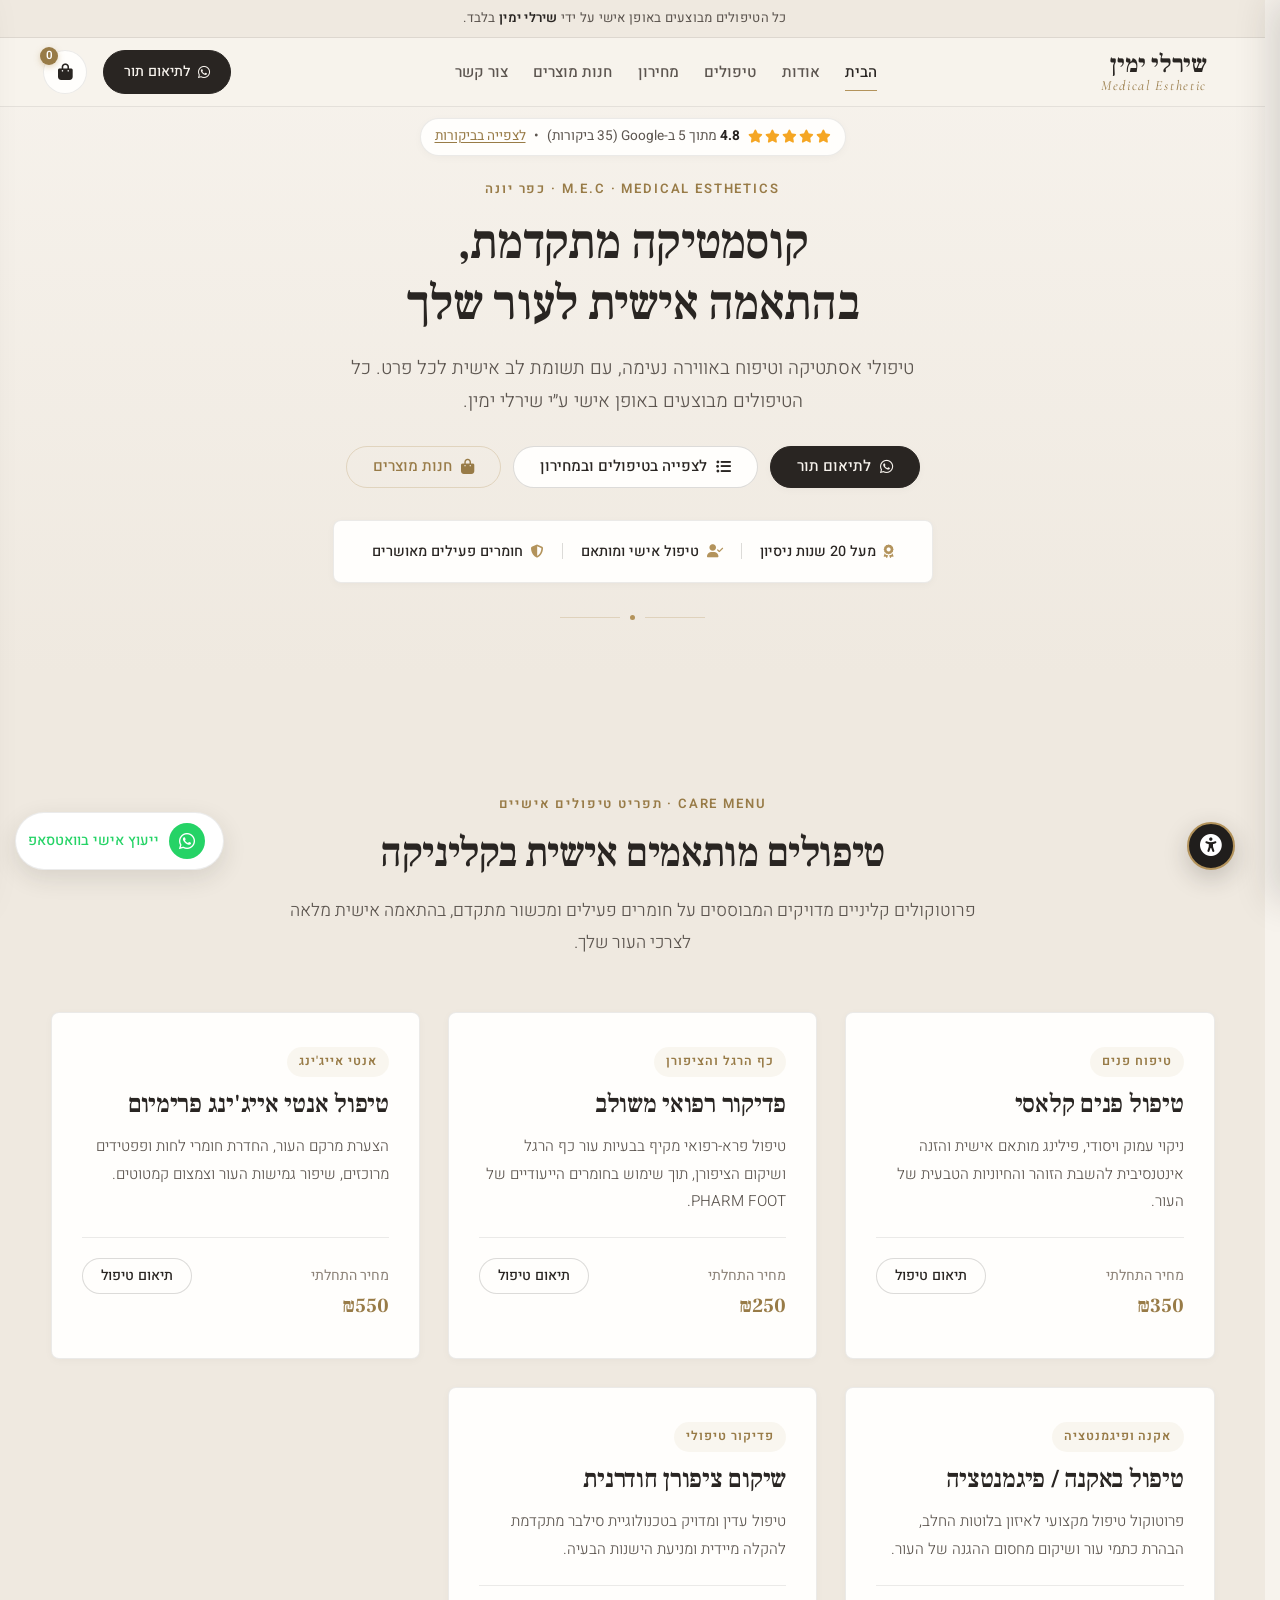
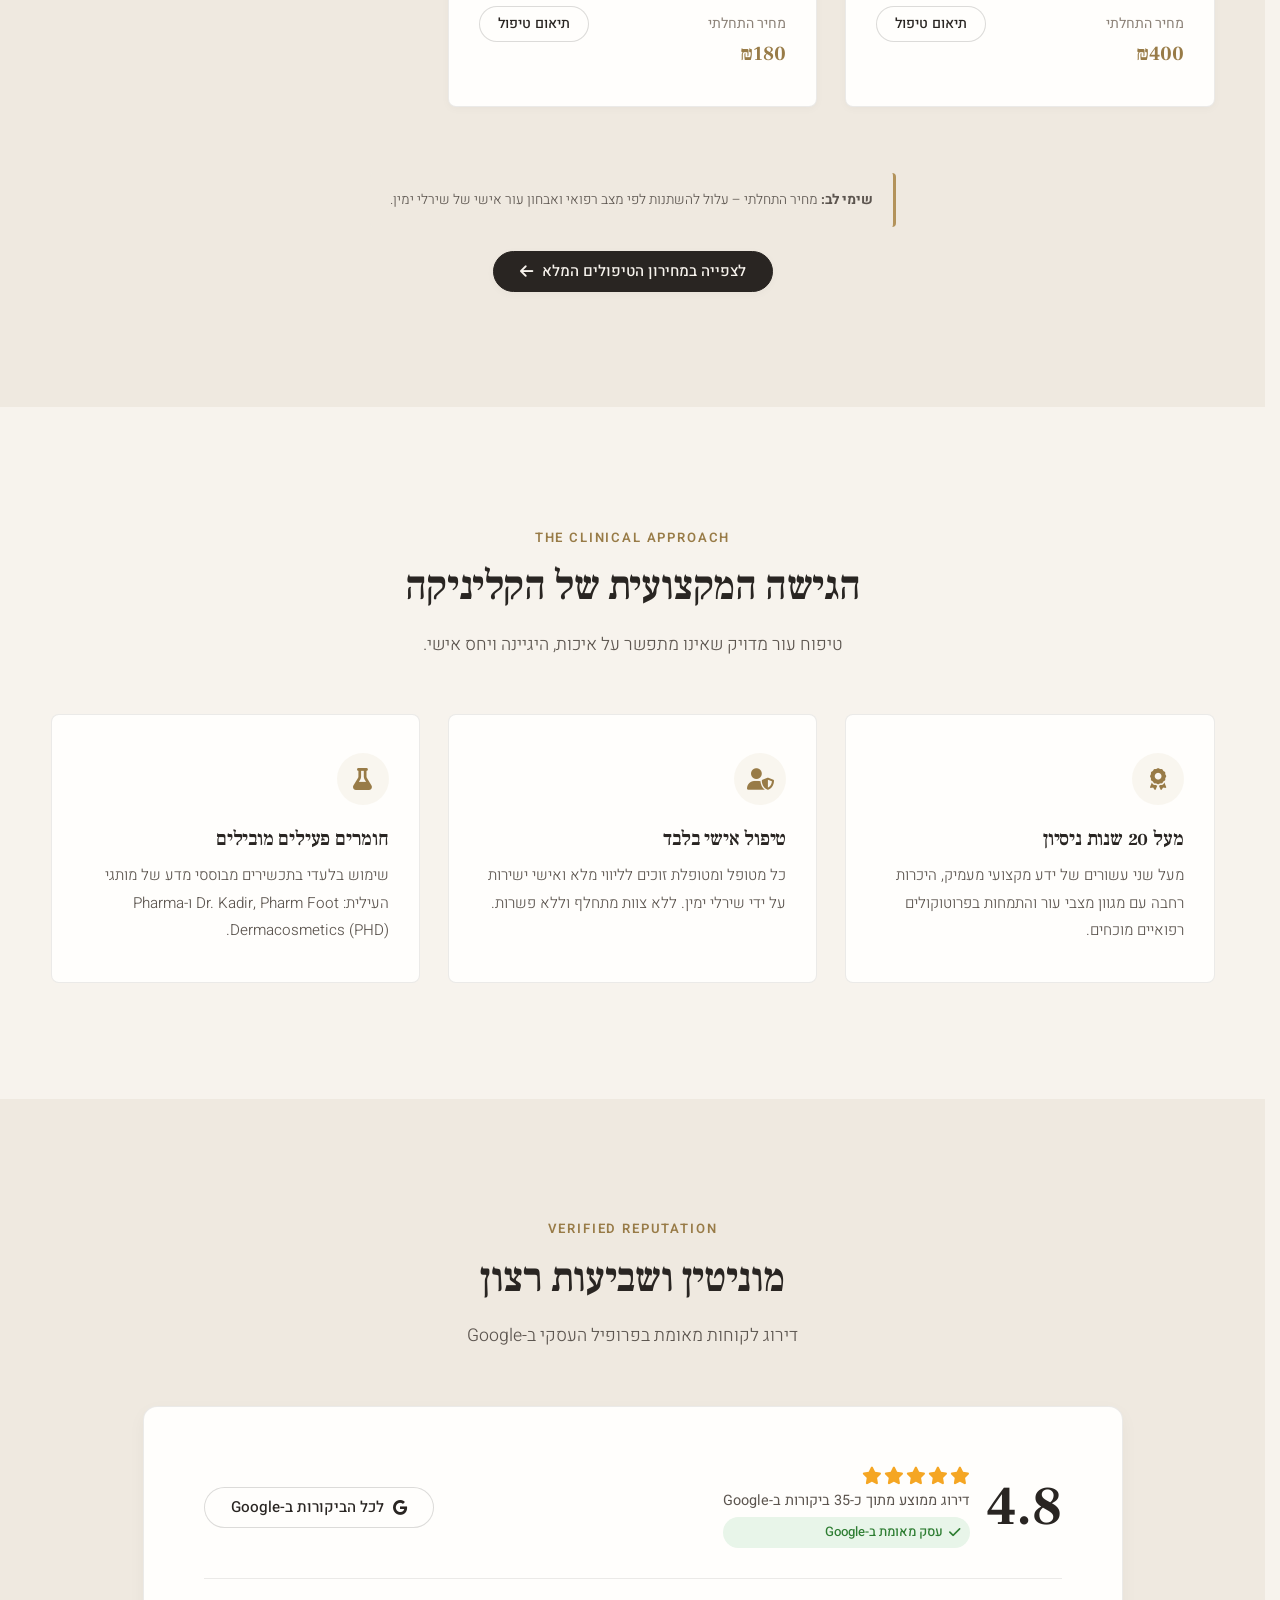
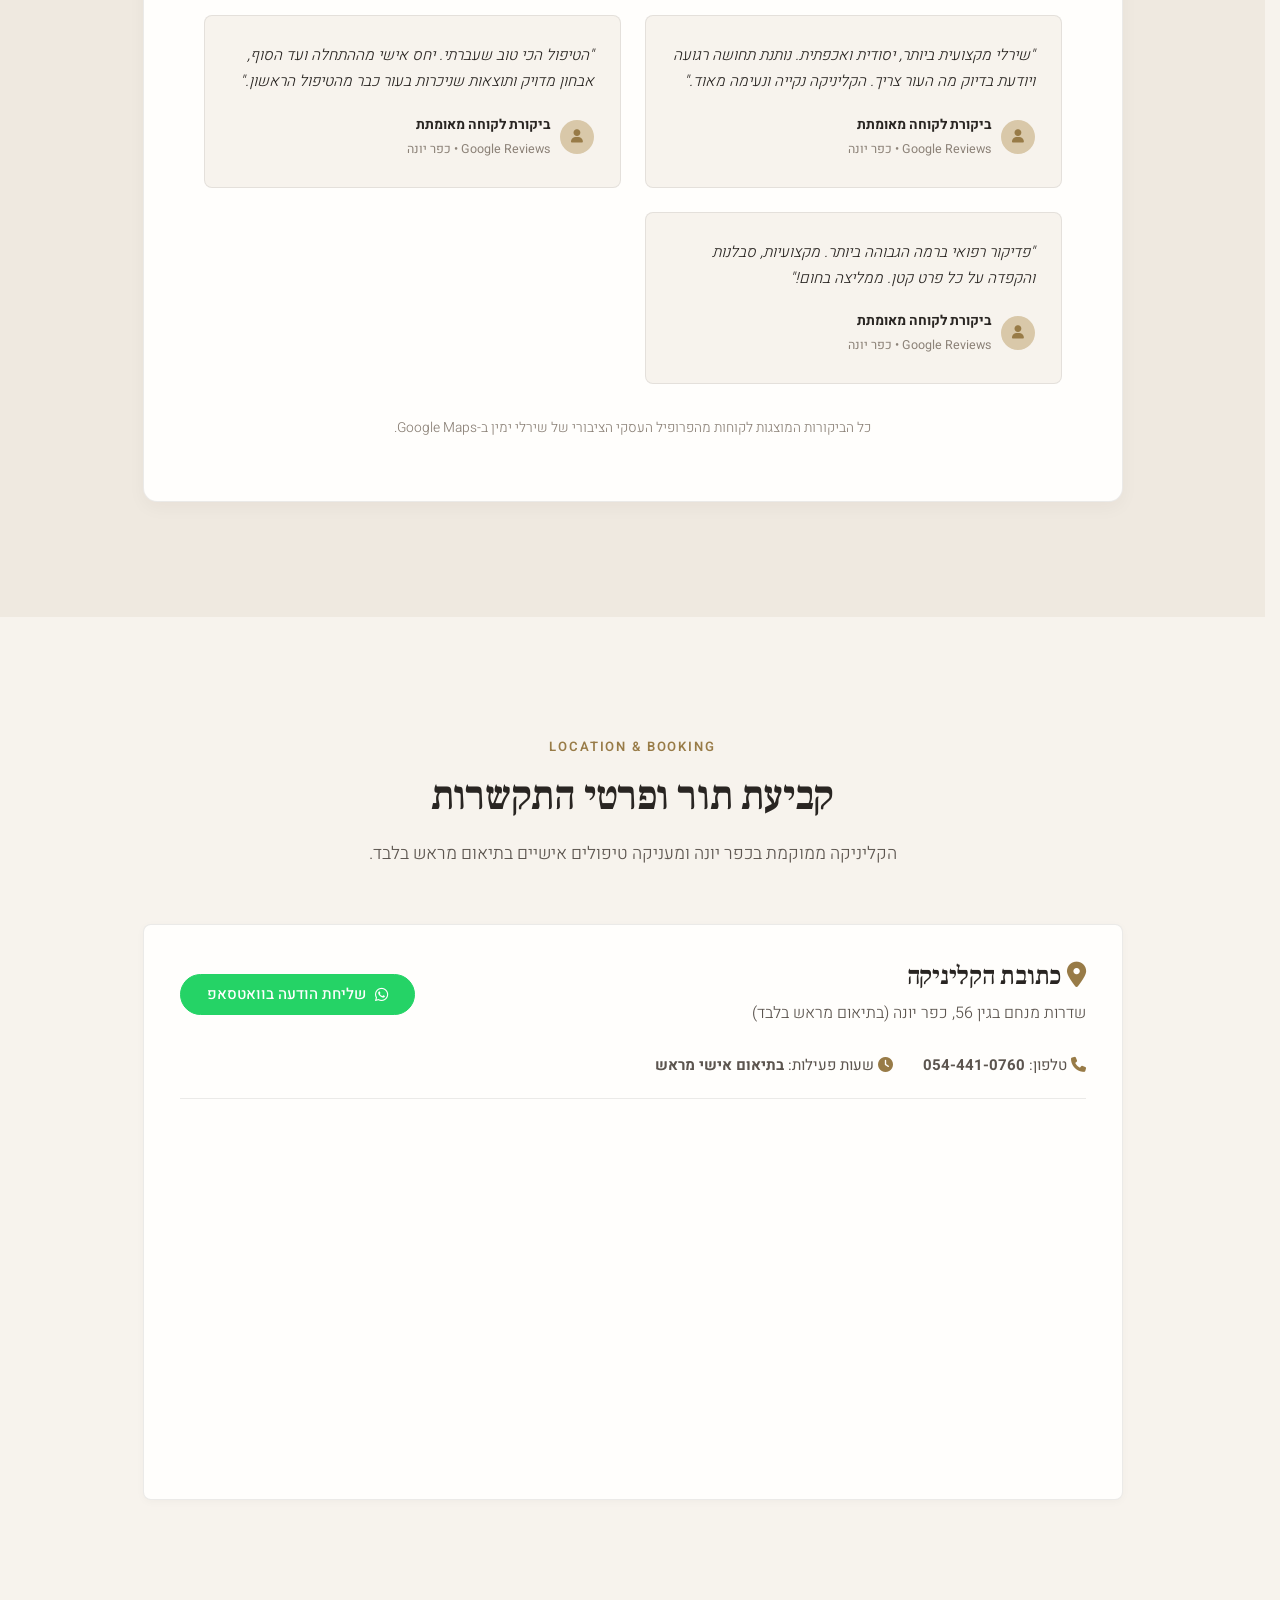
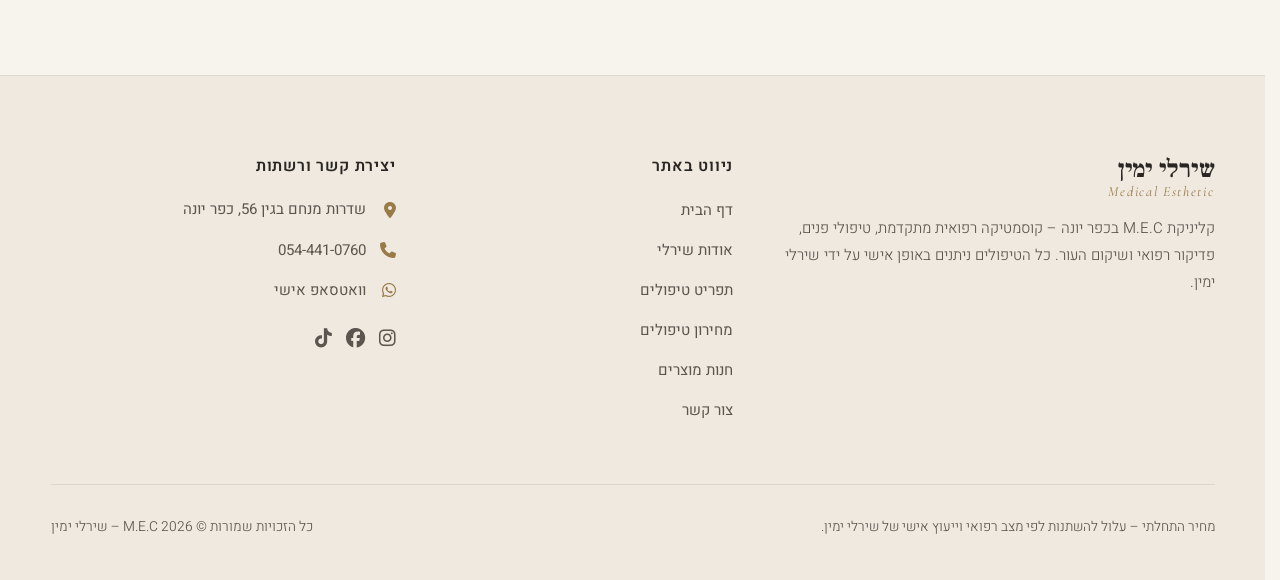
<file: index.html>
<!DOCTYPE html>
<html lang="he" dir="rtl">
<head>
    <meta charset="UTF-8">
    <meta name="viewport" content="width=device-width, initial-scale=1.0">
    <title>שירלי ימין | קוסמטיקאית רפואית – M.E.C כפר יונה</title>
    <meta name="description" content="קליניקת M.E.C של שירלי ימין בכפר יונה – קוסמטיקה רפואית מתקדמת, טיפולי פנים, פדיקור רפואי ואנטי אייג'ינג. טיפול אישי בלבד.">
    <link rel="stylesheet" href="shared.css">
    <link rel="stylesheet" href="https://cdnjs.cloudflare.com/ajax/libs/font-awesome/6.4.0/css/all.min.css">
</head>
<body>

    <!-- Fixed Top Navigation Wrapper -->
    <div class="header-wrapper">
        <div class="personal-notice-top">
            כל הטיפולים מבוצעים באופן אישי על ידי <strong>שירלי ימין</strong> בלבד.
        </div>

        <header class="site-header">
            <div class="container header-inner">
                <a href="index.html" class="logo" aria-label="שירלי ימין - דף הבית">
                    <span class="logo-main-he">שירלי ימין</span>
                    <span class="logo-sub-en">Medical Esthetic</span>
                </a>

                <nav class="desktop-nav" aria-label="תפריט ראשי">
                    <a href="index.html" class="active">הבית</a>
                    <a href="about.html">אודות</a>
                    <a href="treatments.html">טיפולים</a>
                    <a href="pricing.html">מחירון</a>
                    <a href="shop.html">חנות מוצרים</a>
                    <a href="contact.html">צור קשר</a>
                </nav>

                <div class="header-actions">
                    <a href="https://wa.me/972544410760?text=היי%20שירלי,%20אשמח%20לתאם%20תור%20בקליניקה." target="_blank" rel="noopener noreferrer" class="btn-header-cta" aria-label="תיאום תור בוואטסאפ">
                        <i class="fab fa-whatsapp"></i> <span class="cta-text-full">לתיאום תור</span><span class="cta-text-short">תור</span>
                    </a>
                    <button class="cart-btn" aria-label="פתיחת סל הקניות" type="button">
                        <i class="fas fa-shopping-bag"></i>
                        <span id="cartCount" class="badge">0</span>
                    </button>
                    <button class="menu-trigger" aria-label="פתח תפריט ניווט" type="button">
                        <div class="hamburger">
                            <span></span>
                            <span></span>
                        </div>
                    </button>
                </div>
            </div>
        </header>
    </div>

    <!-- Mobile Drawer -->
    <div class="mobile-nav-overlay"></div>
    <div class="mobile-nav-drawer">
        <div>
            <div class="drawer-top">
                <div class="logo">
                    <span class="logo-main-he">שירלי ימין</span>
                    <span class="logo-sub-en">Medical Esthetic</span>
                </div>
                <button class="drawer-close" aria-label="סגור תפריט" type="button"><i class="fas fa-times"></i></button>
            </div>
            <nav class="drawer-nav">
                <a href="index.html" class="active">הבית</a>
                <a href="about.html">אודות</a>
                <a href="treatments.html">טיפולים</a>
                <a href="pricing.html">מחירון</a>
                <a href="shop.html">חנות מוצרים</a>
                <a href="contact.html">צור קשר</a>
            </nav>
        </div>
        <div class="drawer-footer">
            <p><i class="fas fa-map-marker-alt"></i> שדרות מנחם בגין 56, כפר יונה</p>
            <p><i class="fas fa-phone"></i> <a href="tel:0544410760">054-441-0760</a></p>
            <a href="https://wa.me/972544410760?text=היי%20שירלי,%20אשמח%20לתאם%20תור%20בקליניקה." target="_blank" rel="noopener noreferrer" class="btn btn-wa mt-2" style="width:100%; padding:12px;">
                <i class="fab fa-whatsapp"></i> תיאום תור בוואטסאפ
            </a>
        </div>
    </div>

    <!-- Hero Section (Editorial Minimalist) -->
    <section class="hero-minimal">
        <div class="container">
            <div class="hero-editorial reveal">
                <div class="hero-rating-badge">
                    <span class="stars">
                        <i class="fas fa-star"></i>
                        <i class="fas fa-star"></i>
                        <i class="fas fa-star"></i>
                        <i class="fas fa-star"></i>
                        <i class="fas fa-star"></i>
                    </span>
                    <span><strong>4.8</strong> מתוך 5 ב-Google (35 ביקורות)</span>
                    <span>•</span>
                    <a href="https://www.google.com/maps/search/?api=1&query=שירלי+ימין+קוסמטיקאית+שדרות+מנחם+בגין+56+כפר+יונה" target="_blank" rel="noopener noreferrer">לצפייה בביקורות</a>
                </div>

                <span class="eyebrow">M.E.C · Medical Esthetics · כפר יונה</span>
                <h1>קוסמטיקה מתקדמת,<br>בהתאמה אישית לעור שלך</h1>
                <p class="hero-subtext">טיפולי אסתטיקה וטיפוח באווירה נעימה, עם תשומת לב אישית לכל פרט. כל הטיפולים מבוצעים באופן אישי ע״י שירלי ימין.</p>

                <div class="hero-cta-group">
                    <a href="https://wa.me/972544410760?text=היי%20שירלי,%20אשמח%20לתאם%20תור%20בקליניקה." target="_blank" rel="noopener noreferrer" class="btn btn-primary">
                        <i class="fab fa-whatsapp"></i> לתיאום תור
                    </a>
                    <a href="pricing.html" class="btn btn-outline">
                        <i class="fas fa-list-ul"></i> לצפייה בטיפולים ובמחירון
                    </a>
                    <a href="shop.html" class="btn btn-gold-outline">
                        <i class="fas fa-shopping-bag"></i> חנות מוצרים
                    </a>
                </div>

                <div class="trust-indicators-row">
                    <div class="trust-item"><i class="fas fa-award"></i> מעל 20 שנות ניסיון</div>
                    <div class="trust-divider"></div>
                    <div class="trust-item"><i class="fas fa-user-check"></i> טיפול אישי ומותאם</div>
                    <div class="trust-divider"></div>
                    <div class="trust-item"><i class="fas fa-shield-halved"></i> חומרים פעילים מאושרים</div>
                </div>

                <div class="section-transition-bar">
                    <span class="transition-hairline"></span>
                    <span class="transition-mark"></span>
                    <span class="transition-hairline"></span>
                </div>
            </div>
        </div>
    </section>

    <!-- Services Overview Section -->
    <section class="section bg-secondary" id="treatments">
        <div class="container">
            <div class="section-heading reveal">
                <span class="eyebrow">Care Menu · תפריט טיפולים אישיים</span>
                <h2>טיפולים מותאמים אישית בקליניקה</h2>
                <p>פרוטוקולים קליניים מדויקים המבוססים על חומרים פעילים ומכשור מתקדם, בהתאמה אישית מלאה לצרכי העור שלך.</p>
            </div>

            <div class="treatments-grid">
                <!-- Service 1 -->
                <div class="treatment-card-minimal reveal">
                    <span class="treatment-badge-tag">טיפוח פנים</span>
                    <h3>טיפול פנים קלאסי</h3>
                    <p class="treatment-desc">ניקוי עמוק ויסודי, פילינג מותאם אישית והזנה אינטנסיבית להשבת הזוהר והחיוניות הטבעית של העור.</p>
                    <div class="treatment-price-row">
                        <div>
                            <span class="price-subtitle">מחיר התחלתי</span>
                            <div class="treatment-price">₪350</div>
                        </div>
                        <a href="https://wa.me/972544410760?text=היי%20שירלי,%20אשמח%20לתאם%20טיפול%20פנים%20קלאסי." target="_blank" rel="noopener noreferrer" class="btn btn-outline" style="padding: 10px 18px; font-size: 0.88rem;">
                            תיאום טיפול
                        </a>
                    </div>
                </div>

                <!-- Service 2 -->
                <div class="treatment-card-minimal reveal">
                    <span class="treatment-badge-tag">כף הרגל והציפורן</span>
                    <h3>פדיקור רפואי משולב</h3>
                    <p class="treatment-desc">טיפול פרא-רפואי מקיף בבעיות עור כף הרגל ושיקום הציפורן, תוך שימוש בחומרים הייעודיים של PHARM FOOT.</p>
                    <div class="treatment-price-row">
                        <div>
                            <span class="price-subtitle">מחיר התחלתי</span>
                            <div class="treatment-price">₪250</div>
                        </div>
                        <a href="https://wa.me/972544410760?text=היי%20שירלי,%20אשמח%20לתאם%20פדיקור%20רפואי%20משולב." target="_blank" rel="noopener noreferrer" class="btn btn-outline" style="padding: 10px 18px; font-size: 0.88rem;">
                            תיאום טיפול
                        </a>
                    </div>
                </div>

                <!-- Service 3 -->
                <div class="treatment-card-minimal reveal">
                    <span class="treatment-badge-tag">אנטי אייג'ינג</span>
                    <h3>טיפול אנטי אייג'ינג פרימיום</h3>
                    <p class="treatment-desc">הצערת מרקם העור, החדרת חומרי לחות ופפטידים מרוכזים, שיפור גמישות העור וצמצום קמטוטים.</p>
                    <div class="treatment-price-row">
                        <div>
                            <span class="price-subtitle">מחיר התחלתי</span>
                            <div class="treatment-price">₪550</div>
                        </div>
                        <a href="https://wa.me/972544410760?text=היי%20שירלי,%20אשמח%20לתאם%20טיפול%20אנטי%20אייג'ינג%20פרימיום." target="_blank" rel="noopener noreferrer" class="btn btn-outline" style="padding: 10px 18px; font-size: 0.88rem;">
                            תיאום טיפול
                        </a>
                    </div>
                </div>

                <!-- Service 4 -->
                <div class="treatment-card-minimal reveal">
                    <span class="treatment-badge-tag">אקנה ופיגמנטציה</span>
                    <h3>טיפול באקנה / פיגמנטציה</h3>
                    <p class="treatment-desc">פרוטוקול טיפול מקצועי לאיזון בלוטות החלב, הבהרת כתמי עור ושיקום מחסום ההגנה של העור.</p>
                    <div class="treatment-price-row">
                        <div>
                            <span class="price-subtitle">מחיר התחלתי</span>
                            <div class="treatment-price">₪400</div>
                        </div>
                        <a href="https://wa.me/972544410760?text=היי%20שירלי,%20אשמח%20לתאם%20טיפול%20באקנה%20או%20פיגמנטציה." target="_blank" rel="noopener noreferrer" class="btn btn-outline" style="padding: 10px 18px; font-size: 0.88rem;">
                            תיאום טיפול
                        </a>
                    </div>
                </div>

                <!-- Service 5 -->
                <div class="treatment-card-minimal reveal">
                    <span class="treatment-badge-tag">פדיקור טיפולי</span>
                    <h3>שיקום ציפורן חודרנית</h3>
                    <p class="treatment-desc">טיפול עדין ומדויק בטכנולוגיית סילבר מתקדמת להקלה מיידית ומניעת הישנות הבעיה.</p>
                    <div class="treatment-price-row">
                        <div>
                            <span class="price-subtitle">מחיר התחלתי</span>
                            <div class="treatment-price">₪180</div>
                        </div>
                        <a href="https://wa.me/972544410760?text=היי%20שירלי,%20אשמח%20לתאם%20טיפול%20בציפורן%20חודרנית." target="_blank" rel="noopener noreferrer" class="btn btn-outline" style="padding: 10px 18px; font-size: 0.88rem;">
                            תיאום טיפול
                        </a>
                    </div>
                </div>
            </div>

            <div class="centered mt-4 reveal" style="margin-top: 40px;">
                <p class="price-disclaimer text-center" style="max-width: 600px; margin-bottom: 24px;">
                    <b>שימי לב:</b> מחיר התחלתי – עלול להשתנות לפי מצב רפואי ואבחון עור אישי של שירלי ימין.
                </p>
                <a href="pricing.html" class="btn btn-primary">
                    לצפייה במחירון הטיפולים המלא <i class="fas fa-arrow-left"></i>
                </a>
            </div>
        </div>
    </section>

    <!-- Why Choose Shiraz / Personal Care -->
    <section class="section">
        <div class="container">
            <div class="section-heading reveal">
                <span class="eyebrow">The Clinical Approach</span>
                <h2>הגישה המקצועית של הקליניקה</h2>
                <p>טיפוח עור מדויק שאינו מתפשר על איכות, היגיינה ויחס אישי.</p>
            </div>

            <div class="features-grid">
                <div class="feature-item reveal">
                    <div class="feature-icon-wrapper">
                        <i class="fas fa-award"></i>
                    </div>
                    <h3>מעל 20 שנות ניסיון</h3>
                    <p>מעל שני עשורים של ידע מקצועי מעמיק, היכרות רחבה עם מגוון מצבי עור והתמחות בפרוטוקולים רפואיים מוכחים.</p>
                </div>

                <div class="feature-item reveal">
                    <div class="feature-icon-wrapper">
                        <i class="fas fa-user-shield"></i>
                    </div>
                    <h3>טיפול אישי בלבד</h3>
                    <p>כל מטופל ומטופלת זוכים לליווי מלא ואישי ישירות על ידי שירלי ימין. ללא צוות מתחלף וללא פשרות.</p>
                </div>

                <div class="feature-item reveal">
                    <div class="feature-icon-wrapper">
                        <i class="fas fa-flask"></i>
                    </div>
                    <h3>חומרים פעילים מובילים</h3>
                    <p>שימוש בלעדי בתכשירים מבוססי מדע של מותגי העילית: Dr. Kadir, Pharm Foot ו-Pharma Dermacosmetics (PHD).</p>
                </div>
            </div>
        </div>
    </section>

    <!-- Google Reputation & Reviews Section -->
    <section class="section bg-secondary">
        <div class="container reveal">
            <div class="section-heading">
                <span class="eyebrow">Verified Reputation</span>
                <h2>מוניטין ושביעות רצון</h2>
                <p>דירוג לקוחות מאומת בפרופיל העסקי ב-Google</p>
            </div>

            <div class="reputation-box">
                <div class="reputation-header">
                    <div class="rating-score-block">
                        <div class="score-num">4.8</div>
                        <div class="score-meta">
                            <div class="stars">
                                <i class="fas fa-star"></i>
                                <i class="fas fa-star"></i>
                                <i class="fas fa-star"></i>
                                <i class="fas fa-star"></i>
                                <i class="fas fa-star"></i>
                            </div>
                            <span class="count">דירוג ממוצע מתוך כ-35 ביקורות ב-Google</span>
                            <span class="verified-badge"><i class="fas fa-check"></i> עסק מאומת ב-Google</span>
                        </div>
                    </div>

                    <div class="reputation-actions">
                        <a href="https://www.google.com/maps/search/?api=1&query=שירלי+ימין+קוסמטיקאית+שדרות+מנחם+בגין+56+כפר+יונה" target="_blank" rel="noopener noreferrer" class="btn btn-outline">
                            <i class="fab fa-google"></i> לכל הביקורות ב-Google
                        </a>
                    </div>
                </div>

                <div class="reviews-grid">
                    <div class="review-item">
                        <p class="review-quote">"שירלי מקצועית ביותר, יסודית ואכפתית. נותנת תחושה רגועה ויודעת בדיוק מה העור צריך. הקליניקה נקייה ונעימה מאוד."</p>
                        <div class="review-author">
                            <div class="review-author-avatar"><i class="fas fa-user"></i></div>
                            <div class="review-author-info">
                                <strong>ביקורת לקוחה מאומתת</strong>
                                <span>Google Reviews • כפר יונה</span>
                            </div>
                        </div>
                    </div>

                    <div class="review-item">
                        <p class="review-quote">"הטיפול הכי טוב שעברתי. יחס אישי מההתחלה ועד הסוף, אבחון מדויק ותוצאות שניכרות בעור כבר מהטיפול הראשון."</p>
                        <div class="review-author">
                            <div class="review-author-avatar"><i class="fas fa-user"></i></div>
                            <div class="review-author-info">
                                <strong>ביקורת לקוחה מאומתת</strong>
                                <span>Google Reviews • כפר יונה</span>
                            </div>
                        </div>
                    </div>

                    <div class="review-item">
                        <p class="review-quote">"פדיקור רפואי ברמה הגבוהה ביותר. מקצועיות, סבלנות והקפדה על כל פרט קטן. ממליצה בחום!"</p>
                        <div class="review-author">
                            <div class="review-author-avatar"><i class="fas fa-user"></i></div>
                            <div class="review-author-info">
                                <strong>ביקורת לקוחה מאומתת</strong>
                                <span>Google Reviews • כפר יונה</span>
                            </div>
                        </div>
                    </div>
                </div>

                <div class="text-center">
                    <p style="font-size:0.86rem; color:var(--text-light); margin-bottom: 0;">
                        כל הביקורות המוצגות לקוחות מהפרופיל העסקי הציבורי של שירלי ימין ב-Google Maps.
                    </p>
                </div>
            </div>
        </div>
    </section>

    <!-- Contact & Map Section -->
    <section class="section" id="contact">
        <div class="container reveal">
            <div class="section-heading">
                <span class="eyebrow">Location & Booking</span>
                <h2>קביעת תור ופרטי התקשרות</h2>
                <p>הקליניקה ממוקמת בכפר יונה ומעניקה טיפולים אישיים בתיאום מראש בלבד.</p>
            </div>

            <div class="card" style="max-width: 980px; margin: 0 auto; padding: 0; overflow: hidden;">
                <div style="padding: 36px 36px 20px;">
                    <div style="display:flex; flex-wrap:wrap; justify-content:space-between; align-items:center; gap:20px; margin-bottom: 24px;">
                        <div>
                            <h3 style="margin-bottom: 6px;"><i class="fas fa-map-marker-alt" style="color:var(--gold-dark);"></i> כתובת הקליניקה</h3>
                            <p style="margin-bottom: 0;">שדרות מנחם בגין 56, כפר יונה (בתיאום מראש בלבד)</p>
                        </div>
                        <div>
                            <a href="https://wa.me/972544410760?text=היי%20שירלי,%20אשמח%20לתאם%20תור%20בקליניקה." target="_blank" rel="noopener noreferrer" class="btn btn-wa">
                                <i class="fab fa-whatsapp"></i> שליחת הודעה בוואטסאפ
                            </a>
                        </div>
                    </div>

                    <div style="display:flex; gap: 30px; flex-wrap:wrap; padding-bottom: 20px; border-bottom: 1px solid var(--border-soft); font-size: 0.94rem; color: var(--text-muted);">
                        <div><i class="fas fa-phone" style="color:var(--gold-dark);"></i> טלפון: <a href="tel:0544410760"><strong>054-441-0760</strong></a></div>
                        <div><i class="fas fa-clock" style="color:var(--gold-dark);"></i> שעות פעילות: <strong>בתיאום אישי מראש</strong></div>
                    </div>
                </div>

                <div style="width: 100%; height: 380px;">
                    <iframe src="https://www.google.com/maps?q=Menachem+Begin+Ave+56,+Kfar+Yona&output=embed" width="100%" height="100%" style="border:0;" allowfullscreen="" loading="lazy" title="מפת מיקום קליניקת שירלי ימין"></iframe>
                </div>
            </div>
        </div>
    </section>

    <!-- Footer -->
    <footer class="site-footer">
        <div class="container">
            <div class="footer-grid">
                <div class="footer-col">
                    <div class="logo mb-2" style="margin-bottom: 16px;">
                        <span class="logo-main-he">שירלי ימין</span>
                        <span class="logo-sub-en">Medical Esthetic</span>
                    </div>
                    <p>קליניקת M.E.C בכפר יונה – קוסמטיקה רפואית מתקדמת, טיפולי פנים, פדיקור רפואי ושיקום העור. כל הטיפולים ניתנים באופן אישי על ידי שירלי ימין.</p>
                </div>

                <div class="footer-col">
                    <h4>ניווט באתר</h4>
                    <ul class="footer-links">
                        <li><a href="index.html">דף הבית</a></li>
                        <li><a href="about.html">אודות שירלי</a></li>
                        <li><a href="treatments.html">תפריט טיפולים</a></li>
                        <li><a href="pricing.html">מחירון טיפולים</a></li>
                        <li><a href="shop.html">חנות מוצרים</a></li>
                        <li><a href="contact.html">צור קשר</a></li>
                    </ul>
                </div>

                <div class="footer-col">
                    <h4>יצירת קשר ורשתות</h4>
                    <ul class="footer-contact">
                        <li><i class="fas fa-map-marker-alt"></i> שדרות מנחם בגין 56, כפר יונה</li>
                        <li><i class="fas fa-phone"></i> <a href="tel:0544410760">054-441-0760</a></li>
                        <li><i class="fab fa-whatsapp"></i> <a href="https://wa.me/972544410760" target="_blank" rel="noopener noreferrer">וואטסאפ אישי</a></li>
                    </ul>

                    <div class="footer-social-icons">
                        <a href="https://www.instagram.com/shirleyyamin/" target="_blank" rel="noopener noreferrer" aria-label="אינסטגרם – שירלי ימין"><i class="fab fa-instagram"></i></a>
                        <a href="https://www.facebook.com/100063582759844/" target="_blank" rel="noopener noreferrer" aria-label="פייסבוק – שירלי ימין"><i class="fab fa-facebook"></i></a>
                        <a href="https://www.tiktok.com/@shirley.y" target="_blank" rel="noopener noreferrer" aria-label="טיקטוק – שירלי ימין"><i class="fab fa-tiktok"></i></a>
                    </div>
                </div>
            </div>

            <div class="footer-bottom">
                <p class="price-disclaimer" style="margin: 0; padding: 0; background: none; border: none; font-size: 0.85rem;">
                    מחיר התחלתי – עלול להשתנות לפי מצב רפואי וייעוץ אישי של שירלי ימין.
                </p>
                <p style="margin: 0;">כל הזכויות שמורות &copy; 2026 M.E.C – שירלי ימין</p>
            </div>
        </div>
    </footer>

    <script src="products.js"></script>
    <script src="nav.js"></script>
</body>
</html>
</file>
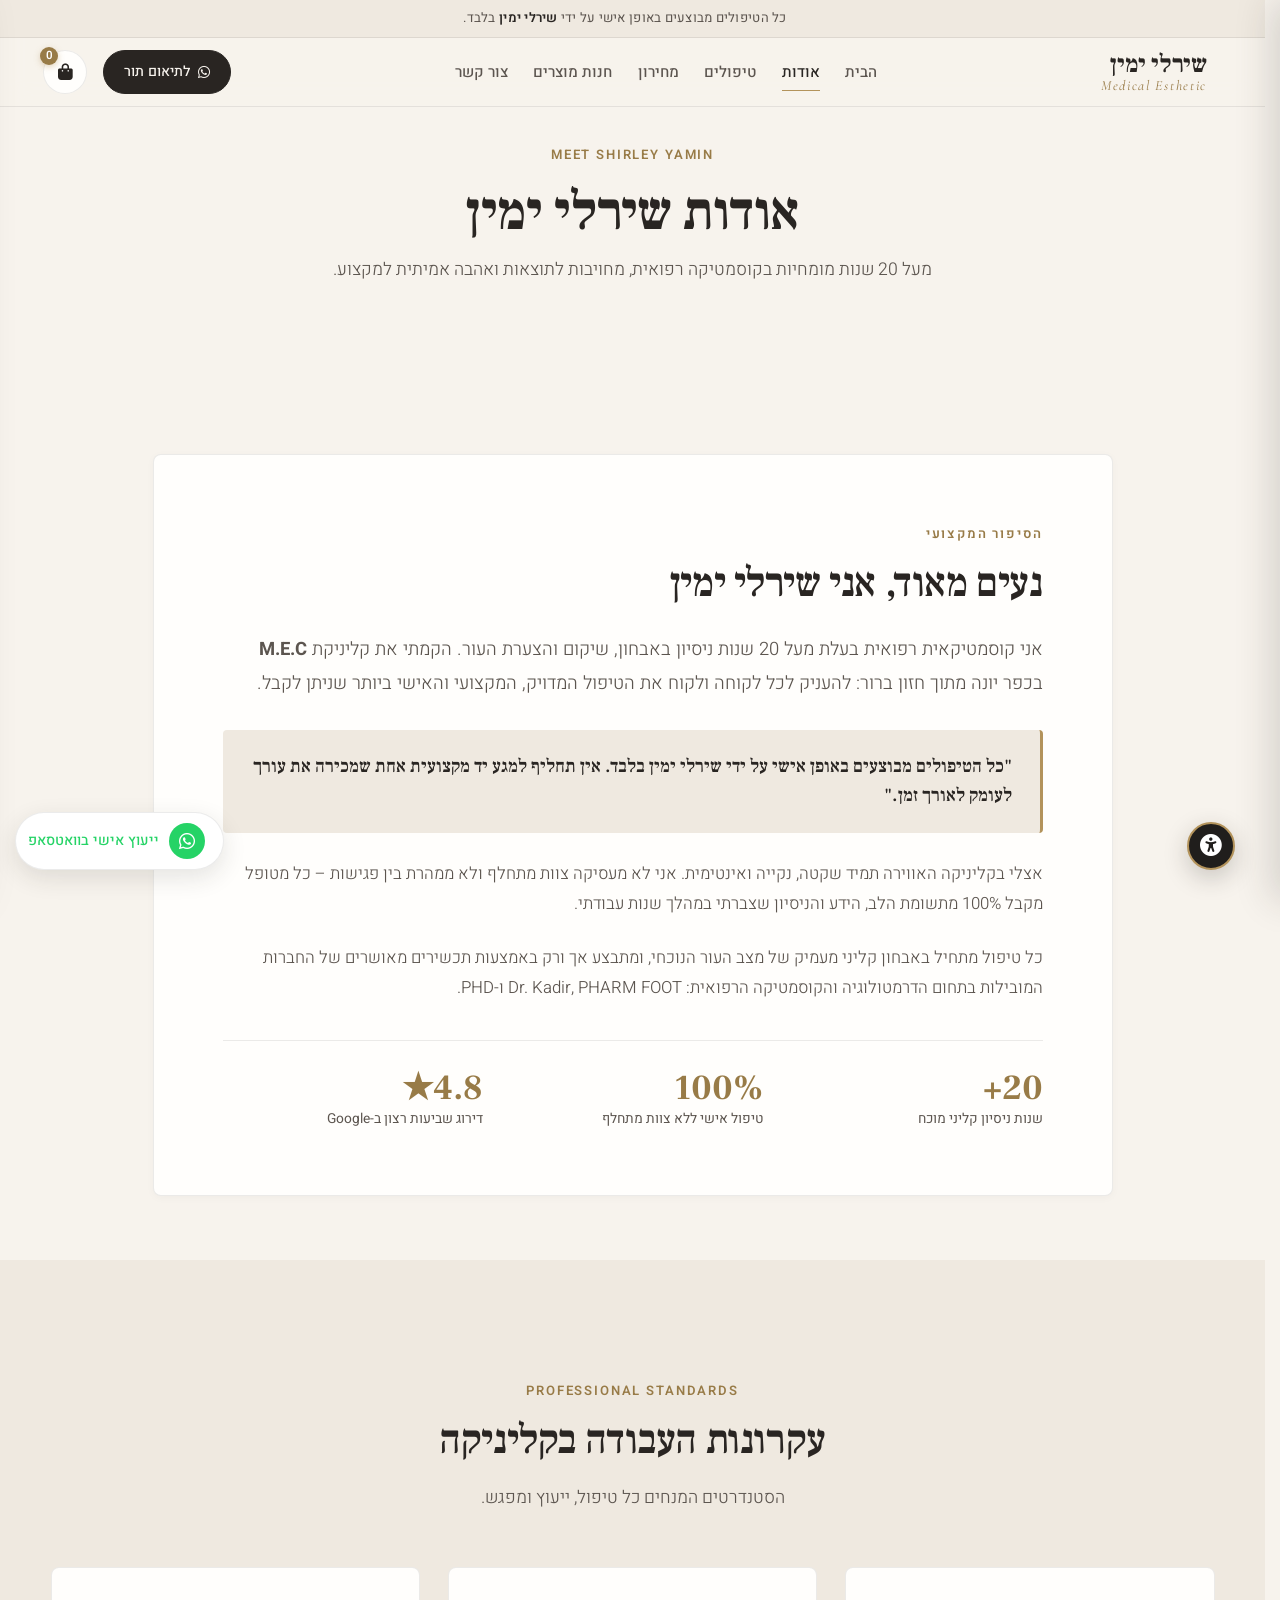
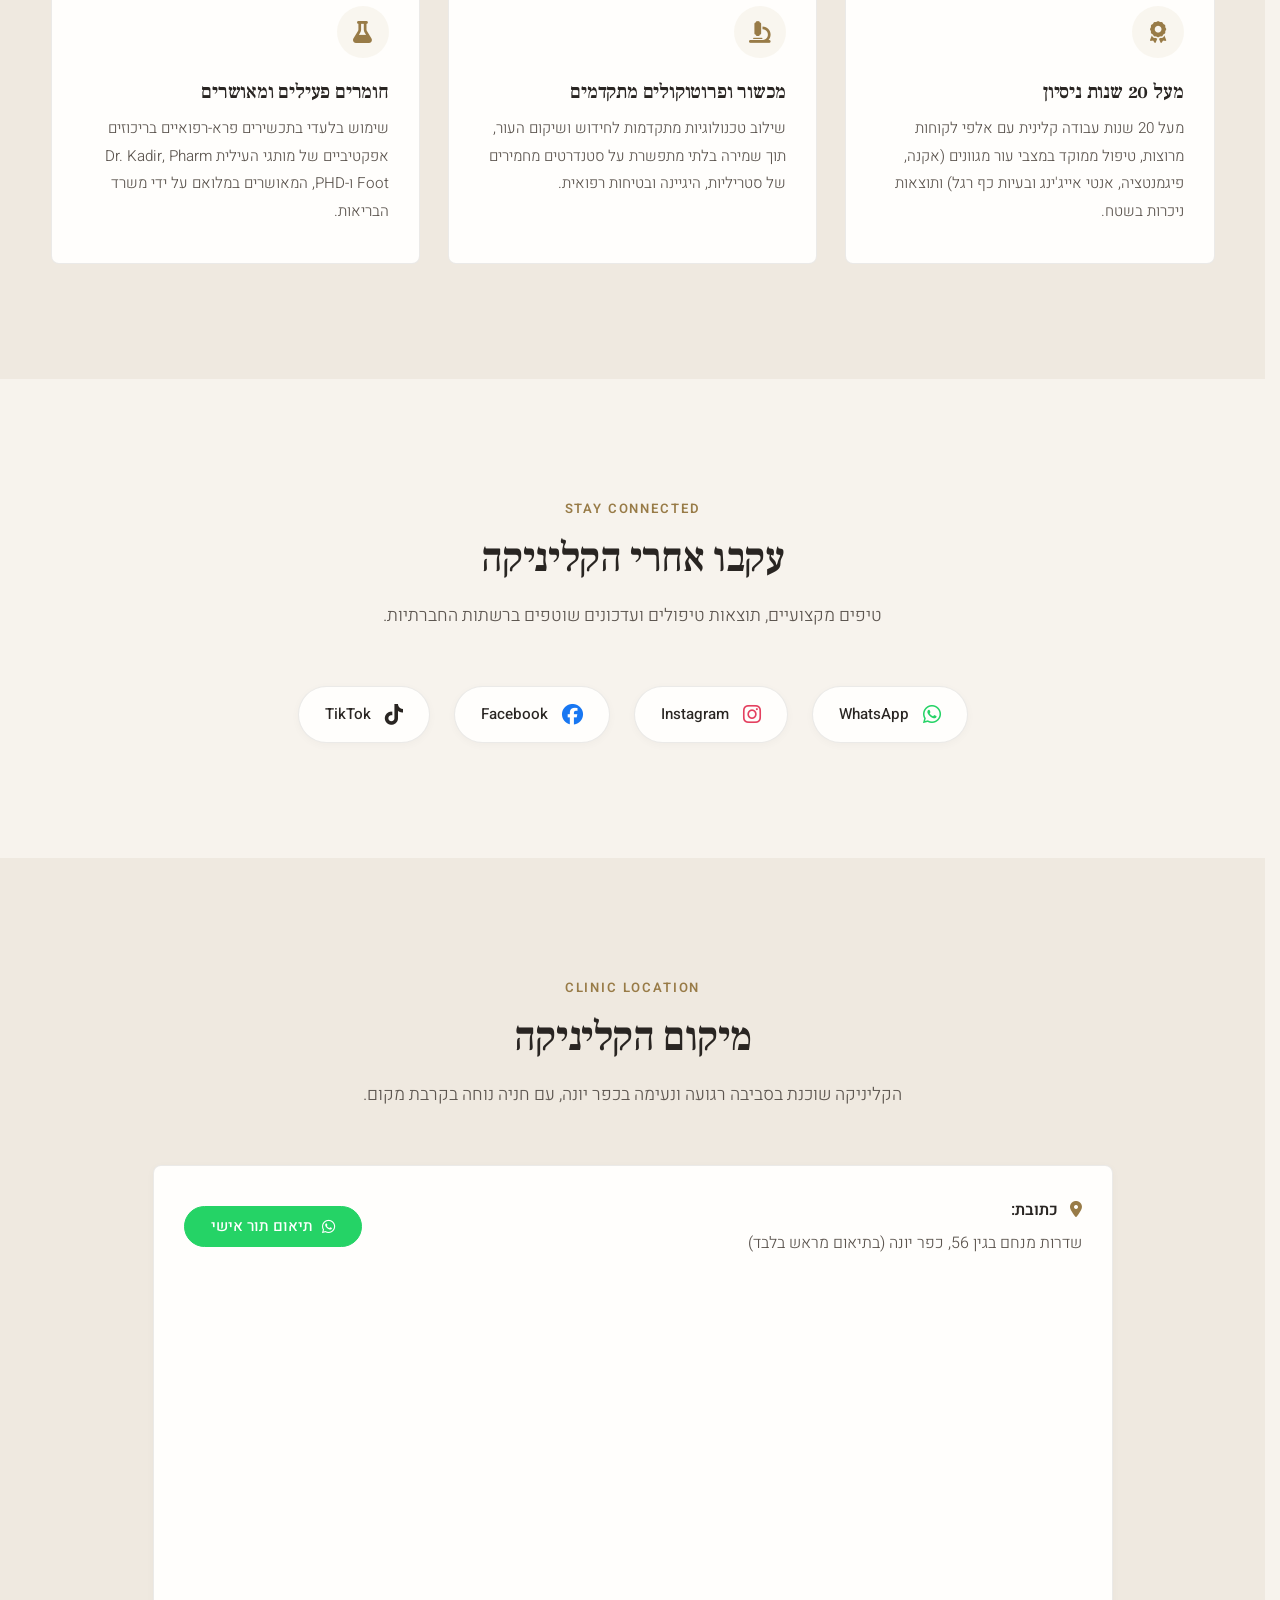
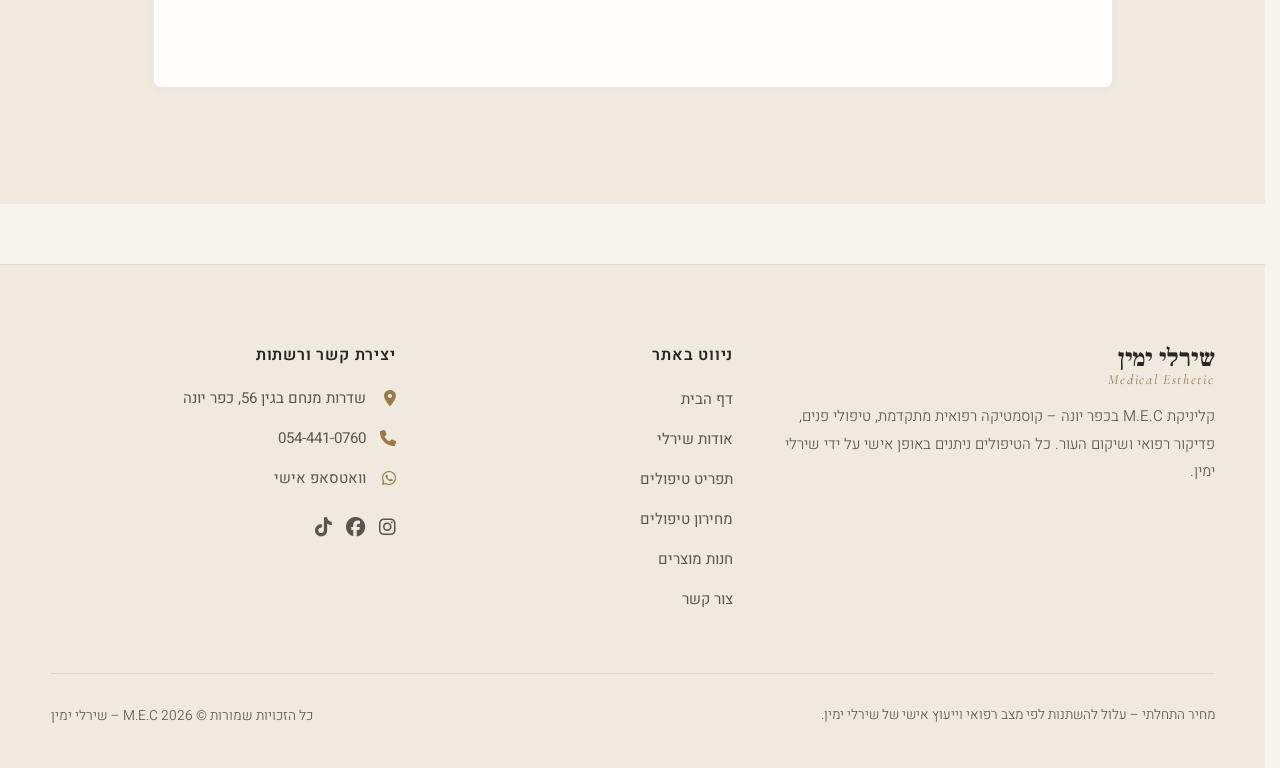
<file: about.html>
<!DOCTYPE html>
<html lang="he" dir="rtl">
<head>
    <meta charset="UTF-8">
    <meta name="viewport" content="width=device-width, initial-scale=1.0">
    <title>אודות שירלי ימין | קוסמטיקאית רפואית – M.E.C כפר יונה</title>
    <meta name="description" content="הכירו את שירלי ימין, קוסמטיקאית רפואית עם מעל 20 שנות ניסיון. טיפולי אסתטיקה ושיקום העור המבוצעים באופן אישי בלבד בקליניקה שקטה ואינטימית בכפר יונה.">
    <link rel="stylesheet" href="shared.css">
    <link rel="stylesheet" href="https://cdnjs.cloudflare.com/ajax/libs/font-awesome/6.4.0/css/all.min.css">
</head>
<body>

    <!-- Fixed Top Navigation Wrapper -->
    <div class="header-wrapper">
        <div class="personal-notice-top">
            כל הטיפולים מבוצעים באופן אישי על ידי <strong>שירלי ימין</strong> בלבד.
        </div>

        <header class="site-header">
            <div class="container header-inner">
                <a href="index.html" class="logo" aria-label="שירלי ימין - דף הבית">
                    <span class="logo-main-he">שירלי ימין</span>
                    <span class="logo-sub-en">Medical Esthetic</span>
                </a>

                <nav class="desktop-nav" aria-label="תפריט ראשי">
                    <a href="index.html">הבית</a>
                    <a href="about.html" class="active">אודות</a>
                    <a href="treatments.html">טיפולים</a>
                    <a href="pricing.html">מחירון</a>
                    <a href="shop.html">חנות מוצרים</a>
                    <a href="contact.html">צור קשר</a>
                </nav>

                <div class="header-actions">
                    <a href="https://wa.me/972544410760?text=היי%20שירלי,%20אשמח%20לתאם%20תור%20בקליניקה." target="_blank" rel="noopener noreferrer" class="btn-header-cta" aria-label="תיאום תור בוואטסאפ">
                        <i class="fab fa-whatsapp"></i> <span class="cta-text-full">לתיאום תור</span><span class="cta-text-short">תור</span>
                    </a>
                    <button class="cart-btn" aria-label="פתיחת סל הקניות" type="button">
                        <i class="fas fa-shopping-bag"></i>
                        <span id="cartCount" class="badge">0</span>
                    </button>
                    <button class="menu-trigger" aria-label="פתח תפריט ניווט" type="button">
                        <div class="hamburger">
                            <span></span>
                            <span></span>
                        </div>
                    </button>
                </div>
            </div>
        </header>
    </div>

    <!-- Mobile Drawer -->
    <div class="mobile-nav-overlay"></div>
    <div class="mobile-nav-drawer">
        <div>
            <div class="drawer-top">
                <div class="logo">
                    <span class="logo-main-he">שירלי ימין</span>
                    <span class="logo-sub-en">Medical Esthetic</span>
                </div>
                <button class="drawer-close" aria-label="סגור תפריט" type="button"><i class="fas fa-times"></i></button>
            </div>
            <nav class="drawer-nav">
                <a href="index.html">הבית</a>
                <a href="about.html" class="active">אודות</a>
                <a href="treatments.html">טיפולים</a>
                <a href="pricing.html">מחירון</a>
                <a href="shop.html">חנות מוצרים</a>
                <a href="contact.html">צור קשר</a>
            </nav>
        </div>
        <div class="drawer-footer">
            <p><i class="fas fa-map-marker-alt"></i> שדרות מנחם בגין 56, כפר יונה</p>
            <p><i class="fas fa-phone"></i> <a href="tel:0544410760">054-441-0760</a></p>
            <a href="https://wa.me/972544410760?text=היי%20שירלי,%20אשמח%20לתאם%20תור%20בקליניקה." target="_blank" rel="noopener noreferrer" class="btn btn-wa mt-2" style="width:100%; padding:12px;">
                <i class="fab fa-whatsapp"></i> תיאום תור בוואטסאפ
            </a>
        </div>
    </div>

    <!-- Page Header (Editorial) -->
    <section class="section" style="padding-top: calc(140px + env(safe-area-inset-top)); padding-bottom: 50px;">
        <div class="container">
            <div class="section-heading reveal">
                <span class="eyebrow">Meet Shirley Yamin</span>
                <h1>אודות שירלי ימין</h1>
                <p>מעל 20 שנות מומחיות בקוסמטיקה רפואית, מחויבות לתוצאות ואהבה אמיתית למקצוע.</p>
            </div>
        </div>
    </section>

    <!-- Bio & Professional Ethos Section -->
    <section class="section-sm">
        <div class="container reveal">
            <div class="card" style="max-width: 960px; margin: 0 auto; padding: clamp(36px, 6vw, 64px);">
                <div style="max-width: 820px; margin: 0 auto;">
                    <span class="eyebrow" style="color:var(--gold-dark);">הסיפור המקצועי</span>
                    <h2 style="margin-bottom: 1.5rem;">נעים מאוד, אני שירלי ימין</h2>
                    
                    <p style="font-size: 1.15rem; line-height: 1.85; margin-bottom: 1.8rem;">
                        אני קוסמטיקאית רפואית בעלת מעל 20 שנות ניסיון באבחון, שיקום והצערת העור. הקמתי את קליניקת <strong>M.E.C</strong> בכפר יונה מתוך חזון ברור: להעניק לכל לקוחה ולקוח את הטיפול המדויק, המקצועי והאישי ביותר שניתן לקבל.
                    </p>

                    <div class="about-quote-box">
                        "כל הטיפולים מבוצעים באופן אישי על ידי שירלי ימין בלבד. אין תחליף למגע יד מקצועית אחת שמכירה את עורך לעומק לאורך זמן."
                    </div>

                    <p style="font-size: 1.05rem; line-height: 1.8; margin-bottom: 1.5rem;">
                        אצלי בקליניקה האווירה תמיד שקטה, נקייה ואינטימית. אני לא מעסיקה צוות מתחלף ולא ממהרת בין פגישות – כל מטופל מקבל 100% מתשומת הלב, הידע והניסיון שצברתי במהלך שנות עבודתי.
                    </p>

                    <p style="font-size: 1.05rem; line-height: 1.8;">
                        כל טיפול מתחיל באבחון קליני מעמיק של מצב העור הנוכחי, ומתבצע אך ורק באמצעות תכשירים מאושרים של החברות המובילות בתחום הדרמטולוגיה והקוסמטיקה הרפואית: Dr. Kadir, PHARM FOOT ו-PHD.
                    </p>

                    <div class="stats-row">
                        <div class="stat-item">
                            <div class="stat-num">20+</div>
                            <div class="stat-label">שנות ניסיון קליני מוכח</div>
                        </div>
                        <div class="stat-item">
                            <div class="stat-num">100%</div>
                            <div class="stat-label">טיפול אישי ללא צוות מתחלף</div>
                        </div>
                        <div class="stat-item">
                            <div class="stat-num">4.8★</div>
                            <div class="stat-label">דירוג שביעות רצון ב-Google</div>
                        </div>
                    </div>
                </div>
            </div>
        </div>
    </section>

    <!-- 3 Core Pillars -->
    <section class="section bg-secondary">
        <div class="container reveal">
            <div class="section-heading">
                <span class="eyebrow">Professional Standards</span>
                <h2>עקרונות העבודה בקליניקה</h2>
                <p>הסטנדרטים המנחים כל טיפול, ייעוץ ומפגש.</p>
            </div>

            <div class="features-grid">
                <div class="feature-item">
                    <div class="feature-icon-wrapper">
                        <i class="fas fa-award"></i>
                    </div>
                    <h3>מעל 20 שנות ניסיון</h3>
                    <p>מעל 20 שנות עבודה קלינית עם אלפי לקוחות מרוצות, טיפול ממוקד במצבי עור מגוונים (אקנה, פיגמנטציה, אנטי אייג'ינג ובעיות כף רגל) ותוצאות ניכרות בשטח.</p>
                </div>

                <div class="feature-item">
                    <div class="feature-icon-wrapper">
                        <i class="fas fa-microscope"></i>
                    </div>
                    <h3>מכשור ופרוטוקולים מתקדמים</h3>
                    <p>שילוב טכנולוגיות מתקדמות לחידוש ושיקום העור, תוך שמירה בלתי מתפשרת על סטנדרטים מחמירים של סטריליות, היגיינה ובטיחות רפואית.</p>
                </div>

                <div class="feature-item">
                    <div class="feature-icon-wrapper">
                        <i class="fas fa-flask"></i>
                    </div>
                    <h3>חומרים פעילים ומאושרים</h3>
                    <p>שימוש בלעדי בתכשירים פרא-רפואיים בריכוזים אפקטיביים של מותגי העילית Dr. Kadir, Pharm Foot ו-PHD, המאושרים במלואם על ידי משרד הבריאות.</p>
                </div>
            </div>
        </div>
    </section>

    <!-- Social Media Section -->
    <section class="section">
        <div class="container reveal text-center">
            <div class="section-heading">
                <span class="eyebrow">Stay Connected</span>
                <h2>עקבו אחרי הקליניקה</h2>
                <p>טיפים מקצועיים, תוצאות טיפולים ועדכונים שוטפים ברשתות החברתיות.</p>
            </div>

            <div class="social-links-grid">
                <a href="https://wa.me/972544410760" target="_blank" rel="noopener noreferrer" class="social-card">
                    <i class="fab fa-whatsapp" style="color:#25D366;"></i>
                    <span>WhatsApp</span>
                </a>
                <a href="https://www.instagram.com/shirleyyamin/" target="_blank" rel="noopener noreferrer" class="social-card">
                    <i class="fab fa-instagram" style="color:#E4405F;"></i>
                    <span>Instagram</span>
                </a>
                <a href="https://www.facebook.com/100063582759844/" target="_blank" rel="noopener noreferrer" class="social-card">
                    <i class="fab fa-facebook" style="color:#1877F2;"></i>
                    <span>Facebook</span>
                </a>
                <a href="https://www.tiktok.com/@shirley.y" target="_blank" rel="noopener noreferrer" class="social-card">
                    <i class="fab fa-tiktok" style="color:var(--text-main);"></i>
                    <span>TikTok</span>
                </a>
            </div>
        </div>
    </section>

    <!-- Location & Google Map Section -->
    <section class="section bg-secondary">
        <div class="container reveal">
            <div class="section-heading">
                <span class="eyebrow">Clinic Location</span>
                <h2>מיקום הקליניקה</h2>
                <p>הקליניקה שוכנת בסביבה רגועה ונעימה בכפר יונה, עם חניה נוחה בקרבת מקום.</p>
            </div>

            <div class="card" style="max-width: 960px; margin: 0 auto; padding: 0; overflow: hidden;">
                <div style="padding: 30px; display: flex; justify-content: space-between; align-items: center; flex-wrap: wrap; gap: 16px;">
                    <div>
                        <p style="font-weight: 600; margin-bottom: 4px; color: var(--text-main);">
                            <i class="fas fa-map-marker-alt" style="color: var(--gold-dark); margin-left: 8px;"></i> כתובת:
                        </p>
                        <p style="margin-bottom: 0;">שדרות מנחם בגין 56, כפר יונה (בתיאום מראש בלבד)</p>
                    </div>
                    <a href="https://wa.me/972544410760?text=היי%20שירלי,%20אשמח%20לתאם%20תור%20בקליניקה." target="_blank" rel="noopener noreferrer" class="btn btn-wa">
                        <i class="fab fa-whatsapp"></i> תיאום תור אישי
                    </a>
                </div>
                <div style="width: 100%; height: 400px;">
                    <iframe src="https://www.google.com/maps?q=Menachem+Begin+Ave+56,+Kfar+Yona&output=embed" width="100%" height="100%" style="border:0;" allowfullscreen="" loading="lazy" title="מפת הגעה לקליניקת שירלי ימין"></iframe>
                </div>
            </div>
        </div>
    </section>

    <!-- Footer -->
    <footer class="site-footer">
        <div class="container">
            <div class="footer-grid">
                <div class="footer-col">
                    <div class="logo mb-2" style="margin-bottom: 16px;">
                        <span class="logo-main-he">שירלי ימין</span>
                        <span class="logo-sub-en">Medical Esthetic</span>
                    </div>
                    <p>קליניקת M.E.C בכפר יונה – קוסמטיקה רפואית מתקדמת, טיפולי פנים, פדיקור רפואי ושיקום העור. כל הטיפולים ניתנים באופן אישי על ידי שירלי ימין.</p>
                </div>

                <div class="footer-col">
                    <h4>ניווט באתר</h4>
                    <ul class="footer-links">
                        <li><a href="index.html">דף הבית</a></li>
                        <li><a href="about.html">אודות שירלי</a></li>
                        <li><a href="treatments.html">תפריט טיפולים</a></li>
                        <li><a href="pricing.html">מחירון טיפולים</a></li>
                        <li><a href="shop.html">חנות מוצרים</a></li>
                        <li><a href="contact.html">צור קשר</a></li>
                    </ul>
                </div>

                <div class="footer-col">
                    <h4>יצירת קשר ורשתות</h4>
                    <ul class="footer-contact">
                        <li><i class="fas fa-map-marker-alt"></i> שדרות מנחם בגין 56, כפר יונה</li>
                        <li><i class="fas fa-phone"></i> <a href="tel:0544410760">054-441-0760</a></li>
                        <li><i class="fab fa-whatsapp"></i> <a href="https://wa.me/972544410760" target="_blank" rel="noopener noreferrer">וואטסאפ אישי</a></li>
                    </ul>

                    <div class="footer-social-icons">
                        <a href="https://www.instagram.com/shirleyyamin/" target="_blank" rel="noopener noreferrer" aria-label="אינסטגרם – שירלי ימין"><i class="fab fa-instagram"></i></a>
                        <a href="https://www.facebook.com/100063582759844/" target="_blank" rel="noopener noreferrer" aria-label="פייסבוק – שירלי ימין"><i class="fab fa-facebook"></i></a>
                        <a href="https://www.tiktok.com/@shirley.y" target="_blank" rel="noopener noreferrer" aria-label="טיקטוק – שירלי ימין"><i class="fab fa-tiktok"></i></a>
                    </div>
                </div>
            </div>

            <div class="footer-bottom">
                <p class="price-disclaimer" style="margin: 0; padding: 0; background: none; border: none; font-size: 0.85rem;">
                    מחיר התחלתי – עלול להשתנות לפי מצב רפואי וייעוץ אישי של שירלי ימין.
                </p>
                <p style="margin: 0;">כל הזכויות שמורות &copy; 2026 M.E.C – שירלי ימין</p>
            </div>
        </div>
    </footer>

    <script src="nav.js"></script>
</body>
</html>
</file>
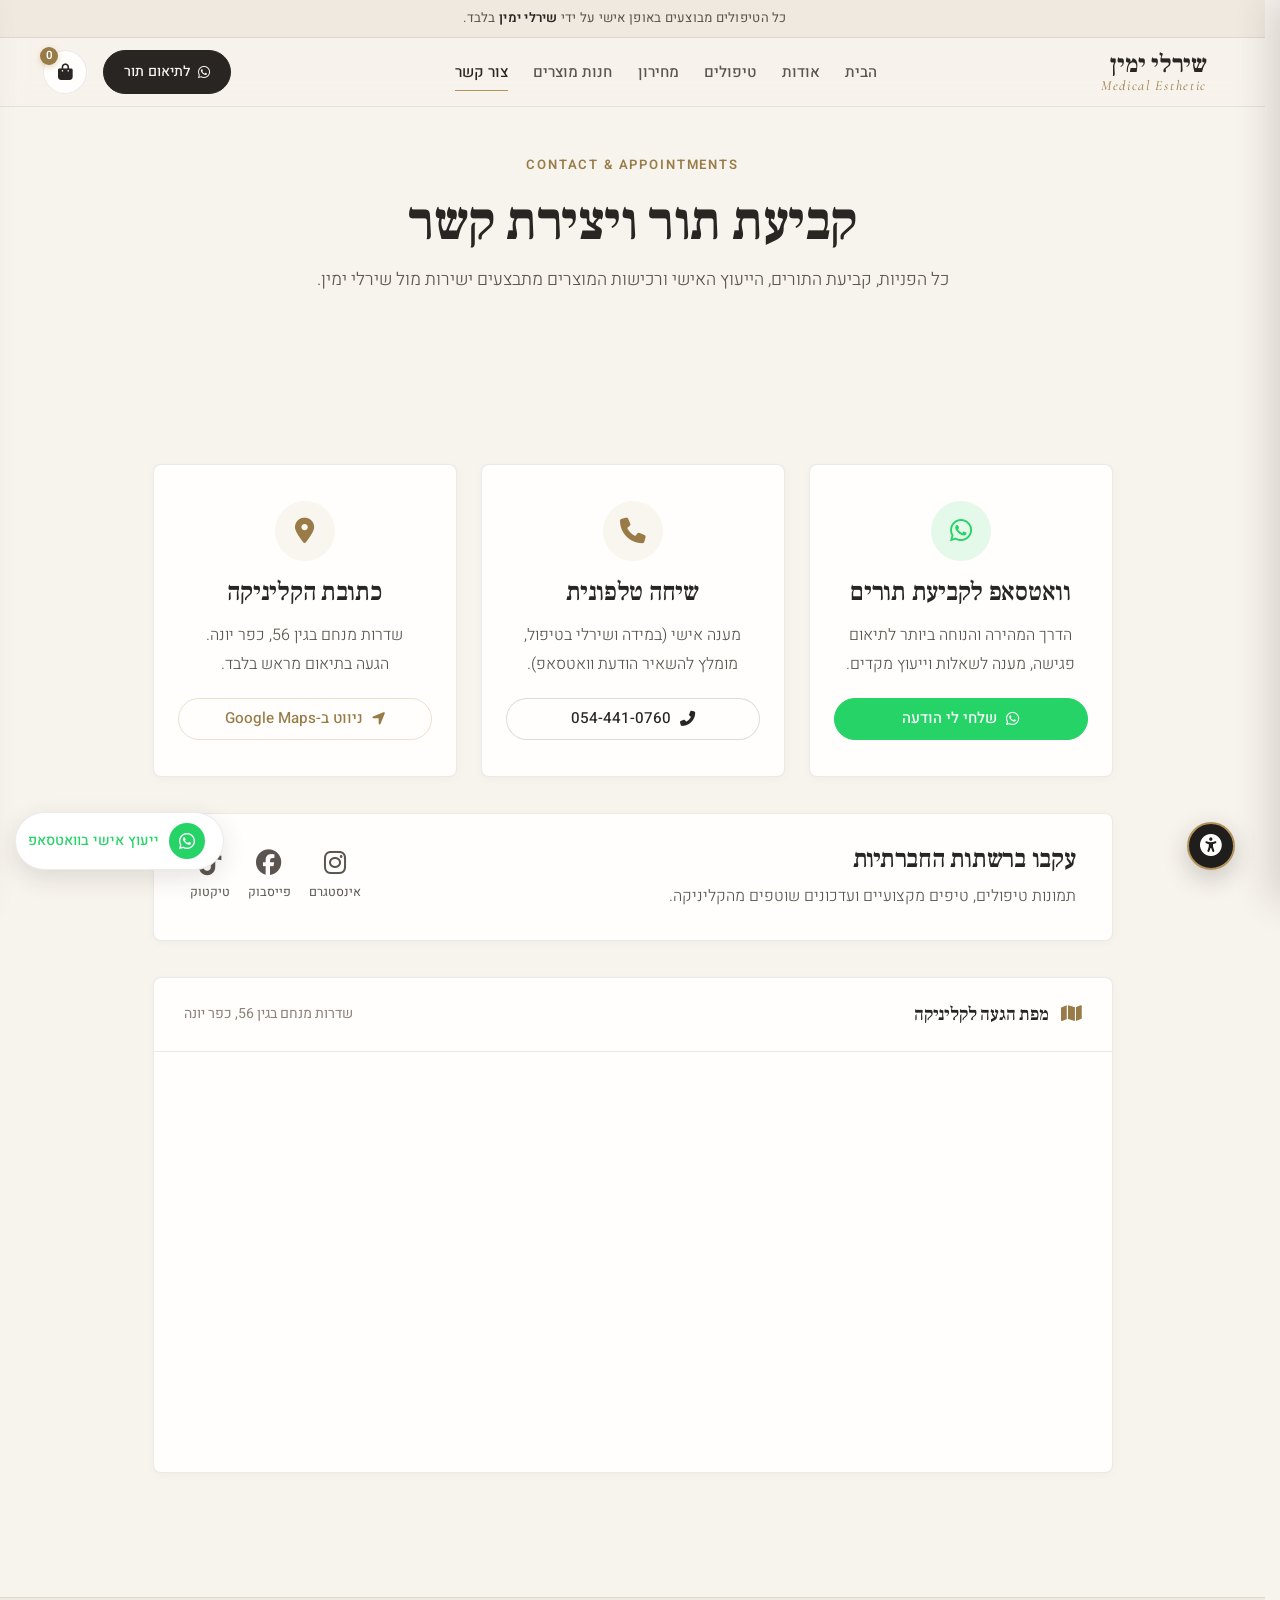
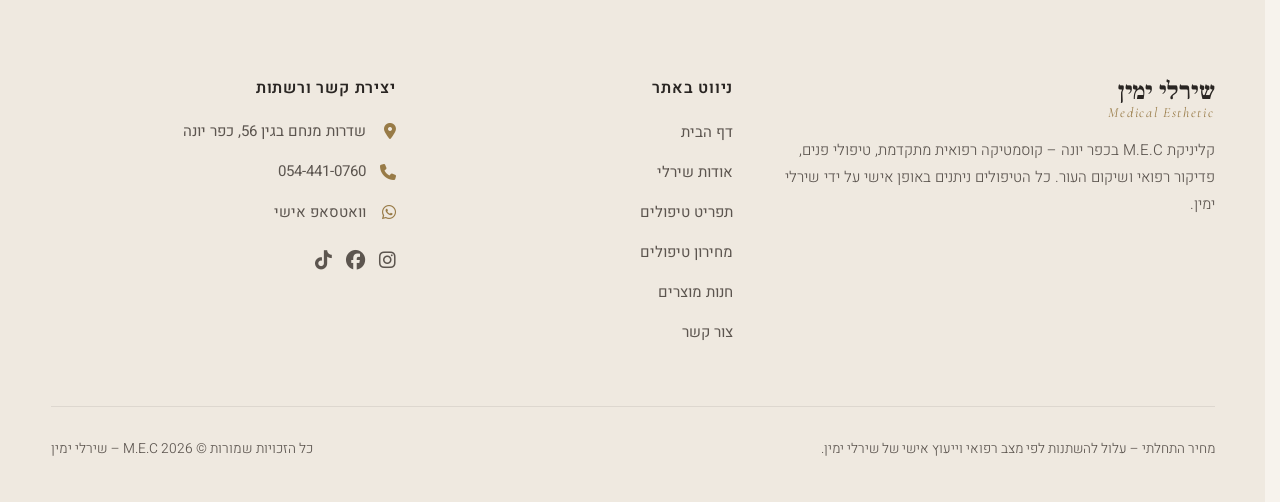
<file: contact.html>
<!DOCTYPE html>
<html lang="he" dir="rtl">
<head>
    <meta charset="UTF-8">
    <meta name="viewport" content="width=device-width, initial-scale=1.0">
    <title>צור קשר וקביעת תור | M.E.C – שירלי ימין</title>
    <meta name="description" content="יצירת קשר ותיאום תור לקליניקת שירלי ימין בכפר יונה. פניות, תיאומים וייעוץ אישי בוואטסאפ ובטלפון 054-441-0760.">
    <link rel="stylesheet" href="shared.css">
    <link rel="stylesheet" href="https://cdnjs.cloudflare.com/ajax/libs/font-awesome/6.4.0/css/all.min.css">
</head>
<body>

    <!-- Fixed Top Navigation Wrapper -->
    <div class="header-wrapper">
        <div class="personal-notice-top">
            כל הטיפולים מבוצעים באופן אישי על ידי <strong>שירלי ימין</strong> בלבד.
        </div>

        <header class="site-header">
            <div class="container header-inner">
                <a href="index.html" class="logo" aria-label="שירלי ימין - דף הבית">
                    <span class="logo-main-he">שירלי ימין</span>
                    <span class="logo-sub-en">Medical Esthetic</span>
                </a>

                <nav class="desktop-nav" aria-label="תפריט ראשי">
                    <a href="index.html">הבית</a>
                    <a href="about.html">אודות</a>
                    <a href="treatments.html">טיפולים</a>
                    <a href="pricing.html">מחירון</a>
                    <a href="shop.html">חנות מוצרים</a>
                    <a href="contact.html" class="active">צור קשר</a>
                </nav>

                <div class="header-actions">
                    <a href="https://wa.me/972544410760?text=היי%20שירלי,%20אשמח%20לתאם%20תור%20בקליניקה." target="_blank" rel="noopener noreferrer" class="btn-header-cta" aria-label="תיאום תור בוואטסאפ">
                        <i class="fab fa-whatsapp"></i> <span class="cta-text-full">לתיאום תור</span><span class="cta-text-short">תור</span>
                    </a>
                    <button class="cart-btn" aria-label="פתיחת סל הקניות" type="button">
                        <i class="fas fa-shopping-bag"></i>
                        <span id="cartCount" class="badge">0</span>
                    </button>
                    <button class="menu-trigger" aria-label="פתח תפריט ניווט" type="button">
                        <div class="hamburger">
                            <span></span>
                            <span></span>
                        </div>
                    </button>
                </div>
            </div>
        </header>
    </div>

    <!-- Mobile Drawer -->
    <div class="mobile-nav-overlay"></div>
    <div class="mobile-nav-drawer">
        <div>
            <div class="drawer-top">
                <div class="logo">
                    <span class="logo-main-he">שירלי ימין</span>
                    <span class="logo-sub-en">Medical Esthetic</span>
                </div>
                <button class="drawer-close" aria-label="סגור תפריט" type="button"><i class="fas fa-times"></i></button>
            </div>
            <nav class="drawer-nav">
                <a href="index.html">הבית</a>
                <a href="about.html">אודות</a>
                <a href="treatments.html">טיפולים</a>
                <a href="pricing.html">מחירון</a>
                <a href="shop.html">חנות מוצרים</a>
                <a href="contact.html" class="active">צור קשר</a>
            </nav>
        </div>
        <div class="drawer-footer">
            <p><i class="fas fa-map-marker-alt"></i> שדרות מנחם בגין 56, כפר יונה</p>
            <p><i class="fas fa-phone"></i> <a href="tel:0544410760">054-441-0760</a></p>
            <a href="https://wa.me/972544410760?text=היי%20שירלי,%20אשמח%20לתאם%20תור%20בקליניקה." target="_blank" rel="noopener noreferrer" class="btn btn-wa mt-2" style="width:100%; padding:12px;">
                <i class="fab fa-whatsapp"></i> תיאום תור בוואטסאפ
            </a>
        </div>
    </div>

    <!-- Contact Page Header -->
    <section class="section" style="padding-top: calc(150px + env(safe-area-inset-top)); padding-bottom: 50px;">
        <div class="container">
            <div class="section-heading reveal">
                <span class="eyebrow">Contact & Appointments</span>
                <h1>קביעת תור ויצירת קשר</h1>
                <p>כל הפניות, קביעת התורים, הייעוץ האישי ורכישות המוצרים מתבצעים ישירות מול שירלי ימין.</p>
            </div>
        </div>
    </section>

    <!-- Contact Cards & Map -->
    <section class="section-sm">
        <div class="container reveal">
            <div style="max-width: 960px; margin: 0 auto; display: grid; grid-template-columns: repeat(auto-fit, minmax(280px, 1fr)); gap: 24px; margin-bottom: 36px;">
                <!-- WhatsApp Card -->
                <div class="card centered" style="text-align: center; padding: 36px 24px;">
                    <div class="feature-icon-wrapper" style="background: rgba(37, 211, 102, 0.12); color: #25D366; width:60px; height:60px; font-size:1.6rem; margin-bottom:16px;">
                        <i class="fab fa-whatsapp"></i>
                    </div>
                    <h3>וואטסאפ לקביעת תורים</h3>
                    <p style="margin-bottom: 20px;">הדרך המהירה והנוחה ביותר לתיאום פגישה, מענה לשאלות וייעוץ מקדים.</p>
                    <a href="https://wa.me/972544410760?text=היי%20שירלי,%20אשמח%20לתאם%20תור%20בקליניקה." target="_blank" rel="noopener noreferrer" class="btn btn-wa" style="width: 100%;">
                        <i class="fab fa-whatsapp"></i> שלחי לי הודעה
                    </a>
                </div>

                <!-- Phone Card -->
                <div class="card centered" style="text-align: center; padding: 36px 24px;">
                    <div class="feature-icon-wrapper" style="width:60px; height:60px; font-size:1.6rem; margin-bottom:16px;">
                        <i class="fas fa-phone"></i>
                    </div>
                    <h3>שיחה טלפונית</h3>
                    <p style="margin-bottom: 20px;">מענה אישי (במידה ושירלי בטיפול, מומלץ להשאיר הודעת וואטסאפ).</p>
                    <a href="tel:0544410760" class="btn btn-outline" style="width: 100%;">
                        <i class="fas fa-phone-alt"></i> 054-441-0760
                    </a>
                </div>

                <!-- Location Card -->
                <div class="card centered" style="text-align: center; padding: 36px 24px;">
                    <div class="feature-icon-wrapper" style="width:60px; height:60px; font-size:1.6rem; margin-bottom:16px;">
                        <i class="fas fa-map-marker-alt"></i>
                    </div>
                    <h3>כתובת הקליניקה</h3>
                    <p style="margin-bottom: 20px;">שדרות מנחם בגין 56, כפר יונה.<br>הגעה בתיאום מראש בלבד.</p>
                    <a href="https://maps.google.com/?q=Menachem+Begin+Ave+56,+Kfar+Yona" target="_blank" rel="noopener noreferrer" class="btn btn-gold-outline" style="width: 100%;">
                        <i class="fas fa-location-arrow"></i> ניווט ב-Google Maps
                    </a>
                </div>
            </div>

            <!-- Social Media Card -->
            <div style="max-width: 960px; margin: 0 auto 36px auto;">
                <div class="card" style="padding: 30px 36px; display:flex; align-items:center; justify-content:space-between; flex-wrap:wrap; gap:20px;">
                    <div>
                        <h3 style="margin-bottom:6px;">עקבו ברשתות החברתיות</h3>
                        <p style="margin:0; color:var(--text-muted);">תמונות טיפולים, טיפים מקצועיים ועדכונים שוטפים מהקליניקה.</p>
                    </div>
                    <div style="display:flex; gap:18px; flex-shrink:0;">
                        <a href="https://www.instagram.com/shirleyyamin/" target="_blank" rel="noopener noreferrer" aria-label="אינסטגרם – שירלי ימין"
                           style="display:flex; flex-direction:column; align-items:center; gap:6px; color:var(--text-muted); font-size:0.78rem; text-decoration:none; transition:color 0.2s;"
                           onmouseover="this.style.color='var(--gold)'" onmouseout="this.style.color='var(--text-muted)'">
                            <i class="fab fa-instagram" style="font-size:1.6rem;"></i>
                            <span>אינסטגרם</span>
                        </a>
                        <a href="https://www.facebook.com/100063582759844/" target="_blank" rel="noopener noreferrer" aria-label="פייסבוק – שירלי ימין"
                           style="display:flex; flex-direction:column; align-items:center; gap:6px; color:var(--text-muted); font-size:0.78rem; text-decoration:none; transition:color 0.2s;"
                           onmouseover="this.style.color='var(--gold)'" onmouseout="this.style.color='var(--text-muted)'">
                            <i class="fab fa-facebook" style="font-size:1.6rem;"></i>
                            <span>פייסבוק</span>
                        </a>
                        <a href="https://www.tiktok.com/@shirley.y" target="_blank" rel="noopener noreferrer" aria-label="טיקטוק – שירלי ימין"
                           style="display:flex; flex-direction:column; align-items:center; gap:6px; color:var(--text-muted); font-size:0.78rem; text-decoration:none; transition:color 0.2s;"
                           onmouseover="this.style.color='var(--gold)'" onmouseout="this.style.color='var(--text-muted)'">
                            <i class="fab fa-tiktok" style="font-size:1.6rem;"></i>
                            <span>טיקטוק</span>
                        </a>
                    </div>
                </div>
            </div>

            <!-- Map Container -->
            <div class="card" style="max-width: 960px; margin: 0 auto; padding: 0; overflow: hidden;">
                <div style="padding: 24px 30px; border-bottom: 1px solid var(--border-soft); display:flex; justify-content:space-between; align-items:center; flex-wrap:wrap; gap:12px;">
                    <div>
                        <h4 style="margin: 0; color: var(--text-main);"><i class="fas fa-map" style="color:var(--gold-dark); margin-left:8px;"></i> מפת הגעה לקליניקה</h4>
                    </div>
                    <span style="font-size: 0.88rem; color: var(--text-light);">שדרות מנחם בגין 56, כפר יונה</span>
                </div>
                <div style="width: 100%; height: 420px;">
                    <iframe src="https://www.google.com/maps?q=Menachem+Begin+Ave+56,+Kfar+Yona&output=embed" width="100%" height="100%" style="border:0;" allowfullscreen="" loading="lazy" title="מיקום קליניקת שירלי ימין"></iframe>
                </div>
            </div>
        </div>
    </section>

    <!-- Footer -->
    <footer class="site-footer">
        <div class="container">
            <div class="footer-grid">
                <div class="footer-col">
                    <div class="logo mb-2" style="margin-bottom: 16px;">
                        <span class="logo-main-he">שירלי ימין</span>
                        <span class="logo-sub-en">Medical Esthetic</span>
                    </div>
                    <p>קליניקת M.E.C בכפר יונה – קוסמטיקה רפואית מתקדמת, טיפולי פנים, פדיקור רפואי ושיקום העור. כל הטיפולים ניתנים באופן אישי על ידי שירלי ימין.</p>
                </div>

                <div class="footer-col">
                    <h4>ניווט באתר</h4>
                    <ul class="footer-links">
                        <li><a href="index.html">דף הבית</a></li>
                        <li><a href="about.html">אודות שירלי</a></li>
                        <li><a href="treatments.html">תפריט טיפולים</a></li>
                        <li><a href="pricing.html">מחירון טיפולים</a></li>
                        <li><a href="shop.html">חנות מוצרים</a></li>
                        <li><a href="contact.html">צור קשר</a></li>
                    </ul>
                </div>

                <div class="footer-col">
                    <h4>יצירת קשר ורשתות</h4>
                    <ul class="footer-contact">
                        <li><i class="fas fa-map-marker-alt"></i> שדרות מנחם בגין 56, כפר יונה</li>
                        <li><i class="fas fa-phone"></i> <a href="tel:0544410760">054-441-0760</a></li>
                        <li><i class="fab fa-whatsapp"></i> <a href="https://wa.me/972544410760" target="_blank" rel="noopener noreferrer">וואטסאפ אישי</a></li>
                    </ul>

                    <div class="footer-social-icons">
                        <a href="https://www.instagram.com/shirleyyamin/" target="_blank" rel="noopener noreferrer" aria-label="אינסטגרם – שירלי ימין"><i class="fab fa-instagram"></i></a>
                        <a href="https://www.facebook.com/100063582759844/" target="_blank" rel="noopener noreferrer" aria-label="פייסבוק – שירלי ימין"><i class="fab fa-facebook"></i></a>
                        <a href="https://www.tiktok.com/@shirley.y" target="_blank" rel="noopener noreferrer" aria-label="טיקטוק – שירלי ימין"><i class="fab fa-tiktok"></i></a>
                    </div>
                </div>
            </div>

            <div class="footer-bottom">
                <p class="price-disclaimer" style="margin: 0; padding: 0; background: none; border: none; font-size: 0.85rem;">
                    מחיר התחלתי – עלול להשתנות לפי מצב רפואי וייעוץ אישי של שירלי ימין.
                </p>
                <p style="margin: 0;">כל הזכויות שמורות &copy; 2026 M.E.C – שירלי ימין</p>
            </div>
        </div>
    </footer>

    <script src="nav.js"></script>
</body>
</html>
</file>
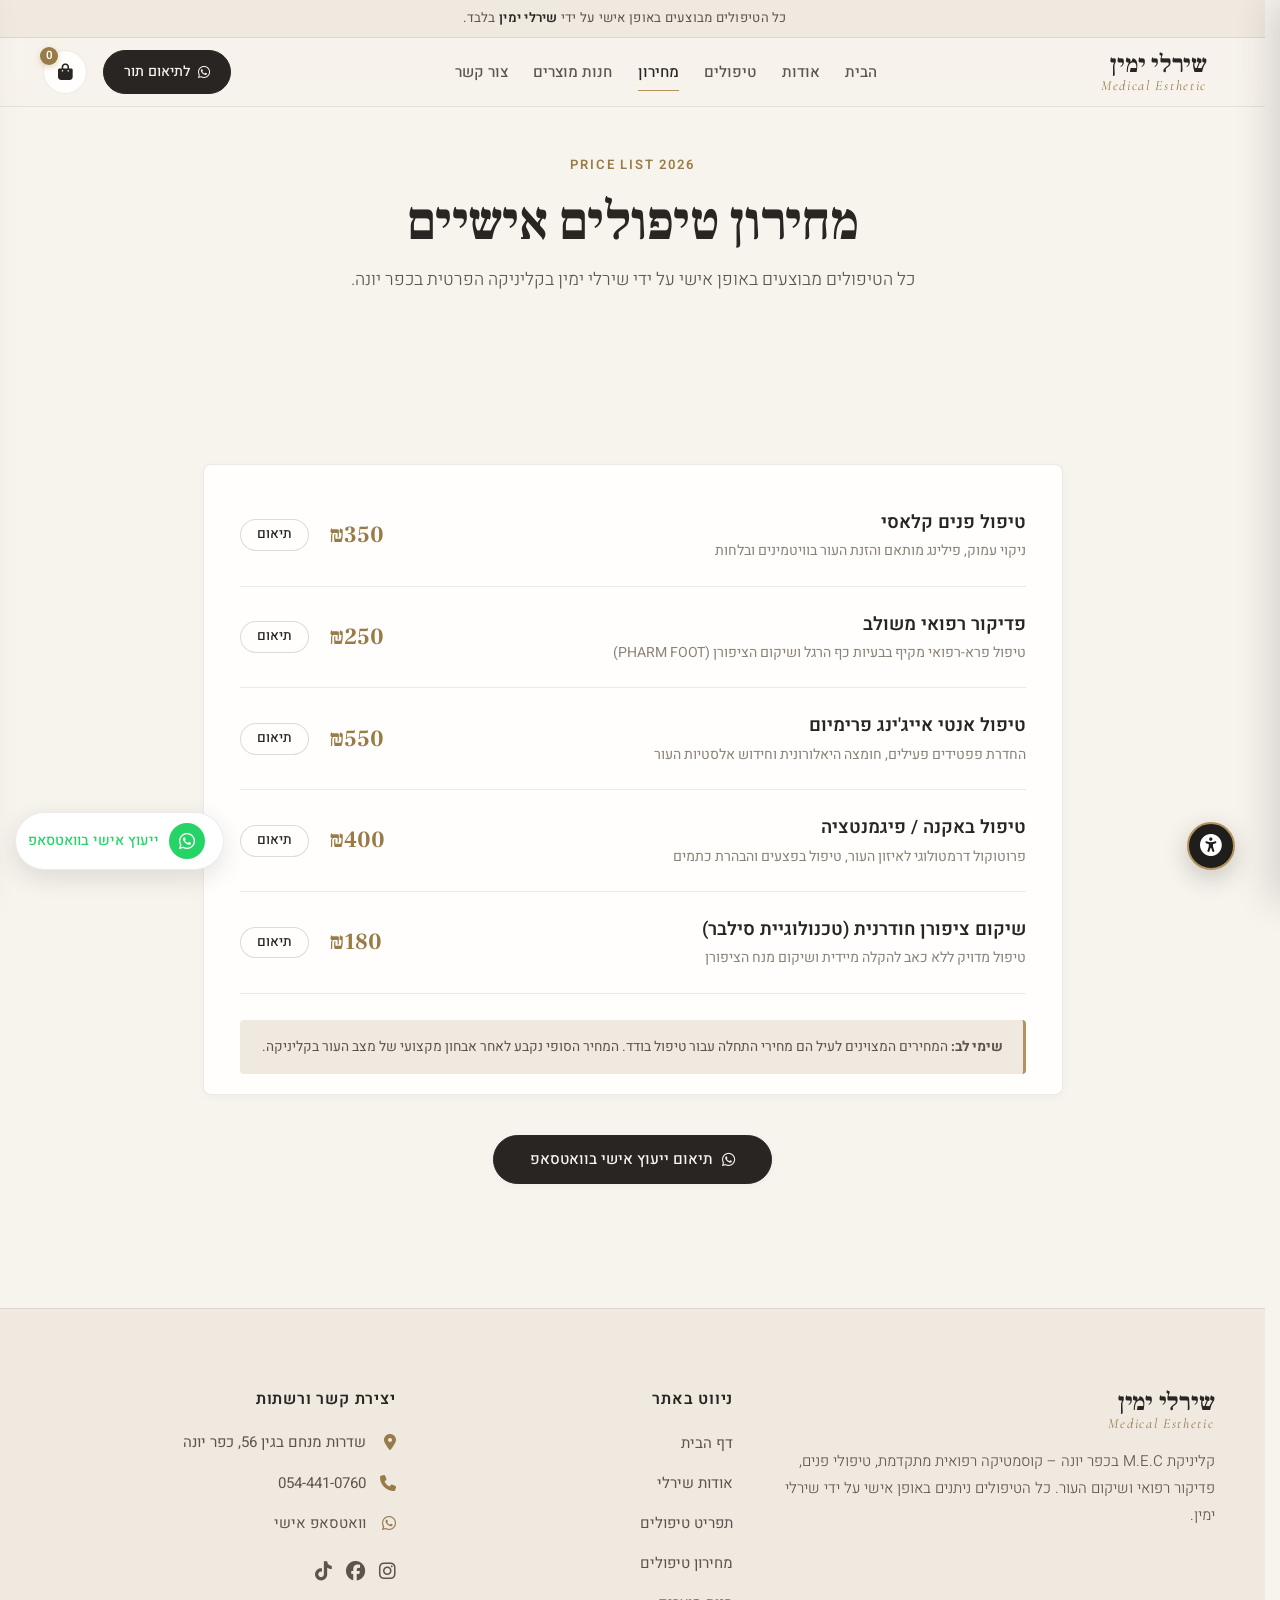
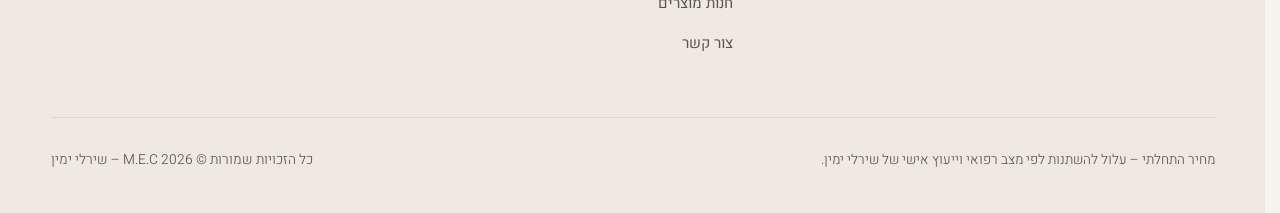
<file: pricing.html>
<!DOCTYPE html>
<html lang="he" dir="rtl">
<head>
    <meta charset="UTF-8">
    <meta name="viewport" content="width=device-width, initial-scale=1.0">
    <title>מחירון טיפולים | M.E.C – שירלי ימין קוסמטיקאית רפואית</title>
    <meta name="description" content="מחירון הטיפולים המלא של שירלי ימין בכפר יונה – טיפולי פנים קלאסיים, פדיקור רפואי, אנטי אייג'ינג, טיפול באקנה ושיקום ציפורן חודרנית.">
    <link rel="stylesheet" href="shared.css">
    <link rel="stylesheet" href="https://cdnjs.cloudflare.com/ajax/libs/font-awesome/6.4.0/css/all.min.css">
</head>
<body>

    <!-- Fixed Top Navigation Wrapper -->
    <div class="header-wrapper">
        <div class="personal-notice-top">
            כל הטיפולים מבוצעים באופן אישי על ידי <strong>שירלי ימין</strong> בלבד.
        </div>

        <header class="site-header">
            <div class="container header-inner">
                <a href="index.html" class="logo" aria-label="שירלי ימין - דף הבית">
                    <span class="logo-main-he">שירלי ימין</span>
                    <span class="logo-sub-en">Medical Esthetic</span>
                </a>

                <nav class="desktop-nav" aria-label="תפריט ראשי">
                    <a href="index.html">הבית</a>
                    <a href="about.html">אודות</a>
                    <a href="treatments.html">טיפולים</a>
                    <a href="pricing.html" class="active">מחירון</a>
                    <a href="shop.html">חנות מוצרים</a>
                    <a href="contact.html">צור קשר</a>
                </nav>

                <div class="header-actions">
                    <a href="https://wa.me/972544410760?text=היי%20שירלי,%20אשמח%20לתאם%20תור%20בקליניקה." target="_blank" rel="noopener noreferrer" class="btn-header-cta" aria-label="תיאום תור בוואטסאפ">
                        <i class="fab fa-whatsapp"></i> <span class="cta-text-full">לתיאום תור</span><span class="cta-text-short">תור</span>
                    </a>
                    <button class="cart-btn" aria-label="פתיחת סל הקניות" type="button">
                        <i class="fas fa-shopping-bag"></i>
                        <span id="cartCount" class="badge">0</span>
                    </button>
                    <button class="menu-trigger" aria-label="פתח תפריט ניווט" type="button">
                        <div class="hamburger">
                            <span></span>
                            <span></span>
                        </div>
                    </button>
                </div>
            </div>
        </header>
    </div>

    <!-- Mobile Drawer -->
    <div class="mobile-nav-overlay"></div>
    <div class="mobile-nav-drawer">
        <div>
            <div class="drawer-top">
                <div class="logo">
                    <span class="logo-main-he">שירלי ימין</span>
                    <span class="logo-sub-en">Medical Esthetic</span>
                </div>
                <button class="drawer-close" aria-label="סגור תפריט" type="button"><i class="fas fa-times"></i></button>
            </div>
            <nav class="drawer-nav">
                <a href="index.html">הבית</a>
                <a href="about.html">אודות</a>
                <a href="treatments.html">טיפולים</a>
                <a href="pricing.html" class="active">מחירון</a>
                <a href="shop.html">חנות מוצרים</a>
                <a href="contact.html">צור קשר</a>
            </nav>
        </div>
        <div class="drawer-footer">
            <p><i class="fas fa-map-marker-alt"></i> שדרות מנחם בגין 56, כפר יונה</p>
            <p><i class="fas fa-phone"></i> <a href="tel:0544410760">054-441-0760</a></p>
            <a href="https://wa.me/972544410760?text=היי%20שירלי,%20אשמח%20לתאם%20תור%20בקליניקה." target="_blank" rel="noopener noreferrer" class="btn btn-wa mt-2" style="width:100%; padding:12px;">
                <i class="fab fa-whatsapp"></i> תיאום תור בוואטסאפ
            </a>
        </div>
    </div>

    <!-- Pricing Header Section -->
    <section class="section" style="padding-top: calc(150px + env(safe-area-inset-top)); padding-bottom: 50px;">
        <div class="container">
            <div class="section-heading reveal">
                <span class="eyebrow">Price List 2026</span>
                <h1>מחירון טיפולים אישיים</h1>
                <p>כל הטיפולים מבוצעים באופן אישי על ידי שירלי ימין בקליניקה הפרטית בכפר יונה.</p>
            </div>
        </div>
    </section>

    <!-- Pricing Table / Cards Section -->
    <section class="section-sm">
        <div class="container reveal">
            <div class="pricing-container">
                <div class="price-card">
                    <!-- Item 1 -->
                    <div class="price-row">
                        <div class="price-info">
                            <span class="price-name">טיפול פנים קלאסי</span>
                            <span class="price-subtitle">ניקוי עמוק, פילינג מותאם והזנת העור בוויטמינים ובלחות</span>
                        </div>
                        <div style="display:flex; align-items:center; gap:20px;">
                            <div class="price-val">₪350</div>
                            <a href="https://wa.me/972544410760?text=היי%20שירלי,%20אשמח%20לתאם%20טיפול%20פנים%20קלאסי." target="_blank" rel="noopener noreferrer" class="btn btn-outline" style="padding: 8px 16px; font-size: 0.85rem;">
                                תיאום
                            </a>
                        </div>
                    </div>

                    <!-- Item 2 -->
                    <div class="price-row">
                        <div class="price-info">
                            <span class="price-name">פדיקור רפואי משולב</span>
                            <span class="price-subtitle">טיפול פרא-רפואי מקיף בבעיות כף הרגל ושיקום הציפורן (PHARM FOOT)</span>
                        </div>
                        <div style="display:flex; align-items:center; gap:20px;">
                            <div class="price-val">₪250</div>
                            <a href="https://wa.me/972544410760?text=היי%20שירלי,%20אשמח%20לתאם%20פדיקור%20רפואי%20משולב." target="_blank" rel="noopener noreferrer" class="btn btn-outline" style="padding: 8px 16px; font-size: 0.85rem;">
                                תיאום
                            </a>
                        </div>
                    </div>

                    <!-- Item 3 -->
                    <div class="price-row">
                        <div class="price-info">
                            <span class="price-name">טיפול אנטי אייג'ינג פרימיום</span>
                            <span class="price-subtitle">החדרת פפטידים פעילים, חומצה היאלורונית וחידוש אלסטיות העור</span>
                        </div>
                        <div style="display:flex; align-items:center; gap:20px;">
                            <div class="price-val">₪550</div>
                            <a href="https://wa.me/972544410760?text=היי%20שירלי,%20אשמח%20לתאם%20טיפול%20אנטי%20אייג'ינג%20פרימיום." target="_blank" rel="noopener noreferrer" class="btn btn-outline" style="padding: 8px 16px; font-size: 0.85rem;">
                                תיאום
                            </a>
                        </div>
                    </div>

                    <!-- Item 4 -->
                    <div class="price-row">
                        <div class="price-info">
                            <span class="price-name">טיפול באקנה / פיגמנטציה</span>
                            <span class="price-subtitle">פרוטוקול דרמטולוגי לאיזון העור, טיפול בפצעים והבהרת כתמים</span>
                        </div>
                        <div style="display:flex; align-items:center; gap:20px;">
                            <div class="price-val">₪400</div>
                            <a href="https://wa.me/972544410760?text=היי%20שירלי,%20אשמח%20לתאם%20טיפול%20באקנה%20או%20פיגמנטציה." target="_blank" rel="noopener noreferrer" class="btn btn-outline" style="padding: 8px 16px; font-size: 0.85rem;">
                                תיאום
                            </a>
                        </div>
                    </div>

                    <!-- Item 5 -->
                    <div class="price-row">
                        <div class="price-info">
                            <span class="price-name">שיקום ציפורן חודרנית (טכנולוגיית סילבר)</span>
                            <span class="price-subtitle">טיפול מדויק ללא כאב להקלה מיידית ושיקום מנח הציפורן</span>
                        </div>
                        <div style="display:flex; align-items:center; gap:20px;">
                            <div class="price-val">₪180</div>
                            <a href="https://wa.me/972544410760?text=היי%20שירלי,%20אשמח%20לתאם%20שיקום%20ציפורן%20חודרנית." target="_blank" rel="noopener noreferrer" class="btn btn-outline" style="padding: 8px 16px; font-size: 0.85rem;">
                                תיאום
                            </a>
                        </div>
                    </div>

                    <!-- Disclaimer -->
                    <div class="price-disclaimer">
                        <b>שימי לב:</b> המחירים המצוינים לעיל הם מחירי התחלה עבור טיפול בודד. המחיר הסופי נקבע לאחר אבחון מקצועי של מצב העור בקליניקה.
                    </div>
                </div>

                <div class="centered" style="margin-top: 40px;">
                    <a href="https://wa.me/972544410760?text=היי%20שירלי,%20אשמח%20לתאם%20ייעוץ%20אישי%20בקליניקה." target="_blank" rel="noopener noreferrer" class="btn btn-primary" style="padding: 16px 36px;">
                        <i class="fab fa-whatsapp"></i> תיאום ייעוץ אישי בוואטסאפ
                    </a>
                </div>
            </div>
        </div>
    </section>

    <!-- Footer -->
    <footer class="site-footer">
        <div class="container">
            <div class="footer-grid">
                <div class="footer-col">
                    <div class="logo mb-2" style="margin-bottom: 16px;">
                        <span class="logo-main-he">שירלי ימין</span>
                        <span class="logo-sub-en">Medical Esthetic</span>
                    </div>
                    <p>קליניקת M.E.C בכפר יונה – קוסמטיקה רפואית מתקדמת, טיפולי פנים, פדיקור רפואי ושיקום העור. כל הטיפולים ניתנים באופן אישי על ידי שירלי ימין.</p>
                </div>

                <div class="footer-col">
                    <h4>ניווט באתר</h4>
                    <ul class="footer-links">
                        <li><a href="index.html">דף הבית</a></li>
                        <li><a href="about.html">אודות שירלי</a></li>
                        <li><a href="treatments.html">תפריט טיפולים</a></li>
                        <li><a href="pricing.html">מחירון טיפולים</a></li>
                        <li><a href="shop.html">חנות מוצרים</a></li>
                        <li><a href="contact.html">צור קשר</a></li>
                    </ul>
                </div>

                <div class="footer-col">
                    <h4>יצירת קשר ורשתות</h4>
                    <ul class="footer-contact">
                        <li><i class="fas fa-map-marker-alt"></i> שדרות מנחם בגין 56, כפר יונה</li>
                        <li><i class="fas fa-phone"></i> <a href="tel:0544410760">054-441-0760</a></li>
                        <li><i class="fab fa-whatsapp"></i> <a href="https://wa.me/972544410760" target="_blank" rel="noopener noreferrer">וואטסאפ אישי</a></li>
                    </ul>

                    <div class="footer-social-icons">
                        <a href="https://www.instagram.com/shirleyyamin/" target="_blank" rel="noopener noreferrer" aria-label="אינסטגרם – שירלי ימין"><i class="fab fa-instagram"></i></a>
                        <a href="https://www.facebook.com/100063582759844/" target="_blank" rel="noopener noreferrer" aria-label="פייסבוק – שירלי ימין"><i class="fab fa-facebook"></i></a>
                        <a href="https://www.tiktok.com/@shirley.y" target="_blank" rel="noopener noreferrer" aria-label="טיקטוק – שירלי ימין"><i class="fab fa-tiktok"></i></a>
                    </div>
                </div>
            </div>

            <div class="footer-bottom">
                <p class="price-disclaimer" style="margin: 0; padding: 0; background: none; border: none; font-size: 0.85rem;">
                    מחיר התחלתי – עלול להשתנות לפי מצב רפואי וייעוץ אישי של שירלי ימין.
                </p>
                <p style="margin: 0;">כל הזכויות שמורות &copy; 2026 M.E.C – שירלי ימין</p>
            </div>
        </div>
    </footer>

    <script src="nav.js"></script>
</body>
</html>
</file>
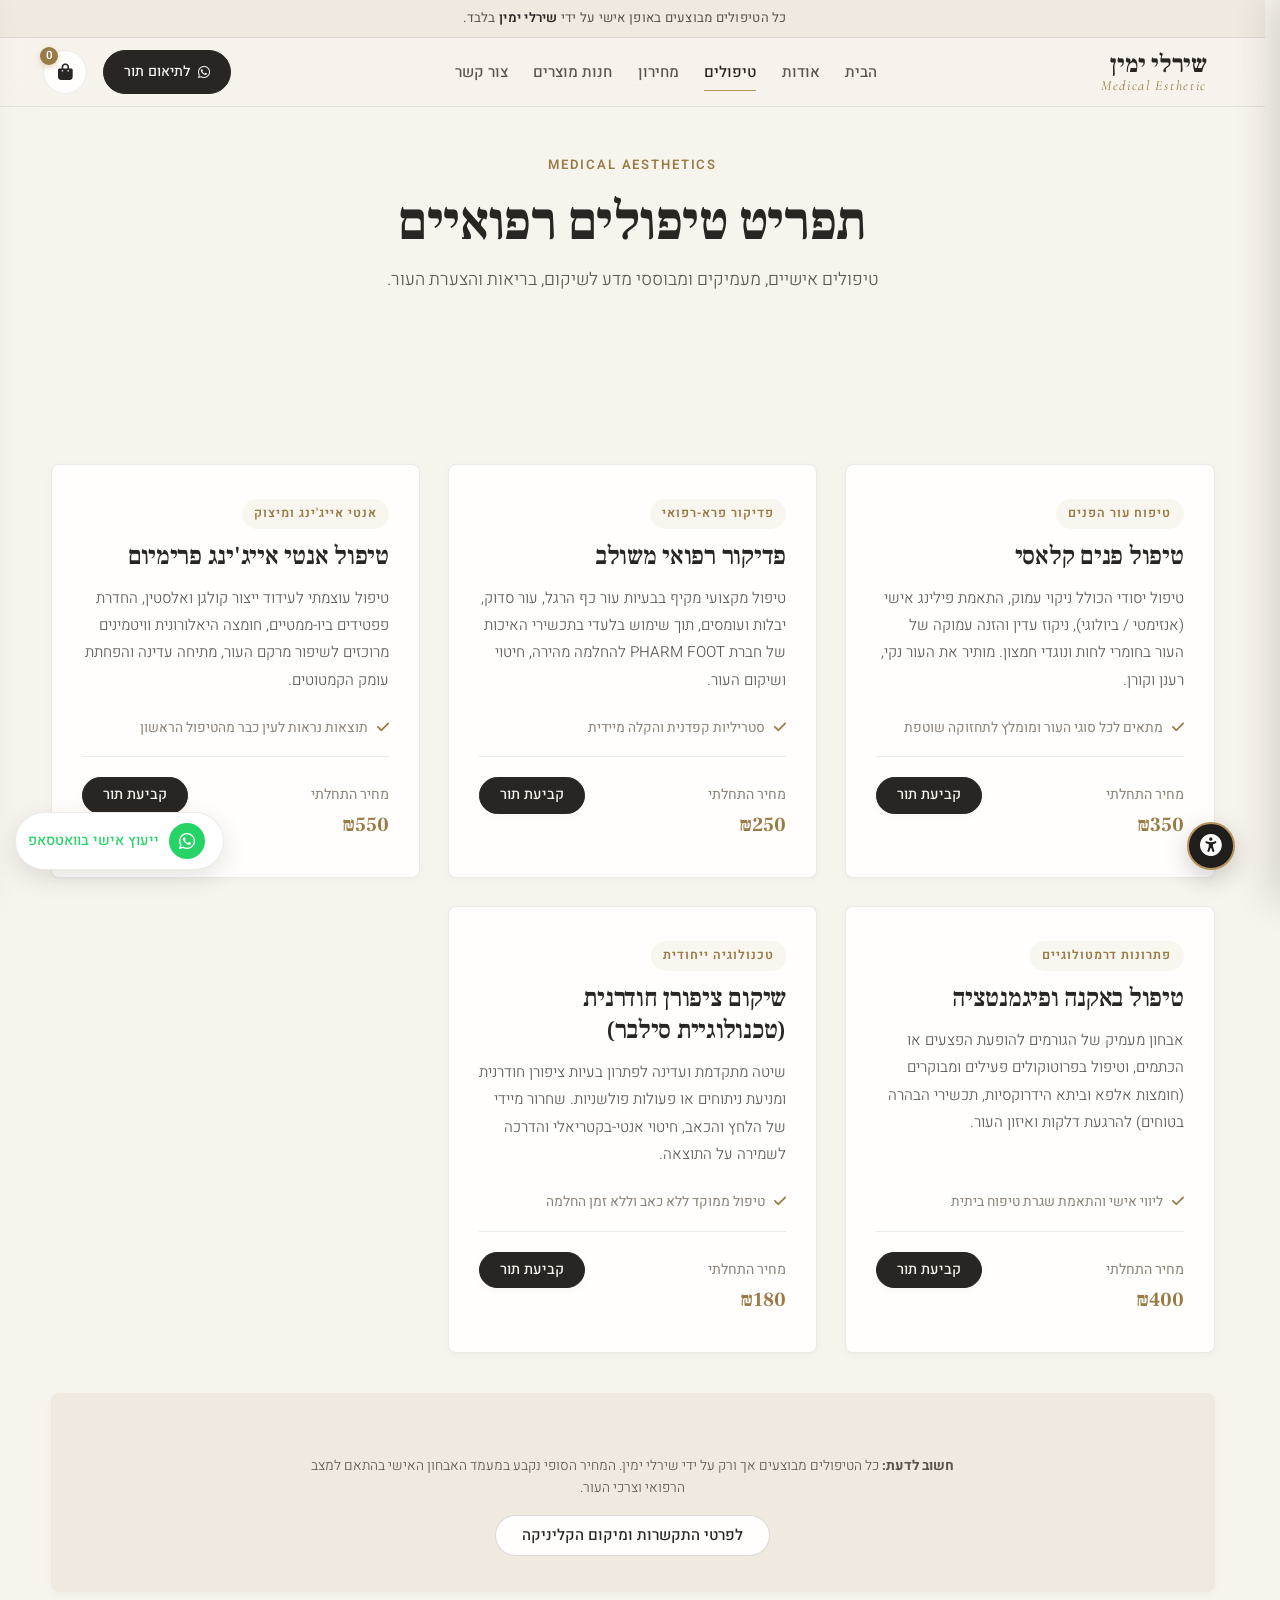
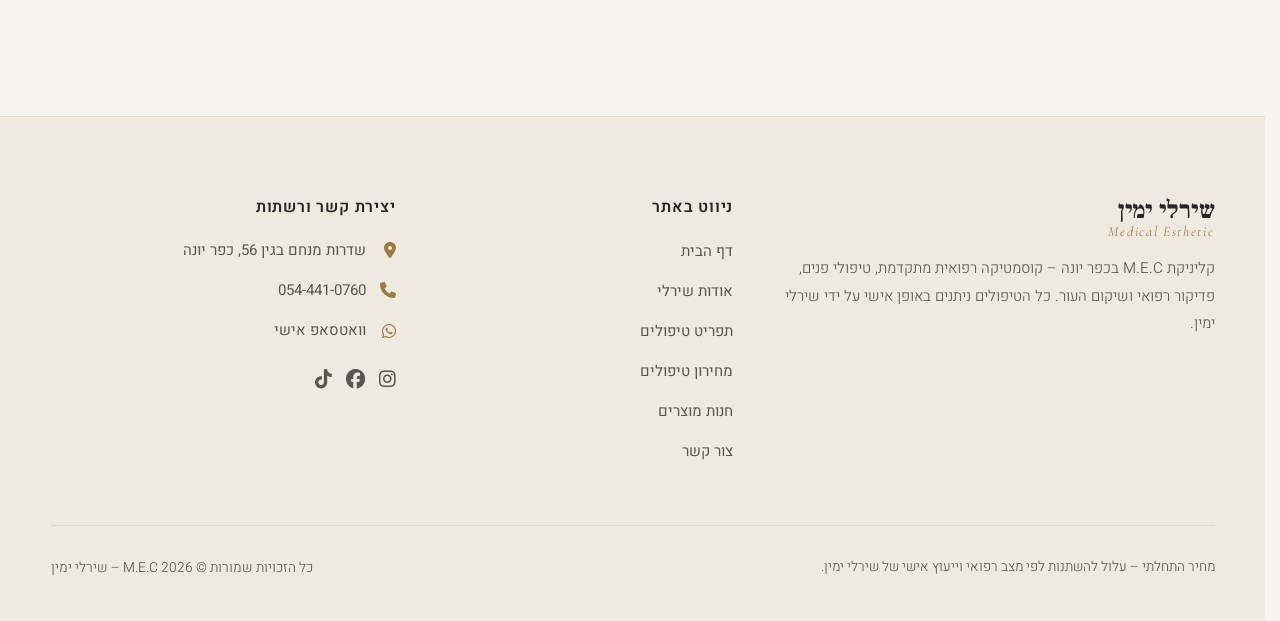
<file: treatments.html>
<!DOCTYPE html>
<html lang="he" dir="rtl">
<head>
    <meta charset="UTF-8">
    <meta name="viewport" content="width=device-width, initial-scale=1.0">
    <title>תפריט טיפולים רפואיים | M.E.C – שירלי ימין</title>
    <meta name="description" content="תפריט טיפולי קוסמטיקה רפואית מתקדמת של שירלי ימין בכפר יונה – טיפולי פנים קלאסיים, פדיקור רפואי, שיקום אקנה ופיגמנטציה, ואנטי אייג'ינג.">
    <link rel="stylesheet" href="shared.css">
    <link rel="stylesheet" href="https://cdnjs.cloudflare.com/ajax/libs/font-awesome/6.4.0/css/all.min.css">
</head>
<body>

    <!-- Fixed Top Navigation Wrapper -->
    <div class="header-wrapper">
        <div class="personal-notice-top">
            כל הטיפולים מבוצעים באופן אישי על ידי <strong>שירלי ימין</strong> בלבד.
        </div>

        <header class="site-header">
            <div class="container header-inner">
                <a href="index.html" class="logo" aria-label="שירלי ימין - דף הבית">
                    <span class="logo-main-he">שירלי ימין</span>
                    <span class="logo-sub-en">Medical Esthetic</span>
                </a>

                <nav class="desktop-nav" aria-label="תפריט ראשי">
                    <a href="index.html">הבית</a>
                    <a href="about.html">אודות</a>
                    <a href="treatments.html" class="active">טיפולים</a>
                    <a href="pricing.html">מחירון</a>
                    <a href="shop.html">חנות מוצרים</a>
                    <a href="contact.html">צור קשר</a>
                </nav>

                <div class="header-actions">
                    <a href="https://wa.me/972544410760?text=היי%20שירלי,%20אשמח%20לתאם%20תור%20בקליניקה." target="_blank" rel="noopener noreferrer" class="btn-header-cta" aria-label="תיאום תור בוואטסאפ">
                        <i class="fab fa-whatsapp"></i> <span class="cta-text-full">לתיאום תור</span><span class="cta-text-short">תור</span>
                    </a>
                    <button class="cart-btn" aria-label="פתיחת סל הקניות" type="button">
                        <i class="fas fa-shopping-bag"></i>
                        <span id="cartCount" class="badge">0</span>
                    </button>
                    <button class="menu-trigger" aria-label="פתח תפריט ניווט" type="button">
                        <div class="hamburger">
                            <span></span>
                            <span></span>
                        </div>
                    </button>
                </div>
            </div>
        </header>
    </div>

    <!-- Mobile Drawer -->
    <div class="mobile-nav-overlay"></div>
    <div class="mobile-nav-drawer">
        <div>
            <div class="drawer-top">
                <div class="logo">
                    <span class="logo-main-he">שירלי ימין</span>
                    <span class="logo-sub-en">Medical Esthetic</span>
                </div>
                <button class="drawer-close" aria-label="סגור תפריט" type="button"><i class="fas fa-times"></i></button>
            </div>
            <nav class="drawer-nav">
                <a href="index.html">הבית</a>
                <a href="about.html">אודות</a>
                <a href="treatments.html" class="active">טיפולים</a>
                <a href="pricing.html">מחירון</a>
                <a href="shop.html">חנות מוצרים</a>
                <a href="contact.html">צור קשר</a>
            </nav>
        </div>
        <div class="drawer-footer">
            <p><i class="fas fa-map-marker-alt"></i> שדרות מנחם בגין 56, כפר יונה</p>
            <p><i class="fas fa-phone"></i> <a href="tel:0544410760">054-441-0760</a></p>
            <a href="https://wa.me/972544410760?text=היי%20שירלי,%20אשמח%20לתאם%20תור%20בקליניקה." target="_blank" rel="noopener noreferrer" class="btn btn-wa mt-2" style="width:100%; padding:12px;">
                <i class="fab fa-whatsapp"></i> תיאום תור בוואטסאפ
            </a>
        </div>
    </div>

    <!-- Page Header -->
    <section class="section" style="padding-top: calc(150px + env(safe-area-inset-top)); padding-bottom: 50px;">
        <div class="container">
            <div class="section-heading reveal">
                <span class="eyebrow">Medical Aesthetics</span>
                <h1>תפריט טיפולים רפואיים</h1>
                <p>טיפולים אישיים, מעמיקים ומבוססי מדע לשיקום, בריאות והצערת העור.</p>
            </div>
        </div>
    </section>

    <!-- Treatments Grid (Typographic Minimalist Layout, No Stock Photos) -->
    <section class="section-sm">
        <div class="container reveal">
            <div class="treatments-grid">
                <!-- Treatment 1 -->
                <div class="treatment-card-minimal">
                    <span class="treatment-badge-tag">טיפוח עור הפנים</span>
                    <h3>טיפול פנים קלאסי</h3>
                    <p class="treatment-desc">
                        טיפול יסודי הכולל ניקוי עמוק, התאמת פילינג אישי (אנזימטי / ביולוגי), ניקוז עדין והזנה עמוקה של העור בחומרי לחות ונוגדי חמצון. מותיר את העור נקי, רענן וקורן.
                    </p>
                    <div style="font-size:0.86rem; color:var(--text-light); margin-bottom:16px;">
                        <i class="fas fa-check" style="color:var(--gold-dark); margin-left:6px;"></i> מתאים לכל סוגי העור ומומלץ לתחזוקה שוטפת
                    </div>
                    <div class="treatment-price-row">
                        <div>
                            <span class="price-subtitle">מחיר התחלתי</span>
                            <div class="treatment-price">₪350</div>
                        </div>
                        <a href="https://wa.me/972544410760?text=היי%20שירלי,%20אשמח%20לקבוע%20תור%20לטיפול%20פנים%20קלאסי." target="_blank" rel="noopener noreferrer" class="btn btn-primary" style="padding: 10px 20px; font-size: 0.9rem;">
                            קביעת תור
                        </a>
                    </div>
                </div>

                <!-- Treatment 2 -->
                <div class="treatment-card-minimal">
                    <span class="treatment-badge-tag">פדיקור פרא-רפואי</span>
                    <h3>פדיקור רפואי משולב</h3>
                    <p class="treatment-desc">
                        טיפול מקצועי מקיף בבעיות עור כף הרגל, עור סדוק, יבלות ועומסים, תוך שימוש בלעדי בתכשירי האיכות של חברת PHARM FOOT להחלמה מהירה, חיטוי ושיקום העור.
                    </p>
                    <div style="font-size:0.86rem; color:var(--text-light); margin-bottom:16px;">
                        <i class="fas fa-check" style="color:var(--gold-dark); margin-left:6px;"></i> סטריליות קפדנית והקלה מיידית
                    </div>
                    <div class="treatment-price-row">
                        <div>
                            <span class="price-subtitle">מחיר התחלתי</span>
                            <div class="treatment-price">₪250</div>
                        </div>
                        <a href="https://wa.me/972544410760?text=היי%20שירלי,%20אשמח%20לקבוע%20תור%20לפדיקור%20רפואי%20משולב." target="_blank" rel="noopener noreferrer" class="btn btn-primary" style="padding: 10px 20px; font-size: 0.9rem;">
                            קביעת תור
                        </a>
                    </div>
                </div>

                <!-- Treatment 3 -->
                <div class="treatment-card-minimal">
                    <span class="treatment-badge-tag">אנטי אייג'ינג ומיצוק</span>
                    <h3>טיפול אנטי אייג'ינג פרימיום</h3>
                    <p class="treatment-desc">
                        טיפול עוצמתי לעידוד ייצור קולגן ואלסטין, החדרת פפטידים ביו-ממטיים, חומצה היאלורונית וויטמינים מרוכזים לשיפור מרקם העור, מתיחה עדינה והפחתת עומק הקמטוטים.
                    </p>
                    <div style="font-size:0.86rem; color:var(--text-light); margin-bottom:16px;">
                        <i class="fas fa-check" style="color:var(--gold-dark); margin-left:6px;"></i> תוצאות נראות לעין כבר מהטיפול הראשון
                    </div>
                    <div class="treatment-price-row">
                        <div>
                            <span class="price-subtitle">מחיר התחלתי</span>
                            <div class="treatment-price">₪550</div>
                        </div>
                        <a href="https://wa.me/972544410760?text=היי%20שירלי,%20אשמח%20לקבוע%20תור%20לטיפול%20אנטי%20אייג'ינג%20פרימיום." target="_blank" rel="noopener noreferrer" class="btn btn-primary" style="padding: 10px 20px; font-size: 0.9rem;">
                            קביעת תור
                        </a>
                    </div>
                </div>

                <!-- Treatment 4 -->
                <div class="treatment-card-minimal">
                    <span class="treatment-badge-tag">פתרונות דרמטולוגיים</span>
                    <h3>טיפול באקנה ופיגמנטציה</h3>
                    <p class="treatment-desc">
                        אבחון מעמיק של הגורמים להופעת הפצעים או הכתמים, וטיפול בפרוטוקולים פעילים ומבוקרים (חומצות אלפא וביתא הידרוקסיות, תכשירי הבהרה בטוחים) להרגעת דלקות ואיזון העור.
                    </p>
                    <div style="font-size:0.86rem; color:var(--text-light); margin-bottom:16px;">
                        <i class="fas fa-check" style="color:var(--gold-dark); margin-left:6px;"></i> ליווי אישי והתאמת שגרת טיפוח ביתית
                    </div>
                    <div class="treatment-price-row">
                        <div>
                            <span class="price-subtitle">מחיר התחלתי</span>
                            <div class="treatment-price">₪400</div>
                        </div>
                        <a href="https://wa.me/972544410760?text=היי%20שירלי,%20אשמח%20לקבוע%20תור%20לטיפול%20באקנה%20או%20פיגמנטציה." target="_blank" rel="noopener noreferrer" class="btn btn-primary" style="padding: 10px 20px; font-size: 0.9rem;">
                            קביעת תור
                        </a>
                    </div>
                </div>

                <!-- Treatment 5 -->
                <div class="treatment-card-minimal">
                    <span class="treatment-badge-tag">טכנולוגיה ייחודית</span>
                    <h3>שיקום ציפורן חודרנית (טכנולוגיית סילבר)</h3>
                    <p class="treatment-desc">
                        שיטה מתקדמת ועדינה לפתרון בעיות ציפורן חודרנית ומניעת ניתוחים או פעולות פולשניות. שחרור מיידי של הלחץ והכאב, חיטוי אנטי-בקטריאלי והדרכה לשמירה על התוצאה.
                    </p>
                    <div style="font-size:0.86rem; color:var(--text-light); margin-bottom:16px;">
                        <i class="fas fa-check" style="color:var(--gold-dark); margin-left:6px;"></i> טיפול ממוקד ללא כאב וללא זמן החלמה
                    </div>
                    <div class="treatment-price-row">
                        <div>
                            <span class="price-subtitle">מחיר התחלתי</span>
                            <div class="treatment-price">₪180</div>
                        </div>
                        <a href="https://wa.me/972544410760?text=היי%20שירלי,%20אשמח%20לקבוע%20תור%20לשיקום%20ציפורן%20חודרנית." target="_blank" rel="noopener noreferrer" class="btn btn-primary" style="padding: 10px 20px; font-size: 0.9rem;">
                            קביעת תור
                        </a>
                    </div>
                </div>
            </div>

            <div class="card centered mt-4" style="margin-top: 40px; background: var(--bg-secondary); border: none;">
                <p class="price-disclaimer text-center" style="max-width: 650px; background: none; border: none; padding: 0;">
                    <b>חשוב לדעת:</b> כל הטיפולים מבוצעים אך ורק על ידי שירלי ימין. המחיר הסופי נקבע במעמד האבחון האישי בהתאם למצב הרפואי וצרכי העור.
                </p>
                <a href="contact.html" class="btn btn-outline" style="margin-top: 16px;">
                    לפרטי התקשרות ומיקום הקליניקה
                </a>
            </div>
        </div>
    </section>

    <!-- Footer -->
    <footer class="site-footer">
        <div class="container">
            <div class="footer-grid">
                <div class="footer-col">
                    <div class="logo mb-2" style="margin-bottom: 16px;">
                        <span class="logo-main-he">שירלי ימין</span>
                        <span class="logo-sub-en">Medical Esthetic</span>
                    </div>
                    <p>קליניקת M.E.C בכפר יונה – קוסמטיקה רפואית מתקדמת, טיפולי פנים, פדיקור רפואי ושיקום העור. כל הטיפולים ניתנים באופן אישי על ידי שירלי ימין.</p>
                </div>

                <div class="footer-col">
                    <h4>ניווט באתר</h4>
                    <ul class="footer-links">
                        <li><a href="index.html">דף הבית</a></li>
                        <li><a href="about.html">אודות שירלי</a></li>
                        <li><a href="treatments.html">תפריט טיפולים</a></li>
                        <li><a href="pricing.html">מחירון טיפולים</a></li>
                        <li><a href="shop.html">חנות מוצרים</a></li>
                        <li><a href="contact.html">צור קשר</a></li>
                    </ul>
                </div>

                <div class="footer-col">
                    <h4>יצירת קשר ורשתות</h4>
                    <ul class="footer-contact">
                        <li><i class="fas fa-map-marker-alt"></i> שדרות מנחם בגין 56, כפר יונה</li>
                        <li><i class="fas fa-phone"></i> <a href="tel:0544410760">054-441-0760</a></li>
                        <li><i class="fab fa-whatsapp"></i> <a href="https://wa.me/972544410760" target="_blank" rel="noopener noreferrer">וואטסאפ אישי</a></li>
                    </ul>

                    <div class="footer-social-icons">
                        <a href="https://www.instagram.com/shirleyyamin/" target="_blank" rel="noopener noreferrer" aria-label="אינסטגרם – שירלי ימין"><i class="fab fa-instagram"></i></a>
                        <a href="https://www.facebook.com/100063582759844/" target="_blank" rel="noopener noreferrer" aria-label="פייסבוק – שירלי ימין"><i class="fab fa-facebook"></i></a>
                        <a href="https://www.tiktok.com/@shirley.y" target="_blank" rel="noopener noreferrer" aria-label="טיקטוק – שירלי ימין"><i class="fab fa-tiktok"></i></a>
                    </div>
                </div>
            </div>

            <div class="footer-bottom">
                <p class="price-disclaimer" style="margin: 0; padding: 0; background: none; border: none; font-size: 0.85rem;">
                    מחיר התחלתי – עלול להשתנות לפי מצב רפואי וייעוץ אישי של שירלי ימין.
                </p>
                <p style="margin: 0;">כל הזכויות שמורות &copy; 2026 M.E.C – שירלי ימין</p>
            </div>
        </div>
    </footer>

    <script src="nav.js"></script>
</body>
</html>
</file>
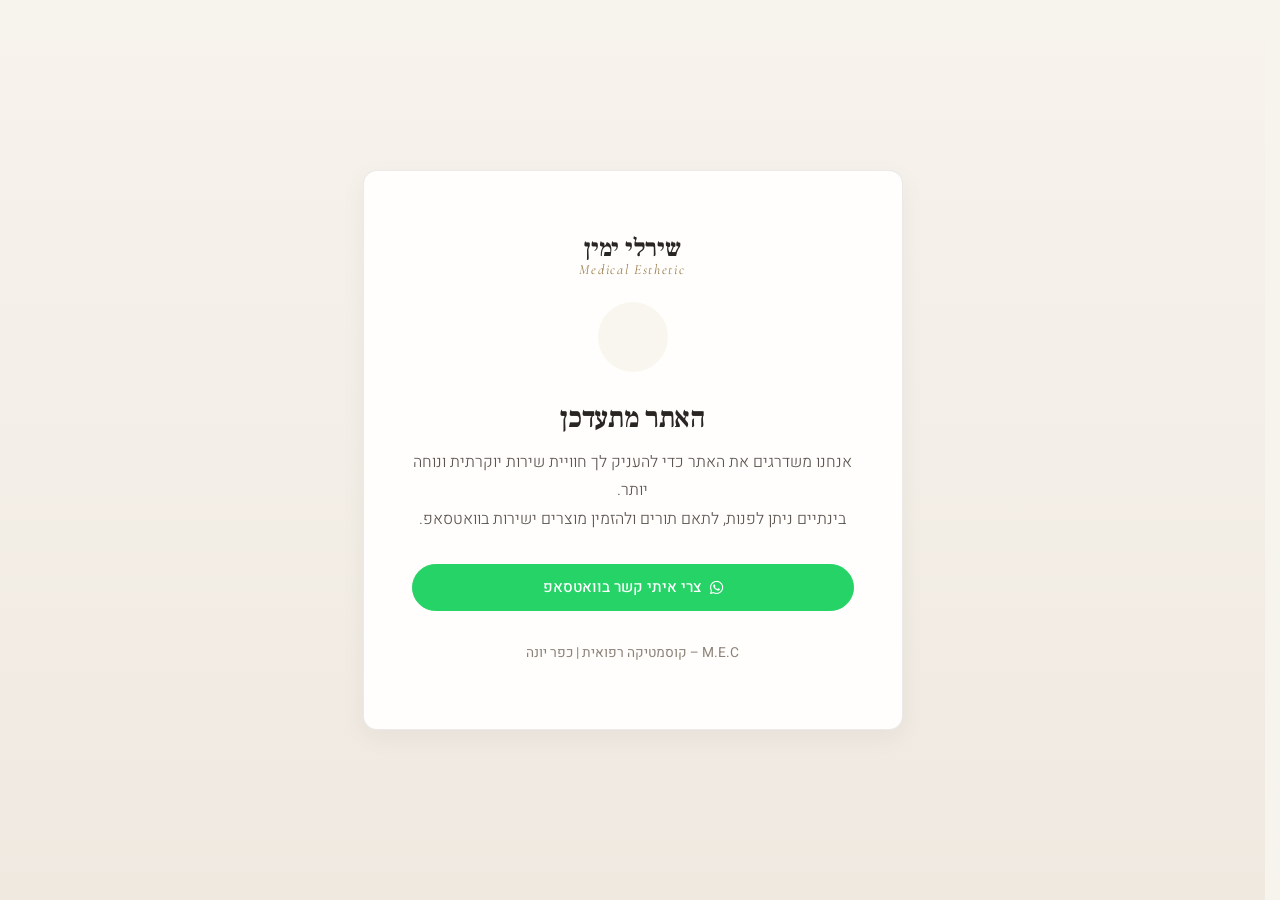
<file: updating.html>
<!DOCTYPE html>
<html lang="he" dir="rtl">
<head>
    <meta charset="UTF-8">
    <meta name="viewport" content="width=device-width, initial-scale=1.0">
    <title>האתר מתעדכן | M.E.C – שירלי ימין</title>
    <link rel="stylesheet" href="shared.css">
    <link rel="stylesheet" href="https://cdnjs.cloudflare.com/ajax/libs/font-awesome/6.4.0/css/all.min.css">
    <style>
        .updating-wrapper {
            min-height: 100vh;
            display: flex;
            align-items: center;
            justify-content: center;
            padding: 40px 20px;
            background: linear-gradient(180deg, var(--bg-main) 0%, var(--bg-secondary) 100%);
            text-align: center;
        }
        .updating-card {
            background: var(--bg-card);
            border-radius: var(--radius-lg);
            border: 1px solid var(--border-soft);
            box-shadow: var(--shadow-card);
            padding: clamp(40px, 8vw, 64px) clamp(24px, 5vw, 48px);
            max-width: 540px;
            width: 100%;
        }
        .updating-icon {
            width: 70px;
            height: 70px;
            border-radius: 50%;
            background: var(--gold-subtle);
            color: var(--gold-dark);
            display: flex;
            align-items: center;
            justify-content: center;
            font-size: 1.8rem;
            margin: 0 auto 28px;
        }
    </style>
</head>
<body>
    <div class="updating-wrapper">
        <div class="updating-card">
            <div class="logo centered" style="margin-bottom: 24px;">
                <span class="logo-main-he">שירלי ימין</span>
                <span class="logo-sub-en">Medical Esthetic</span>
            </div>
            
            <div class="updating-icon">
                <i class="fas fa-sparkles"></i>
            </div>

            <h1 style="font-size: 1.8rem; margin-bottom: 12px;">האתר מתעדכן</h1>
            <p style="margin-bottom: 30px;">
                אנחנו משדרגים את האתר כדי להעניק לך חוויית שירות יוקרתית ונוחה יותר.<br>
                בינתיים ניתן לפנות, לתאם תורים ולהזמין מוצרים ישירות בוואטסאפ.
            </p>

            <a href="https://wa.me/972544410760?text=היי%20שירלי,%20אשמח%20להתייעץ%20או%20לתאם%20תור." class="btn btn-wa" style="width: 100%; padding: 15px;">
                <i class="fab fa-whatsapp"></i> צרי איתי קשר בוואטסאפ
            </a>

            <div style="margin-top: 30px; font-size: 0.86rem; color: var(--text-light);">
                M.E.C – קוסמטיקה רפואית | כפר יונה
            </div>
        </div>
    </div>
</body>
</html>
</file>
<file: shared.css>
/* ============================================================
   M.E.C – שירלי ימין | קוסמטיקה רפואית מתקדמת
   Design System 2026: Ultra-Premium, Minimalist, Boutique Aesthetic
   Palette: Warm Ivory (#FAF8F4), Soft Cream (#F1ECE4), Charcoal (#292725),
            Muted Taupe (#A89B8A), Champagne Gold (#C5A675)
   ============================================================ */

@import url('https://fonts.googleapis.com/css2?family=Cormorant+Garamond:ital,wght@0,400;0,600;1,400&family=Frank+Ruhl+Libre:wght@400;500;600;700;800&family=Heebo:wght@300;400;500;600;700&display=swap');

:root {
    /* Refined Color Palette */
    --bg-main:          #F7F3ED; /* Warm ivory */
    --bg-card:          #FFFEFC; /* Soft white */
    --bg-secondary:     #EFE9E0; /* Warm beige soft */
    --bg-accent:        #E8DED0; /* Warm beige */
    
    --text-main:        #292522; /* Deep espresso */
    --text-muted:       #5C554F; /* Muted espresso */
    --text-light:       #8C8278; /* Soft warm taupe */
    
    --taupe:            #A39686; /* Muted taupe */
    --gold:             #B3935B; /* Muted champagne gold */
    --gold-dark:        #987B47;
    --gold-light:       #D9C8A9;
    --gold-subtle:      rgba(179, 147, 91, 0.08);
    --gold-border:      rgba(179, 147, 91, 0.28);
    
    --border-soft:      rgba(41, 37, 34, 0.09);
    --border-medium:    rgba(41, 37, 34, 0.16);
    
    --shadow-subtle:    0 2px 8px rgba(41, 37, 34, 0.03);
    --shadow-soft:      0 6px 18px rgba(41, 37, 34, 0.04);
    --shadow-card:      0 8px 24px rgba(41, 37, 34, 0.05);
    --shadow-hover:     0 12px 30px rgba(41, 37, 34, 0.07);
    
    /* Typography */
    --font-heading:     'Frank Ruhl Libre', serif;
    --font-body:        'Heebo', -apple-system, BlinkMacSystemFont, sans-serif;
    --font-en:          'Cormorant Garamond', serif;
    
    /* Layout */
    --container-max:    1220px;
    --radius-sm:        4px;
    --radius-md:        8px;
    --radius-lg:        14px;
    --radius-xl:        24px;
    --radius-pill:      36px;
    
    --transition-fast:  0.2s cubic-bezier(0.16, 1, 0.3, 1);
    --transition-base:  0.35s cubic-bezier(0.16, 1, 0.3, 1);
    --transition-slow:  0.5s cubic-bezier(0.16, 1, 0.3, 1);
}

/* ─── Reset & Base ─── */
*, *::before, *::after {
    margin: 0;
    padding: 0;
    box-sizing: border-box;
}

html {
    scroll-behavior: smooth;
    font-size: 16px;
    -webkit-font-smoothing: antialiased;
    -moz-osx-font-smoothing: grayscale;
    scrollbar-gutter: stable;
    overflow-x: hidden;
    max-width: 100vw;
}

body {
    font-family: var(--font-body);
    font-size: 1rem;
    line-height: 1.75;
    color: var(--text-main);
    background-color: var(--bg-main);
    direction: rtl;
    text-align: right;
    overflow-x: hidden;
    max-width: 100vw;
    position: relative;
    -webkit-text-size-adjust: 100%;
}

body.menu-drawer-open {
    overflow: hidden !important;
    touch-action: none;
}

img {
    max-width: 100%;
    height: auto;
    display: block;
}

a {
    color: inherit;
    text-decoration: none;
    transition: var(--transition-fast);
}

button {
    font-family: inherit;
    border: none;
    background: none;
    cursor: pointer;
    outline: none;
    transition: var(--transition-fast);
    -webkit-tap-highlight-color: transparent;
}

/* Minimum 16px on inputs on mobile to prevent iOS Safari auto-zoom */
input, select, textarea {
    font-family: inherit;
    font-size: 16px;
    -webkit-tap-highlight-color: transparent;
}

/* Keyboard Accessible Focus */
:where(a, button, input, select, textarea, [tabindex]):focus-visible {
    outline: 2px solid var(--gold);
    outline-offset: 3px;
    border-radius: var(--radius-sm);
}

/* Reduced Motion */
@media (prefers-reduced-motion: reduce) {
    *, *::before, *::after {
        animation-duration: 0.01ms !important;
        animation-iteration-count: 1 !important;
        transition-duration: 0.01ms !important;
        scroll-behavior: auto !important;
    }
}

/* ─── Typography & Headings ─── */
h1, h2, h3, h4 {
    font-family: var(--font-heading);
    color: var(--text-main);
    font-weight: 600;
    line-height: 1.25;
    letter-spacing: -0.01em;
}

h1 {
    font-size: clamp(2.2rem, 4.2vw, 3.6rem);
    font-weight: 700;
}

h2 {
    font-size: clamp(1.8rem, 3.2vw, 2.6rem);
    font-weight: 600;
    margin-bottom: 1rem;
}

h3 {
    font-size: clamp(1.3rem, 2vw, 1.7rem);
    margin-bottom: 0.75rem;
}

h4 {
    font-size: 1.15rem;
    margin-bottom: 0.5rem;
}

p {
    color: var(--text-muted);
    font-weight: 300;
    line-height: 1.8;
}

.eyebrow {
    display: inline-block;
    font-family: var(--font-body);
    font-size: 0.82rem;
    font-weight: 600;
    text-transform: uppercase;
    letter-spacing: 0.14em;
    color: var(--gold-dark);
    margin-bottom: 0.75rem;
}

/* ─── Layout Containers & Sections ─── */
.container {
    max-width: var(--container-max);
    margin: 0 auto;
    padding: 0 28px;
    width: 100%;
}

.section {
    padding: clamp(70px, 9vw, 120px) 0;
    position: relative;
}

.section-sm {
    padding: clamp(40px, 5vw, 70px) 0;
}

.section-heading {
    max-width: 720px;
    margin: 0 auto 54px;
    text-align: center;
}

.section-heading.text-right {
    text-align: right;
    margin-inline-start: 0;
}

.section-heading p {
    font-size: 1.1rem;
    margin-top: 0.5rem;
}

.bg-secondary {
    background-color: var(--bg-secondary);
}

.bg-card {
    background-color: var(--bg-card);
}

.centered {
    text-align: center;
    display: flex;
    flex-direction: column;
    align-items: center;
    justify-content: center;
}

.text-center {
    text-align: center;
}

/* ─── Header & Top Notification Bar ─── */
.header-wrapper {
    position: fixed;
    top: 0;
    left: 0;
    width: 100%;
    z-index: 2000;
    background: rgba(247, 243, 237, 0.95);
    backdrop-filter: blur(14px);
    -webkit-backdrop-filter: blur(14px);
    border-bottom: 1px solid var(--border-soft);
    transition: var(--transition-base);
}

.personal-notice-top {
    background: var(--bg-secondary);
    color: var(--text-muted);
    font-size: 0.82rem;
    font-weight: 400;
    text-align: center;
    padding: 7px 16px;
    border-bottom: 1px solid var(--border-soft);
    letter-spacing: 0.02em;
}

.personal-notice-top strong {
    color: var(--text-main);
    font-weight: 600;
}

.site-header {
    height: 68px;
    display: flex;
    align-items: center;
    transition: var(--transition-base);
}

.header-wrapper.scrolled .site-header {
    height: 60px;
}

.header-inner {
    display: flex;
    align-items: center;
    justify-content: space-between;
}

/* Logo */
.logo {
    display: flex;
    flex-direction: column;
    text-decoration: none;
    line-height: 1.1;
}

.logo-main-he {
    font-family: var(--font-heading);
    font-size: 1.55rem;
    font-weight: 700;
    color: var(--text-main);
    letter-spacing: -0.01em;
}

.logo-sub-en {
    font-family: var(--font-en);
    font-size: 0.88rem;
    font-style: italic;
    color: var(--gold-dark);
    letter-spacing: 0.12em;
}

/* Desktop Navigation */
.desktop-nav {
    display: flex;
    align-items: center;
    gap: clamp(16px, 2vw, 30px);
}

.desktop-nav a {
    font-size: 0.95rem;
    font-weight: 500;
    color: var(--text-muted);
    position: relative;
    padding: 6px 0;
    transition: var(--transition-fast);
}

.desktop-nav a:hover,
.desktop-nav a.active {
    color: var(--text-main);
}

.desktop-nav a::after {
    content: '';
    position: absolute;
    bottom: 0;
    left: 0;
    width: 0;
    height: 1.5px;
    background: var(--gold);
    transition: var(--transition-fast);
}

.desktop-nav a:hover::after,
.desktop-nav a.active::after {
    width: 100%;
}

/* Header Action Buttons */
.header-actions {
    display: flex;
    align-items: center;
    gap: 16px;
}

.btn-header-cta {
    display: inline-flex;
    align-items: center;
    gap: 8px;
    padding: 9px 20px;
    font-size: 0.88rem;
    font-weight: 500;
    border-radius: var(--radius-pill);
    background: var(--text-main);
    color: var(--bg-main) !important;
    border: 1px solid var(--text-main);
    transition: var(--transition-fast);
}

.btn-header-cta:hover {
    background: #181513;
    border-color: var(--gold);
    color: #FFFFFF !important;
    transform: translateY(-1px);
}

.btn-header-cta .cta-text-short {
    display: none;
}

@media (max-width: 480px) {
    .btn-header-cta .cta-text-full {
        display: none;
    }
    .btn-header-cta .cta-text-short {
        display: inline;
    }
}

.cart-btn {
    position: relative;
    display: inline-flex;
    align-items: center;
    justify-content: center;
    width: 44px;
    height: 44px;
    min-width: 44px;
    min-height: 44px;
    border-radius: 50%;
    background: var(--bg-card);
    border: 1px solid var(--border-soft);
    color: var(--text-main);
    font-size: 1.05rem;
    transition: var(--transition-fast);
}

.cart-btn:hover {
    border-color: var(--gold);
    color: var(--gold-dark);
    transform: translateY(-1px);
}

.cart-btn .badge {
    position: absolute;
    top: -4px;
    left: -4px;
    background: var(--gold-dark);
    color: #FFFFFF;
    font-size: 0.72rem;
    font-weight: 600;
    min-width: 18px;
    height: 18px;
    border-radius: 9px;
    display: flex;
    align-items: center;
    justify-content: center;
    padding: 0 4px;
    box-shadow: 0 2px 6px rgba(179, 147, 91, 0.4);
}

/* Mobile Menu Trigger */
.menu-trigger {
    display: none;
    align-items: center;
    justify-content: center;
    min-width: 44px;
    min-height: 44px;
    width: 44px;
    height: 44px;
    cursor: pointer;
    background: transparent;
    border: none;
    border-radius: var(--radius-sm);
    padding: 0;
    -webkit-tap-highlight-color: transparent;
    transition: background var(--transition-fast);
}

.menu-trigger:hover,
.menu-trigger:focus-visible {
    background: var(--gold-subtle);
}

.hamburger {
    width: 24px;
    height: 14px;
    position: relative;
    display: flex;
    flex-direction: column;
    justify-content: space-between;
    pointer-events: none;
}

.hamburger span {
    display: block;
    height: 2px;
    width: 100%;
    background: var(--text-main);
    border-radius: 2px;
    transition: var(--transition-fast);
}

/* Mobile Drawer (True RTL Slide-Out from the Right) */
.mobile-nav-overlay {
    position: fixed;
    inset: 0;
    background: rgba(41, 37, 34, 0.5);
    backdrop-filter: blur(6px);
    -webkit-backdrop-filter: blur(6px);
    z-index: 2999;
    opacity: 0;
    visibility: hidden;
    transition: opacity var(--transition-base), visibility var(--transition-base);
}

.mobile-nav-overlay.open {
    opacity: 1;
    visibility: visible;
}

.mobile-nav-drawer {
    position: fixed;
    top: 0;
    right: 0;
    width: min(320px, 86vw);
    height: 100%;
    height: 100dvh;
    background: var(--bg-card);
    z-index: 3000;
    padding: 24px 20px;
    display: flex;
    flex-direction: column;
    justify-content: space-between;
    box-shadow: -10px 0 35px rgba(41, 37, 34, 0.16);
    transform: translateX(105%);
    transition: transform 0.35s cubic-bezier(0.16, 1, 0.3, 1);
    overflow-y: auto;
    -webkit-overflow-scrolling: touch;
}

.mobile-nav-drawer.open {
    transform: translateX(0);
}

.drawer-top {
    display: flex;
    align-items: center;
    justify-content: space-between;
    margin-bottom: 24px;
    border-bottom: 1px solid var(--border-soft);
    padding-bottom: 14px;
}

.drawer-close {
    min-width: 44px;
    min-height: 44px;
    width: 44px;
    height: 44px;
    display: flex;
    align-items: center;
    justify-content: center;
    font-size: 1.35rem;
    color: var(--text-muted);
    cursor: pointer;
    border-radius: 50%;
    transition: var(--transition-fast);
    -webkit-tap-highlight-color: transparent;
}

.drawer-close:hover,
.drawer-close:focus-visible {
    background: var(--gold-subtle);
    color: var(--text-main);
}

.drawer-nav {
    display: flex;
    flex-direction: column;
    gap: 4px;
}

.drawer-nav a {
    min-height: 44px;
    display: flex;
    align-items: center;
    font-size: 1.1rem;
    font-weight: 500;
    color: var(--text-main);
    padding: 10px 8px;
    border-bottom: 1px solid var(--border-soft);
    border-radius: var(--radius-sm);
    transition: var(--transition-fast);
}

.drawer-nav a:hover {
    background: var(--gold-subtle);
    color: var(--gold-dark);
}

.drawer-nav a.active {
    color: var(--gold-dark);
    font-weight: 600;
    background: var(--gold-subtle);
}

.drawer-footer {
    padding-top: 20px;
    border-top: 1px solid var(--border-soft);
    font-size: 0.9rem;
    color: var(--text-muted);
    display: flex;
    flex-direction: column;
    gap: 10px;
}

.drawer-footer p {
    display: flex;
    align-items: center;
    gap: 8px;
    margin-bottom: 0;
}

.drawer-footer p i {
    color: var(--gold-dark);
    width: 18px;
}

.drawer-footer a.btn {
    min-height: 44px;
}

/* ─── Buttons & Controls ─── */
.btn {
    display: inline-flex;
    align-items: center;
    justify-content: center;
    gap: 9px;
    padding: 12px 26px;
    font-size: 0.95rem;
    font-weight: 500;
    border-radius: var(--radius-pill);
    transition: var(--transition-fast);
    cursor: pointer;
    text-align: center;
    line-height: 1;
}

.btn-primary {
    background: var(--text-main);
    color: var(--bg-main);
    border: 1px solid var(--text-main);
    box-shadow: var(--shadow-subtle);
}

.btn-primary:hover {
    background: #181513;
    border-color: var(--gold);
    color: #FFFFFF;
    transform: translateY(-1px);
    box-shadow: var(--shadow-soft);
}

.btn-secondary {
    background: var(--gold);
    color: #FFFFFF;
    border: 1px solid var(--gold);
}

.btn-secondary:hover {
    background: var(--gold-dark);
    border-color: var(--gold-dark);
    transform: translateY(-1px);
}

.btn-outline {
    background: var(--bg-card);
    color: var(--text-main);
    border: 1px solid var(--border-medium);
}

.btn-outline:hover {
    border-color: var(--text-main);
    background: var(--bg-secondary);
    transform: translateY(-1px);
}

.btn-gold-outline {
    background: transparent;
    color: var(--gold-dark);
    border: 1px solid var(--gold-border);
}

.btn-gold-outline:hover {
    background: var(--gold-subtle);
    border-color: var(--gold-dark);
}

.btn-wa {
    background: #25D366;
    color: #FFFFFF;
    border: 1px solid #25D366;
}

.btn-wa:hover {
    background: #1EBE5D;
    color: #FFFFFF;
    transform: translateY(-2px);
    box-shadow: 0 6px 20px rgba(37, 211, 102, 0.25);
}

/* Floating WhatsApp Quick Contact */
.floating-wa {
    position: fixed;
    bottom: 30px;
    left: 30px;
    z-index: 1500;
    display: flex;
    align-items: center;
    gap: 10px;
    background: #FFFFFF;
    color: #25D366;
    padding: 10px 18px 10px 12px;
    border-radius: var(--radius-pill);
    box-shadow: 0 8px 24px rgba(41, 39, 37, 0.12);
    border: 1px solid var(--border-soft);
    font-size: 0.9rem;
    font-weight: 500;
    transition: var(--transition-fast);
}

.floating-wa:hover {
    transform: translateY(-3px);
    box-shadow: 0 12px 30px rgba(41, 39, 37, 0.16);
    color: #1EBE5D;
}

.floating-wa-icon {
    width: 36px;
    height: 36px;
    background: #25D366;
    color: #FFFFFF;
    border-radius: 50%;
    display: flex;
    align-items: center;
    justify-content: center;
    font-size: 1.15rem;
}

@media (max-width: 600px) {
    .floating-wa span {
        display: none;
    }
    .floating-wa {
        padding: 0;
        width: 50px;
        height: 50px;
        border-radius: 50%;
        justify-content: center;
    }
    .floating-wa-icon {
        width: 50px;
        height: 50px;
        font-size: 1.4rem;
    }
}

/* ─── Hero Section (Minimalist, Restrained & Distinctive) ─── */
.hero-minimal {
    padding-top: calc(118px + env(safe-area-inset-top));
    padding-bottom: 54px;
    min-height: auto;
    display: flex;
    align-items: center;
    background: linear-gradient(180deg, var(--bg-main) 0%, var(--bg-secondary) 100%);
    position: relative;
    overflow: hidden;
}

.hero-editorial {
    max-width: 820px;
    margin: 0 auto;
    text-align: center;
    display: flex;
    flex-direction: column;
    align-items: center;
}

.hero-editorial h1 {
    font-size: clamp(2.1rem, 3.8vw, 3.4rem);
    margin-bottom: 18px;
    line-height: 1.25;
    letter-spacing: -0.015em;
    font-weight: 600;
    max-width: 760px;
}

.hero-editorial .hero-subtext {
    font-size: clamp(1.05rem, 1.6vw, 1.18rem);
    color: var(--text-muted);
    max-width: 580px;
    margin: 0 auto 28px;
    line-height: 1.75;
}

.hero-editorial .hero-cta-group {
    justify-content: center;
    margin-bottom: 32px;
    display: flex;
    flex-wrap: wrap;
    gap: 12px;
}

/* Trust Indicators Row (Redesigned Editorial Strip) */
.trust-indicators-row {
    display: flex;
    align-items: center;
    justify-content: center;
    flex-wrap: wrap;
    gap: 0;
    background: var(--bg-card);
    border: 1px solid var(--border-soft);
    border-radius: var(--radius-md);
    padding: 12px 20px;
    box-shadow: var(--shadow-subtle);
    max-width: 800px;
    margin: 0 auto;
}

.trust-item {
    display: flex;
    align-items: center;
    gap: 8px;
    font-size: 0.9rem;
    color: var(--text-main);
    font-weight: 500;
    padding: 6px 18px;
    white-space: nowrap;
}

.trust-item i {
    color: var(--gold);
    font-size: 0.82rem;
}

.trust-divider {
    width: 1px;
    height: 16px;
    background: var(--border-medium);
}

@media (max-width: 768px) {
    .trust-indicators-row {
        flex-direction: column;
        align-items: flex-start;
        gap: 8px;
        padding: 16px 20px;
        width: 100%;
    }
    .trust-divider {
        display: none;
    }
    .trust-item {
        padding: 0;
    }
}

/* Editorial Transition Bar */
.section-transition-bar {
    width: 100%;
    display: flex;
    align-items: center;
    justify-content: center;
    padding-top: 32px;
}

.transition-hairline {
    width: 60px;
    height: 1px;
    background: var(--gold-border);
}

.transition-mark {
    width: 5px;
    height: 5px;
    border-radius: 50%;
    background: var(--gold);
    margin: 0 10px;
}

.treatment-badge-tag {
    display: inline-block;
    font-size: 0.78rem;
    font-weight: 600;
    text-transform: uppercase;
    letter-spacing: 0.08em;
    color: var(--gold-dark);
    background: var(--gold-subtle);
    padding: 4px 12px;
    border-radius: var(--radius-pill);
    margin-bottom: 12px;
    align-self: flex-start;
}

.treatment-card-minimal {
    background: var(--bg-card);
    border-radius: var(--radius-md);
    padding: 34px 30px;
    border: 1px solid var(--border-soft);
    box-shadow: var(--shadow-subtle);
    display: flex;
    flex-direction: column;
    transition: var(--transition-base);
    text-align: right;
    position: relative;
}

.treatment-card-minimal:hover {
    border-color: var(--gold-border);
    transform: translateY(-4px);
    box-shadow: var(--shadow-hover);
}

.treatment-card-minimal .treatment-price-row {
    display: flex;
    justify-content: space-between;
    align-items: baseline;
    margin-top: auto;
    padding-top: 20px;
    border-top: 1px solid var(--border-soft);
}

.hero-grid {
    display: grid;
    grid-template-columns: 1.1fr 0.9fr;
    gap: 60px;
    align-items: center;
}

.hero-text {
    max-width: 580px;
}

.hero-rating-badge {
    display: inline-flex;
    align-items: center;
    gap: 8px;
    padding: 6px 14px;
    background: var(--bg-card);
    border: 1px solid var(--border-soft);
    border-radius: var(--radius-pill);
    font-size: 0.85rem;
    color: var(--text-muted);
    margin-bottom: 22px;
    box-shadow: var(--shadow-subtle);
}

.hero-rating-badge .stars {
    color: #F5A623;
    font-size: 0.82rem;
    display: inline-flex;
    gap: 2px;
}

.hero-rating-badge strong {
    color: var(--text-main);
}

.hero-rating-badge a {
    color: var(--gold-dark);
    text-decoration: underline;
    text-underline-offset: 2px;
}

.hero-text h1 {
    margin-bottom: 20px;
    color: var(--text-main);
}

.hero-text p {
    font-size: 1.18rem;
    margin-bottom: 34px;
    line-height: 1.8;
}

.hero-cta-group {
    display: flex;
    flex-wrap: wrap;
    gap: 14px;
    margin-bottom: 36px;
}

.hero-features-strip {
    display: flex;
    gap: 24px;
    flex-wrap: wrap;
    padding-top: 24px;
    border-top: 1px solid var(--border-soft);
    font-size: 0.88rem;
    color: var(--text-muted);
}

.hero-features-strip div {
    display: flex;
    align-items: center;
    gap: 8px;
}

.hero-features-strip i {
    color: var(--gold-dark);
}

.hero-image-wrapper {
    position: relative;
}

.hero-image-card {
    position: relative;
    border-radius: var(--radius-lg);
    overflow: hidden;
    box-shadow: var(--shadow-card);
    background: var(--bg-card);
    border: 1px solid var(--border-soft);
}

.hero-image-card img {
    width: 100%;
    height: 520px;
    object-fit: cover;
    transition: transform var(--transition-slow);
}

.hero-image-card:hover img {
    transform: scale(1.02);
}

.hero-image-badge {
    position: absolute;
    bottom: 24px;
    right: 24px;
    background: rgba(255, 255, 255, 0.92);
    backdrop-filter: blur(10px);
    -webkit-backdrop-filter: blur(10px);
    padding: 14px 20px;
    border-radius: var(--radius-md);
    border: 1px solid var(--border-soft);
    font-size: 0.88rem;
    box-shadow: var(--shadow-soft);
}

.hero-image-badge strong {
    display: block;
    color: var(--text-main);
    font-size: 0.95rem;
}

.hero-image-badge span {
    color: var(--text-muted);
    font-size: 0.82rem;
}

/* ─── Cards & Grids ─── */
.card {
    background: var(--bg-card);
    border-radius: var(--radius-md);
    padding: 36px;
    border: 1px solid var(--border-soft);
    box-shadow: var(--shadow-subtle);
    transition: var(--transition-base);
}

.card:hover {
    box-shadow: var(--shadow-hover);
    border-color: var(--gold-border);
    transform: translateY(-3px);
}

/* Feature Cards */
.features-grid {
    display: grid;
    grid-template-columns: repeat(auto-fit, minmax(260px, 1fr));
    gap: 28px;
}

.feature-item {
    background: var(--bg-card);
    padding: 38px 30px;
    border-radius: var(--radius-md);
    border: 1px solid var(--border-soft);
    text-align: right;
    transition: var(--transition-base);
}

.feature-item:hover {
    border-color: var(--gold-border);
    transform: translateY(-3px);
    box-shadow: var(--shadow-soft);
}

.feature-icon-wrapper {
    width: 52px;
    height: 52px;
    border-radius: 50%;
    background: var(--gold-subtle);
    color: var(--gold-dark);
    display: flex;
    align-items: center;
    justify-content: center;
    font-size: 1.35rem;
    margin-bottom: 22px;
}

.feature-item h3 {
    font-size: 1.25rem;
    margin-bottom: 10px;
}

.feature-item p {
    font-size: 0.95rem;
    margin-bottom: 0;
}

/* ─── Treatments Showcase ─── */
.treatments-grid {
    display: grid;
    grid-template-columns: repeat(3, 1fr);
    gap: 28px;
}

@media (min-width: 769px) and (max-width: 1024px) {
    .treatments-grid {
        grid-template-columns: repeat(2, 1fr) !important;
        gap: 20px !important;
    }
}

@media (max-width: 768px) {
    .treatments-grid {
        grid-template-columns: 1fr !important;
        gap: 18px !important;
    }
}

.treatment-card {
    background: var(--bg-card);
    border-radius: var(--radius-md);
    overflow: hidden;
    border: 1px solid var(--border-soft);
    box-shadow: var(--shadow-subtle);
    display: flex;
    flex-direction: column;
    transition: var(--transition-base);
}

.treatment-card:hover {
    transform: translateY(-4px);
    box-shadow: var(--shadow-hover);
    border-color: var(--gold-border);
}

.treatment-img {
    height: 220px;
    position: relative;
    overflow: hidden;
    background: var(--bg-secondary);
}

.treatment-img img {
    width: 100%;
    height: 100%;
    object-fit: cover;
    transition: transform var(--transition-slow);
}

.treatment-card:hover .treatment-img img {
    transform: scale(1.04);
}

.treatment-content {
    padding: 28px;
    display: flex;
    flex-direction: column;
    flex-grow: 1;
}

.treatment-header {
    display: flex;
    justify-content: space-between;
    align-items: baseline;
    margin-bottom: 12px;
    gap: 12px;
}

.treatment-title {
    font-size: 1.35rem;
    margin-bottom: 0;
}

.treatment-price {
    font-family: var(--font-heading);
    font-size: 1.25rem;
    font-weight: 700;
    color: var(--gold-dark);
    white-space: nowrap;
}

.treatment-desc {
    font-size: 0.95rem;
    margin-bottom: 22px;
    flex-grow: 1;
}

.treatment-footer {
    display: flex;
    align-items: center;
    justify-content: space-between;
    padding-top: 18px;
    border-top: 1px solid var(--border-soft);
}

/* ─── Pricing Table / List ─── */
.pricing-container {
    max-width: 860px;
    margin: 0 auto;
}

.price-card {
    background: var(--bg-card);
    border-radius: var(--radius-md);
    border: 1px solid var(--border-soft);
    box-shadow: var(--shadow-subtle);
    padding: 20px 36px;
}

.price-row {
    display: flex;
    justify-content: space-between;
    align-items: center;
    padding: 22px 0;
    border-bottom: 1px solid var(--border-soft);
    gap: 20px;
}

.price-row:last-of-type {
    border-bottom: none;
}

.price-info {
    display: flex;
    flex-direction: column;
}

.price-name {
    font-size: 1.15rem;
    font-weight: 600;
    color: var(--text-main);
}

.price-subtitle {
    font-size: 0.88rem;
    color: var(--text-light);
}

.price-val {
    font-family: var(--font-heading);
    font-size: 1.45rem;
    font-weight: 700;
    color: var(--gold-dark);
    white-space: nowrap;
}

.price-disclaimer {
    margin-top: 26px;
    padding: 16px 20px;
    background: var(--bg-secondary);
    border-radius: var(--radius-sm);
    font-size: 0.86rem;
    color: var(--text-muted);
    border-right: 3px solid var(--gold);
    line-height: 1.6;
}

/* ─── Google Reviews & Reputation Section ─── */
.reputation-box {
    background: var(--bg-card);
    border-radius: var(--radius-lg);
    border: 1px solid var(--border-soft);
    padding: clamp(36px, 6vw, 60px);
    box-shadow: var(--shadow-soft);
    max-width: 980px;
    margin: 0 auto;
}

.reputation-header {
    display: flex;
    flex-wrap: wrap;
    align-items: center;
    justify-content: space-between;
    gap: 24px;
    padding-bottom: 30px;
    border-bottom: 1px solid var(--border-soft);
    margin-bottom: 36px;
}

.rating-score-block {
    display: flex;
    align-items: center;
    gap: 16px;
}

.score-num {
    font-family: var(--font-heading);
    font-size: 3.4rem;
    font-weight: 700;
    line-height: 1;
    color: var(--text-main);
}

.score-meta {
    display: flex;
    flex-direction: column;
    gap: 4px;
}

.score-meta .stars {
    color: #F5A623;
    font-size: 1.1rem;
    display: flex;
    gap: 2px;
}

.score-meta .count {
    font-size: 0.9rem;
    color: var(--text-muted);
}

.reputation-actions {
    display: flex;
    gap: 12px;
    flex-wrap: wrap;
}

.reviews-grid {
    display: grid;
    grid-template-columns: repeat(auto-fit, minmax(280px, 1fr));
    gap: 24px;
    margin-bottom: 32px;
}

.review-item {
    background: var(--bg-main);
    padding: 26px;
    border-radius: var(--radius-md);
    border: 1px solid var(--border-soft);
    display: flex;
    flex-direction: column;
    justify-content: space-between;
}

.review-quote {
    font-size: 0.96rem;
    color: var(--text-main);
    line-height: 1.7;
    margin-bottom: 18px;
    font-style: italic;
}

.review-author {
    display: flex;
    align-items: center;
    gap: 10px;
    font-size: 0.86rem;
}

.review-author-avatar {
    width: 34px;
    height: 34px;
    border-radius: 50%;
    background: var(--gold-light);
    color: var(--gold-dark);
    display: flex;
    align-items: center;
    justify-content: center;
    font-weight: 600;
    font-size: 0.85rem;
}

.review-author-info strong {
    display: block;
    color: var(--text-main);
}

.review-author-info span {
    color: var(--text-light);
    font-size: 0.78rem;
}

.verified-badge {
    display: inline-flex;
    align-items: center;
    gap: 6px;
    font-size: 0.82rem;
    color: #2E7D32;
    background: #E8F5E9;
    padding: 4px 10px;
    border-radius: var(--radius-pill);
    font-weight: 500;
}

/* ─── About Story Section ─── */
.about-grid {
    display: grid;
    grid-template-columns: 0.95fr 1.05fr;
    gap: 60px;
    align-items: center;
}

.about-img-frame {
    border-radius: var(--radius-lg);
    overflow: hidden;
    box-shadow: var(--shadow-card);
    border: 1px solid var(--border-soft);
    position: relative;
}

.about-img-frame img {
    width: 100%;
    height: 480px;
    object-fit: cover;
}

.about-quote-box {
    padding: 22px 28px;
    background: var(--bg-secondary);
    border-right: 3px solid var(--gold);
    border-radius: var(--radius-sm);
    margin: 26px 0;
    font-size: 1.15rem;
    font-family: var(--font-heading);
    font-weight: 600;
    color: var(--text-main);
    line-height: 1.6;
}

.stats-row {
    display: grid;
    grid-template-columns: repeat(3, 1fr);
    gap: 20px;
    margin-top: 36px;
    padding-top: 28px;
    border-top: 1px solid var(--border-soft);
}

.stat-item {
    text-align: right;
}

.stat-num {
    font-family: var(--font-heading);
    font-size: 2.2rem;
    font-weight: 700;
    color: var(--gold-dark);
    line-height: 1.1;
}

.stat-label {
    font-size: 0.86rem;
    color: var(--text-muted);
}

/* ─── Social Media Section ─── */
.social-links-grid {
    display: flex;
    justify-content: center;
    gap: 24px;
    flex-wrap: wrap;
}

.social-card {
    display: flex;
    align-items: center;
    gap: 14px;
    padding: 14px 26px;
    background: var(--bg-card);
    border: 1px solid var(--border-soft);
    border-radius: var(--radius-pill);
    font-size: 0.95rem;
    font-weight: 500;
    color: var(--text-main);
    box-shadow: var(--shadow-subtle);
    transition: var(--transition-fast);
}

.social-card i {
    font-size: 1.3rem;
    color: var(--gold-dark);
}

.social-card:hover {
    border-color: var(--gold-border);
    transform: translateY(-2px);
    box-shadow: var(--shadow-soft);
    color: var(--gold-dark);
}

/* ─── Footer Social Icons ─── */
.footer-social-icons {
    display: flex;
    gap: 14px;
    margin-top: 20px;
}

.footer-social-icons a {
    color: var(--text-muted);
    font-size: 1.2rem;
    text-decoration: none;
    transition: color var(--transition-fast), transform var(--transition-fast);
    display: inline-block;
}

.footer-social-icons a:hover {
    color: var(--gold-dark);
    transform: translateY(-2px);
}

/* ─── Shop & E-commerce System ─── */
.shop-controls-bar {
    position: sticky;
    top: var(--header-actual-height, 92px);
    z-index: 1000;
    padding: 18px 0;
    background: rgba(247, 243, 237, 0.96);
    backdrop-filter: blur(16px);
    -webkit-backdrop-filter: blur(16px);
    border-bottom: 1px solid var(--border-soft);
    margin-bottom: 36px;
    transition: top var(--transition-base), padding var(--transition-base), box-shadow var(--transition-fast);
}

.shop-controls-bar.is-expanded {
    box-shadow: 0 10px 30px rgba(41, 37, 34, 0.08);
}

/* Mobile Toggle Bar (< 1024px) */
.shop-filter-toggle-wrapper {
    display: none;
    width: 100%;
}

.shop-filter-toggle-btn {
    width: 100%;
    min-height: 48px;
    padding: 10px 18px;
    display: flex;
    align-items: center;
    justify-content: space-between;
    background: var(--bg-card);
    border: 1px solid var(--border-soft);
    border-radius: var(--radius-pill);
    color: var(--text-main);
    box-shadow: var(--shadow-subtle);
    font-size: 0.95rem;
    font-weight: 500;
    cursor: pointer;
    transition: var(--transition-fast);
    -webkit-tap-highlight-color: transparent;
}

.shop-filter-toggle-btn:hover,
.shop-filter-toggle-btn:focus-visible {
    border-color: var(--gold-border);
    background: #FFFFFF;
}

.toggle-btn-main {
    display: flex;
    align-items: center;
    gap: 10px;
}

.toggle-icon-wrap {
    width: 30px;
    height: 30px;
    border-radius: 50%;
    background: var(--gold-subtle);
    color: var(--gold-dark);
    display: flex;
    align-items: center;
    justify-content: center;
    font-size: 0.88rem;
}

.toggle-btn-label {
    font-weight: 600;
    font-size: 0.95rem;
    color: var(--text-main);
}

.filter-active-badge {
    background: var(--gold-dark);
    color: #FFFFFF;
    font-size: 0.72rem;
    font-weight: 700;
    min-width: 20px;
    height: 20px;
    border-radius: 10px;
    display: inline-flex;
    align-items: center;
    justify-content: center;
    padding: 0 6px;
    margin-right: 4px;
}

.toggle-btn-aside {
    display: flex;
    align-items: center;
    gap: 8px;
    font-size: 0.85rem;
    color: var(--text-light);
}

.toggle-chevron {
    font-size: 0.85rem;
    color: var(--gold-dark);
    transition: transform var(--transition-base);
}

/* Collapsible Filters Container */
.shop-filters-collapse {
    width: 100%;
}

.shop-filters-inner {
    width: 100%;
}

.shop-search-bar {
    max-width: 580px;
    margin: 0 auto 20px;
    position: relative;
    width: 100%;
}

.shop-search-bar input {
    width: 100%;
    min-height: 48px;
    padding: 12px 46px 12px 46px;
    border-radius: var(--radius-pill);
    border: 1px solid var(--border-medium);
    background: var(--bg-card);
    color: var(--text-main);
    font-size: 16px !important;
    font-family: var(--font-body);
    box-shadow: var(--shadow-subtle);
    transition: var(--transition-fast);
}

.shop-search-bar input:focus {
    outline: none;
    border-color: var(--gold);
    box-shadow: 0 0 0 3px var(--gold-subtle);
    background: #FFFFFF;
}

.shop-search-bar .search-icon {
    position: absolute;
    right: 18px;
    top: 50%;
    transform: translateY(-50%);
    color: var(--text-light);
    font-size: 1rem;
    pointer-events: none;
}

.search-clear-btn {
    position: absolute;
    left: 10px;
    top: 50%;
    transform: translateY(-50%);
    width: 32px;
    height: 32px;
    min-width: 32px;
    min-height: 32px;
    border-radius: 50%;
    background: rgba(41, 37, 34, 0.08);
    color: var(--text-muted);
    display: none;
    align-items: center;
    justify-content: center;
    font-size: 0.85rem;
    cursor: pointer;
    border: none;
    padding: 0;
    transition: var(--transition-fast);
}

.search-clear-btn:hover {
    background: rgba(41, 37, 34, 0.16);
    color: var(--text-main);
}

.brand-filter-group {
    display: flex;
    flex-direction: column;
    align-items: center;
}

.brand-filter-title {
    display: none;
    font-size: 0.86rem;
    font-weight: 600;
    color: var(--text-muted);
    margin-bottom: 8px;
}

.brand-tabs {
    display: flex;
    justify-content: center;
    gap: 10px;
    flex-wrap: wrap;
}

.brand-tab {
    min-height: 44px;
    padding: 10px 22px;
    border-radius: var(--radius-pill);
    background: var(--bg-card);
    border: 1px solid var(--border-soft);
    font-size: 0.92rem;
    font-weight: 500;
    color: var(--text-muted);
    cursor: pointer;
    display: inline-flex;
    align-items: center;
    justify-content: center;
    transition: var(--transition-fast);
    -webkit-tap-highlight-color: transparent;
}

.brand-tab:hover {
    border-color: var(--gold-border);
    color: var(--text-main);
}

.brand-tab.active {
    background: var(--text-main);
    color: var(--bg-main);
    border-color: var(--text-main);
}

.filter-actions-mobile {
    display: none;
}

/* Breakpoint for Mobile/Tablet (< 1024px) Collapsible Shop Controls */
@media (max-width: 1023px) {
    .shop-controls-bar {
        padding: 12px 0;
        margin-bottom: 24px;
    }

    .shop-filter-toggle-wrapper {
        display: block;
    }

    .shop-filters-collapse {
        max-height: 0;
        overflow: hidden;
        opacity: 0;
        visibility: hidden;
        transition: max-height 0.35s cubic-bezier(0.16, 1, 0.3, 1), opacity 0.25s ease, margin 0.3s ease;
        margin-top: 0;
    }

    .shop-controls-bar.is-expanded .shop-filters-collapse,
    .shop-filters-collapse.show {
        max-height: 520px;
        opacity: 1;
        visibility: visible;
        margin-top: 14px;
        overflow-y: auto;
    }

    .brand-filter-title {
        display: block;
    }

    .brand-tabs {
        gap: 8px;
    }

    .brand-tab {
        padding: 8px 16px;
        font-size: 0.88rem;
    }

    .filter-actions-mobile {
        display: flex;
        align-items: center;
        gap: 12px;
        margin-top: 18px;
        padding-top: 14px;
        border-top: 1px solid var(--border-soft);
    }

    .filter-apply-btn {
        flex: 1;
        min-height: 44px;
        padding: 10px 16px;
        font-size: 0.92rem;
    }

    .filter-reset-btn {
        min-height: 44px;
        padding: 10px 16px;
        font-size: 0.88rem;
        color: var(--text-muted);
        background: var(--bg-card);
        border: 1px solid var(--border-soft);
        border-radius: var(--radius-pill);
        display: inline-flex;
        align-items: center;
        justify-content: center;
        gap: 6px;
        cursor: pointer;
        transition: var(--transition-fast);
    }

    .filter-reset-btn:hover {
        background: var(--bg-secondary);
        color: var(--text-main);
    }
}

/* Product Blocks in Shop */
.brand-block {
    margin-bottom: 60px;
}

.brand-title-main {
    font-size: 2rem;
    padding-bottom: 12px;
    border-bottom: 2px solid var(--border-soft);
    margin-bottom: 30px;
    color: var(--text-main);
}

.category-group {
    margin-bottom: 40px;
}

.category-title {
    font-size: 1.35rem;
    color: var(--gold-dark);
    margin-bottom: 20px;
    font-weight: 500;
}

/* ─── Responsive Product Grid ─── */
.product-grid {
    display: grid;
    gap: 24px;
    grid-template-columns: repeat(4, 1fr);
}

/* iPad / Tablet (769px - 1024px): 3 columns with 20px gap */
@media (min-width: 769px) and (max-width: 1024px) {
    .product-grid {
        grid-template-columns: repeat(3, 1fr) !important;
        gap: 20px !important;
    }
}

/* Large Mobile / Small Tablet (481px - 768px): 2 columns with 16px gap */
@media (min-width: 481px) and (max-width: 768px) {
    .product-grid {
        grid-template-columns: repeat(2, 1fr) !important;
        gap: 16px !important;
    }
}

/* Small Mobile (< 480px): 1 clean full-width column (well-spaced, never cramped) */
@media (max-width: 480px) {
    .product-grid {
        grid-template-columns: 1fr !important;
        gap: 18px !important;
    }
}

/* ─── Product Card UI ─── */
.product-card {
    background: var(--bg-card);
    border-radius: var(--radius-md);
    border: 1px solid var(--border-soft);
    box-shadow: var(--shadow-subtle);
    display: flex;
    flex-direction: column;
    overflow: hidden;
    height: 100%;
    transition: var(--transition-base);
}

@media (max-width: 480px) {
    .product-card {
        max-width: 420px;
        margin: 0 auto;
        width: 100%;
    }
}

.product-card:hover {
    transform: translateY(-4px);
    box-shadow: var(--shadow-hover);
    border-color: var(--gold-border);
}

.product-image-container {
    width: 100%;
    aspect-ratio: 1 / 1;
    height: auto;
    padding: 16px;
    display: flex;
    align-items: center;
    justify-content: center;
    background: #FAF8F4;
    cursor: pointer;
    position: relative;
    overflow: hidden;
    border-bottom: 1px solid var(--border-soft);
}

.product-image-container img {
    max-height: 100%;
    max-width: 100%;
    width: 100%;
    height: 100%;
    object-fit: contain;
    transition: transform var(--transition-slow);
}

.product-card:hover .product-image-container img {
    transform: scale(1.05);
}

.product-info {
    padding: 18px;
    display: flex;
    flex-direction: column;
    flex-grow: 1;
}

@media (max-width: 768px) {
    .product-info {
        padding: 15px;
    }
}

.product-name {
    font-size: 1.05rem;
    font-weight: 600;
    color: var(--text-main);
    margin-bottom: 6px;
    line-height: 1.35;
    display: -webkit-box;
    -webkit-line-clamp: 2;
    -webkit-box-orient: vertical;
    line-clamp: 2;
    overflow: hidden;
    min-height: 2.7em;
}

.product-volume {
    font-size: 0.8rem;
    color: var(--text-light);
    margin-bottom: 6px;
    white-space: nowrap;
    overflow: hidden;
    text-overflow: ellipsis;
}

.product-price {
    font-family: var(--font-heading);
    font-size: 1.35rem;
    font-weight: 700;
    color: var(--gold-dark);
    margin-bottom: 10px;
}

.product-desc {
    font-size: 0.86rem;
    color: var(--text-muted);
    line-height: 1.55;
    margin-bottom: 16px;
    display: -webkit-box;
    -webkit-line-clamp: 2;
    -webkit-box-orient: vertical;
    line-clamp: 2;
    overflow: hidden;
    min-height: 3.1em;
}

.product-actions {
    margin-top: auto;
    display: flex;
    flex-direction: column;
    gap: 8px;
}

.btn-add-cart {
    width: 100%;
    min-height: 44px;
    padding: 11px 16px;
    font-size: 0.92rem;
    font-weight: 600;
    border-radius: var(--radius-pill);
    display: inline-flex;
    align-items: center;
    justify-content: center;
    gap: 8px;
}

.product-details-link {
    min-height: 40px;
    display: inline-flex;
    align-items: center;
    justify-content: center;
    font-size: 0.84rem;
    color: var(--text-light);
    text-align: center;
    cursor: pointer;
    text-decoration: underline;
    text-underline-offset: 3px;
    transition: var(--transition-fast);
    background: none;
    border: none;
    padding: 4px;
}

.product-details-link:hover {
    color: var(--gold-dark);
}
    color: var(--gold-dark);
}

/* ─── Cart Drawer ─── */
.cart-drawer-overlay {
    position: fixed;
    inset: 0;
    background: rgba(41, 39, 37, 0.45);
    backdrop-filter: blur(4px);
    z-index: 3999;
    opacity: 0;
    visibility: hidden;
    transition: var(--transition-base);
}

.cart-drawer-overlay.open {
    opacity: 1;
    visibility: visible;
}

.cart-drawer {
    position: fixed;
    top: 0;
    left: 0;
    width: min(400px, 92vw);
    max-width: 92vw;
    height: 100%;
    height: 100dvh;
    background: var(--bg-card);
    z-index: 4000;
    display: flex;
    flex-direction: column;
    box-shadow: 10px 0 40px rgba(41, 39, 37, 0.15);
    transform: translateX(-105%);
    transition: transform var(--transition-base);
}

.cart-drawer.open {
    transform: translateX(0);
}

.cart-header {
    padding: 20px 24px;
    display: flex;
    align-items: center;
    justify-content: space-between;
    border-bottom: 1px solid var(--border-soft);
}

.cart-header h2 {
    font-size: 1.35rem;
    margin-bottom: 0;
}

.cart-close {
    min-width: 44px;
    min-height: 44px;
    width: 44px;
    height: 44px;
    display: flex;
    align-items: center;
    justify-content: center;
    font-size: 1.25rem;
    color: var(--text-muted);
    cursor: pointer;
    border-radius: 50%;
    transition: var(--transition-fast);
}

.cart-close:hover {
    color: var(--text-main);
    background: var(--gold-subtle);
}

.cart-body {
    padding: 24px 28px;
    overflow-y: auto;
    flex-grow: 1;
    display: flex;
    flex-direction: column;
    gap: 18px;
}

.cart-empty {
    display: flex;
    flex-direction: column;
    align-items: center;
    justify-content: center;
    text-align: center;
    padding: 60px 20px;
    color: var(--text-light);
}

.cart-empty i {
    font-size: 3rem;
    color: var(--gold-light);
    margin-bottom: 16px;
}

.cart-item {
    display: flex;
    align-items: center;
    gap: 16px;
    padding-bottom: 16px;
    border-bottom: 1px solid var(--border-soft);
}

.cart-item-img {
    width: 64px;
    height: 64px;
    border-radius: var(--radius-sm);
    background: var(--bg-main);
    display: flex;
    align-items: center;
    justify-content: center;
    flex-shrink: 0;
    overflow: hidden;
    border: 1px solid var(--border-soft);
}

.cart-item-img img {
    max-height: 80%;
    max-width: 80%;
    object-fit: contain;
}

.cart-item-info {
    flex-grow: 1;
}

.cart-item-info h4 {
    font-size: 0.95rem;
    margin-bottom: 4px;
    line-height: 1.3;
}

.cart-item-price {
    font-size: 0.92rem;
    color: var(--gold-dark);
    font-weight: 600;
}

.cart-item-actions {
    display: flex;
    align-items: center;
    gap: 8px;
}

.qty-btn {
    width: 28px;
    height: 28px;
    border-radius: 50%;
    background: var(--bg-secondary);
    border: 1px solid var(--border-soft);
    color: var(--text-main);
    display: flex;
    align-items: center;
    justify-content: center;
    font-size: 0.75rem;
    cursor: pointer;
}

.qty-btn:hover {
    background: var(--gold-subtle);
    border-color: var(--gold);
}

.qty-num {
    font-size: 0.9rem;
    font-weight: 600;
    min-width: 20px;
    text-align: center;
}

.cart-footer {
    padding: 24px 28px;
    border-top: 1px solid var(--border-soft);
    background: var(--bg-main);
}

.cart-total-row {
    display: flex;
    justify-content: space-between;
    font-size: 1.15rem;
    font-weight: 600;
    margin-bottom: 18px;
}

.cart-total-value {
    font-family: var(--font-heading);
    color: var(--gold-dark);
    font-size: 1.35rem;
}

.checkout-btn {
    width: 100%;
    padding: 15px;
    font-size: 1rem;
    font-weight: 600;
    border-radius: var(--radius-pill);
}

/* ─── Product Details Modal ─── */
.modal-overlay {
    position: fixed;
    inset: 0;
    background: rgba(41, 39, 37, 0.55);
    backdrop-filter: blur(6px);
    z-index: 5000;
    display: flex;
    align-items: center;
    justify-content: center;
    padding: 20px;
    opacity: 0;
    visibility: hidden;
    transition: var(--transition-base);
}

.modal-overlay.open {
    opacity: 1;
    visibility: visible;
}

.modal-container {
    background: var(--bg-card);
    width: 100%;
    max-width: 820px;
    max-height: 90vh;
    overflow-y: auto;
    border-radius: var(--radius-lg);
    box-shadow: var(--shadow-hover);
    border: 1px solid var(--border-soft);
    position: relative;
    padding: 40px;
}

.modal-close {
    position: absolute;
    top: 20px;
    left: 20px;
    font-size: 1.4rem;
    color: var(--text-muted);
    cursor: pointer;
    padding: 8px;
    z-index: 10;
}

.modal-close:hover {
    color: var(--text-main);
}

.modal-content-inner {
    display: grid;
    grid-template-columns: 0.9fr 1.1fr;
    gap: 40px;
    align-items: start;
}

.modal-image-col {
    background: var(--bg-main);
    border-radius: var(--radius-md);
    padding: 30px;
    display: flex;
    align-items: center;
    justify-content: center;
    border: 1px solid var(--border-soft);
}

.modal-image-col img {
    max-height: 340px;
    max-width: 100%;
    object-fit: contain;
}

.modal-brand {
    font-size: 0.85rem;
    font-weight: 600;
    color: var(--gold-dark);
    text-transform: uppercase;
    letter-spacing: 0.1em;
}

.modal-title {
    font-size: 1.7rem;
    margin: 8px 0 12px;
}

.modal-price {
    font-family: var(--font-heading);
    font-size: 1.6rem;
    font-weight: 700;
    color: var(--gold-dark);
    display: block;
    margin-bottom: 24px;
}

.modal-section {
    margin-bottom: 20px;
}

.modal-section-title {
    display: block;
    font-size: 0.9rem;
    font-weight: 600;
    color: var(--text-main);
    margin-bottom: 6px;
}

.modal-section-content {
    font-size: 0.94rem;
    color: var(--text-muted);
    line-height: 1.7;
    margin-bottom: 0;
}

/* Toast Notifications */
.toast-container {
    position: fixed;
    bottom: 30px;
    right: 30px;
    z-index: 6000;
    display: flex;
    flex-direction: column;
    gap: 10px;
}

.toast {
    background: var(--text-main);
    color: #FFFFFF;
    padding: 14px 22px;
    border-radius: var(--radius-pill);
    font-size: 0.92rem;
    display: flex;
    align-items: center;
    gap: 10px;
    box-shadow: 0 8px 24px rgba(41, 39, 37, 0.2);
    opacity: 0;
    transform: translateY(20px);
    transition: var(--transition-base);
}

.toast.show {
    opacity: 1;
    transform: translateY(0);
}

.toast i {
    color: var(--gold);
}

/* ─── Footer ─── */
.site-footer {
    background: var(--bg-secondary);
    border-top: 1px solid var(--border-soft);
    padding: 80px 0 40px;
    margin-top: 60px;
}

.footer-grid {
    display: grid;
    grid-template-columns: 1.5fr 1fr 1.2fr;
    gap: 50px;
    margin-bottom: 60px;
}

.footer-col h4 {
    font-family: var(--font-body);
    font-size: 1rem;
    font-weight: 600;
    color: var(--text-main);
    margin-bottom: 20px;
    letter-spacing: 0.05em;
}

.footer-col p {
    font-size: 0.94rem;
    line-height: 1.8;
}

.footer-links {
    list-style: none;
    display: flex;
    flex-direction: column;
    gap: 12px;
}

.footer-links a {
    font-size: 0.94rem;
    color: var(--text-muted);
}

.footer-links a:hover {
    color: var(--gold-dark);
}

.footer-contact {
    list-style: none;
    display: flex;
    flex-direction: column;
    gap: 14px;
    font-size: 0.94rem;
    color: var(--text-muted);
}

.footer-contact li {
    display: flex;
    align-items: center;
    gap: 10px;
}

.footer-contact i {
    color: var(--gold-dark);
    font-size: 1rem;
    width: 20px;
}

.footer-bottom {
    padding-top: 30px;
    border-top: 1px solid var(--border-soft);
    display: flex;
    flex-wrap: wrap;
    justify-content: space-between;
    align-items: center;
    gap: 20px;
    font-size: 0.86rem;
    color: var(--text-light);
}

/* ─── Scroll Reveal Animation ─── */
.reveal {
    opacity: 0;
    transform: translateY(24px);
    transition: opacity 0.8s cubic-bezier(0.16, 1, 0.3, 1), transform 0.8s cubic-bezier(0.16, 1, 0.3, 1);
}

.reveal.active {
    opacity: 1;
    transform: translateY(0);
}

/* ─── Responsive Adjustments ─── */
@media (max-width: 1024px) {
    /* Slim Sticky Header on Tablet / Mobile */
    .site-header {
        height: 62px;
    }

    .header-wrapper.scrolled .site-header {
        height: 58px;
    }

    .personal-notice-top {
        font-size: 0.76rem;
        padding: 5px 12px;
    }

    .logo-main-he {
        font-size: 1.35rem;
    }

    .logo-sub-en {
        font-size: 0.78rem;
    }

    .desktop-nav {
        display: none;
    }
    
    .menu-trigger {
        display: flex;
    }

    .btn-header-cta {
        display: inline-flex;
        align-items: center;
        gap: 6px;
        padding: 8px 14px;
        font-size: 0.84rem;
        min-height: 40px;
    }
    
    .hero-grid {
        grid-template-columns: 1fr;
        gap: 40px;
        text-align: center;
    }
    
    .hero-text {
        max-width: 100%;
        margin: 0 auto;
    }
    
    .hero-rating-badge {
        margin: 0 auto 20px;
    }
    
    .hero-cta-group {
        justify-content: center;
    }
    
    .hero-features-strip {
        justify-content: center;
    }
    
    .about-grid {
        grid-template-columns: 1fr;
        gap: 40px;
    }
    
    .footer-grid {
        grid-template-columns: 1fr;
        gap: 40px;
    }
    
    .modal-content-inner {
        grid-template-columns: 1fr;
        gap: 24px;
    }
}

@media (max-width: 576px) {
    .site-header {
        height: 58px;
    }

    .header-wrapper.scrolled .site-header {
        height: 54px;
    }

    .personal-notice-top {
        font-size: 0.72rem;
        padding: 4px 8px;
        white-space: nowrap;
        overflow: hidden;
        text-overflow: ellipsis;
    }

    .logo-main-he {
        font-size: 1.22rem;
    }

    .logo-sub-en {
        font-size: 0.72rem;
    }

    .header-actions {
        gap: 8px;
    }

    /* Accessible compact quick-action CTA button in mobile header */
    .btn-header-cta {
        padding: 6px 10px;
        font-size: 0.78rem;
        min-height: 36px;
        gap: 4px;
    }
    
    .hero-image-card img {
        height: 360px;
    }
    
    .stats-row {
        grid-template-columns: 1fr;
        gap: 16px;
    }
    
    .reputation-header {
        flex-direction: column;
        align-items: flex-start;
    }
    
    .card {
        padding: 24px 20px;
    }

    .price-card {
        padding: 16px 18px;
    }

    .price-row {
        flex-direction: column;
        align-items: flex-start;
        gap: 14px;
        padding: 16px 0;
    }

    .price-row > div:last-child {
        width: 100%;
        justify-content: space-between;
    }

    .modal-container {
        padding: 24px 18px;
        max-height: 94vh;
    }
}

/* Ensure main content has safe spacing above floating WA button */
main {
    padding-bottom: 40px;
}
.shop-page main {
    padding-bottom: 60px;
}

/* ============================================================
   Accessibility Widget & Assistive Technology (WCAG 2.1 AA)
   ============================================================ */

/* Floating Accessibility Button (Bottom Right) */
.floating-accessibility-btn {
    position: fixed;
    bottom: 30px;
    right: 30px;
    z-index: 1500;
    width: 48px;
    height: 48px;
    min-width: 44px;
    min-height: 44px;
    border-radius: 50%;
    background: #201E1C;
    color: #FFFFFF;
    border: 2px solid var(--gold);
    box-shadow: 0 8px 24px rgba(41, 37, 34, 0.22);
    display: flex;
    align-items: center;
    justify-content: center;
    font-size: 1.35rem;
    cursor: pointer;
    transition: var(--transition-fast);
    -webkit-tap-highlight-color: transparent;
}

.floating-accessibility-btn:hover {
    transform: translateY(-3px) scale(1.04);
    background: #100F0E;
    box-shadow: 0 12px 30px rgba(41, 37, 34, 0.32);
    border-color: #E2CA9D;
}

.floating-accessibility-btn:focus-visible {
    outline: 3px solid #2563EB;
    outline-offset: 4px;
}

@media (max-width: 600px) {
    .floating-accessibility-btn {
        bottom: 24px;
        right: 20px;
        width: 46px;
        height: 46px;
        font-size: 1.25rem;
    }
}

/* Accessibility Overlay */
.accessibility-overlay {
    position: fixed;
    inset: 0;
    background: rgba(41, 37, 34, 0.5);
    backdrop-filter: blur(4px);
    -webkit-backdrop-filter: blur(4px);
    z-index: 4999;
    opacity: 0;
    visibility: hidden;
    transition: opacity var(--transition-base), visibility var(--transition-base);
}

.accessibility-overlay.open {
    opacity: 1;
    visibility: visible;
}

/* Accessibility Panel / Drawer */
.accessibility-panel {
    position: fixed;
    bottom: 90px;
    right: 30px;
    width: 380px;
    max-width: calc(100vw - 40px);
    max-height: calc(100vh - 120px);
    background: var(--bg-card);
    border: 1px solid var(--border-soft);
    border-radius: var(--radius-lg);
    box-shadow: 0 16px 40px rgba(41, 37, 34, 0.18);
    z-index: 5000;
    display: flex;
    flex-direction: column;
    overflow: hidden;
    opacity: 0;
    visibility: hidden;
    transform: translateY(20px) scale(0.97);
    transition: transform var(--transition-base), opacity var(--transition-base), visibility var(--transition-base);
}

.accessibility-panel.open {
    opacity: 1;
    visibility: visible;
    transform: translateY(0) scale(1);
}

.a11y-header {
    padding: 18px 22px;
    display: flex;
    align-items: center;
    justify-content: space-between;
    background: var(--bg-main);
    border-bottom: 1px solid var(--border-soft);
}

.a11y-header-title {
    display: flex;
    align-items: center;
    gap: 10px;
    color: var(--text-main);
}

.a11y-header-title i {
    font-size: 1.25rem;
    color: var(--gold-dark);
}

.a11y-header-title h2 {
    font-size: 1.15rem;
    font-weight: 700;
    margin: 0;
    color: var(--text-main);
}

.a11y-close-btn {
    width: 44px;
    height: 44px;
    min-width: 44px;
    min-height: 44px;
    border-radius: 50%;
    display: flex;
    align-items: center;
    justify-content: center;
    font-size: 1.2rem;
    color: var(--text-muted);
    cursor: pointer;
    background: transparent;
    border: none;
    transition: var(--transition-fast);
}

.a11y-close-btn:hover,
.a11y-close-btn:focus-visible {
    background: var(--gold-subtle);
    color: var(--text-main);
}

.a11y-body {
    padding: 20px 22px;
    overflow-y: auto;
    -webkit-overflow-scrolling: touch;
    display: flex;
    flex-direction: column;
    gap: 20px;
}

/* Tool Group: Font Size */
.a11y-tool-group {
    display: flex;
    flex-direction: column;
    gap: 10px;
}

.a11y-tool-label {
    font-size: 0.92rem;
    font-weight: 600;
    color: var(--text-main);
}

.a11y-btn-row {
    display: grid;
    grid-template-columns: 1fr 1fr 1fr;
    gap: 8px;
}

.a11y-btn {
    min-height: 44px;
    padding: 8px 10px;
    border-radius: var(--radius-md);
    background: var(--bg-main);
    border: 1px solid var(--border-soft);
    color: var(--text-main);
    font-size: 0.88rem;
    font-weight: 500;
    display: inline-flex;
    align-items: center;
    justify-content: center;
    gap: 6px;
    cursor: pointer;
    transition: var(--transition-fast);
}

.a11y-btn:hover,
.a11y-btn:focus-visible {
    background: var(--gold-subtle);
    border-color: var(--gold);
    color: var(--gold-dark);
}

.a11y-scale-indicator {
    font-size: 0.82rem;
    color: var(--text-light);
    text-align: center;
}

/* Toggle Grid */
.a11y-grid {
    display: grid;
    grid-template-columns: 1fr 1fr;
    gap: 12px;
}

.a11y-card-toggle {
    min-height: 80px;
    padding: 14px 12px;
    background: var(--bg-main);
    border: 1.5px solid var(--border-soft);
    border-radius: var(--radius-md);
    display: flex;
    flex-direction: column;
    align-items: center;
    justify-content: center;
    gap: 6px;
    text-align: center;
    cursor: pointer;
    transition: var(--transition-fast);
    -webkit-tap-highlight-color: transparent;
}

.a11y-card-toggle:hover {
    border-color: var(--gold);
    background: #FFFFFF;
}

.a11y-card-toggle:focus-visible {
    outline: 2px solid var(--gold);
    outline-offset: 2px;
}

.a11y-card-icon {
    font-size: 1.25rem;
    color: var(--text-muted);
    transition: var(--transition-fast);
}

.a11y-card-title {
    font-size: 0.88rem;
    font-weight: 600;
    color: var(--text-main);
    line-height: 1.2;
}

.a11y-card-status {
    font-size: 0.74rem;
    font-weight: 500;
    color: var(--text-light);
    padding: 2px 8px;
    border-radius: var(--radius-pill);
    background: rgba(41, 37, 34, 0.05);
    transition: var(--transition-fast);
}

/* Active State for Toggles */
.a11y-card-toggle.active {
    background: #FAF3E8;
    border-color: var(--gold-dark);
}

.a11y-card-toggle.active .a11y-card-icon {
    color: var(--gold-dark);
}

.a11y-card-toggle.active .a11y-card-status {
    background: var(--gold-dark);
    color: #FFFFFF;
    font-weight: 600;
}

/* Reset All Button */
.a11y-reset-all-btn {
    width: 100%;
    min-height: 44px;
    padding: 11px 16px;
    background: var(--bg-main);
    border: 1px dashed var(--border-medium);
    border-radius: var(--radius-pill);
    color: var(--text-muted);
    font-size: 0.9rem;
    font-weight: 500;
    display: inline-flex;
    align-items: center;
    justify-content: center;
    gap: 8px;
    cursor: pointer;
    transition: var(--transition-fast);
}

.a11y-reset-all-btn:hover,
.a11y-reset-all-btn:focus-visible {
    background: #FCE8E6;
    border-color: #D93025;
    color: #C5221F;
}

.a11y-statement-note {
    font-size: 0.78rem;
    color: var(--text-light);
    text-align: center;
    line-height: 1.5;
    padding-top: 8px;
    border-top: 1px solid var(--border-soft);
}

/* Mobile Bottom-Sheet on small screens */
@media (max-width: 576px) {
    .accessibility-panel {
        bottom: 0;
        right: 0;
        left: 0;
        width: 100%;
        max-width: 100%;
        max-height: 85vh;
        border-radius: 20px 20px 0 0;
        transform: translateY(100%);
    }

    .accessibility-panel.open {
        transform: translateY(0);
    }
}

/* ============================================================
   Accessibility State Modifiers (Applied to <html>)
   ============================================================ */

/* 1. Dynamic Font Scaling */
html[data-a11y-scale="1"] {
    font-size: 18px !important;
}

html[data-a11y-scale="2"] {
    font-size: 20px !important;
}

html[data-a11y-scale="3"] {
    font-size: 22px !important;
}

/* 2. High Contrast Mode (WCAG AAA Dark High-Contrast) */
html.a11y-high-contrast {
    --bg-main: #000000 !important;
    --bg-card: #121212 !important;
    --bg-secondary: #1E1E1E !important;
    --bg-accent: #2A2A2A !important;
    --text-main: #FFFFFF !important;
    --text-muted: #F0F0F0 !important;
    --text-light: #E0E0E0 !important;
    --gold: #FFD700 !important;
    --gold-dark: #FFDF00 !important;
    --border-soft: #FFD700 !important;
    --border-medium: #FFD700 !important;
    background-color: #000000 !important;
    color: #FFFFFF !important;
}

html.a11y-high-contrast body {
    background-color: #000000 !important;
    color: #FFFFFF !important;
}

html.a11y-high-contrast .header-wrapper,
html.a11y-high-contrast .site-header,
html.a11y-high-contrast .shop-controls-bar,
html.a11y-high-contrast .mobile-nav-drawer,
html.a11y-high-contrast .cart-drawer,
html.a11y-high-contrast .card,
html.a11y-high-contrast .product-card,
html.a11y-high-contrast .treatment-card-minimal,
html.a11y-high-contrast .modal-container,
html.a11y-high-contrast .accessibility-panel {
    background: #121212 !important;
    color: #FFFFFF !important;
    border-color: #FFD700 !important;
}

html.a11y-high-contrast .product-image-container,
html.a11y-high-contrast .modal-image-col {
    background: #1E1E1E !important;
}

html.a11y-high-contrast a {
    color: #FFEA75 !important;
}

html.a11y-high-contrast button,
html.a11y-high-contrast .btn-primary,
html.a11y-high-contrast .btn-secondary,
html.a11y-high-contrast .btn-header-cta {
    background: #000000 !important;
    color: #FFD700 !important;
    border: 2px solid #FFD700 !important;
}

html.a11y-high-contrast input {
    background: #000000 !important;
    color: #FFFFFF !important;
    border: 2px solid #FFD700 !important;
}

/* 3. Grayscale Mode */
html.a11y-grayscale {
    filter: grayscale(100%) !important;
    -webkit-filter: grayscale(100%) !important;
}

/* 4. Highlight Links & Buttons */
html.a11y-highlight-links a,
html.a11y-highlight-links [role="button"] {
    text-decoration: underline 2px solid #D97706 !important;
    text-underline-offset: 4px !important;
    outline: 2px dashed #D97706 !important;
    outline-offset: 2px !important;
}

/* 5. Readable Font Mode */
html.a11y-readable-font,
html.a11y-readable-font * {
    font-family: Arial, "Heebo", "Segoe UI", -apple-system, BlinkMacSystemFont, sans-serif !important;
    letter-spacing: 0.02em !important;
}

/* ─── Hide Netlify Deploy Badges & Injected Floating Widgets ─── */
netlify-badge,
#netlify-deploy-badge,
.netlify-badge,
[data-netlify-badge],
[data-netlify-drawer],
[id*="netlify-deploy"],
[id*="netlify-badge"],
[id*="netlify"],
[class*="netlify-feedback"],
[class*="netlify-badge"],
[class*="netlify"],
iframe[src*="netlify"],
img[src*="netlify.com"],
img[src*="api.netlify.com"],
img[alt*="Netlify" i],
img[alt*="Deploys by Netlify" i],
a[href*="netlify.com"],
a[href*="netlify.app"],
div:has(> a[href*="netlify.com"]),
div:has(> a[href*="api.netlify.com"]),
div:has(> img[alt*="Netlify" i]),
div:has(> netlify-badge) {
    display: none !important;
    visibility: hidden !important;
    opacity: 0 !important;
    pointer-events: none !important;
    position: absolute !important;
    clip: rect(0, 0, 0, 0) !important;
    clip-path: inset(50%) !important;
    height: 0 !important;
    width: 0 !important;
    overflow: hidden !important;
    margin: -1px !important;
    padding: 0 !important;
    border: 0 !important;
    z-index: -9999 !important;
}
</file>
